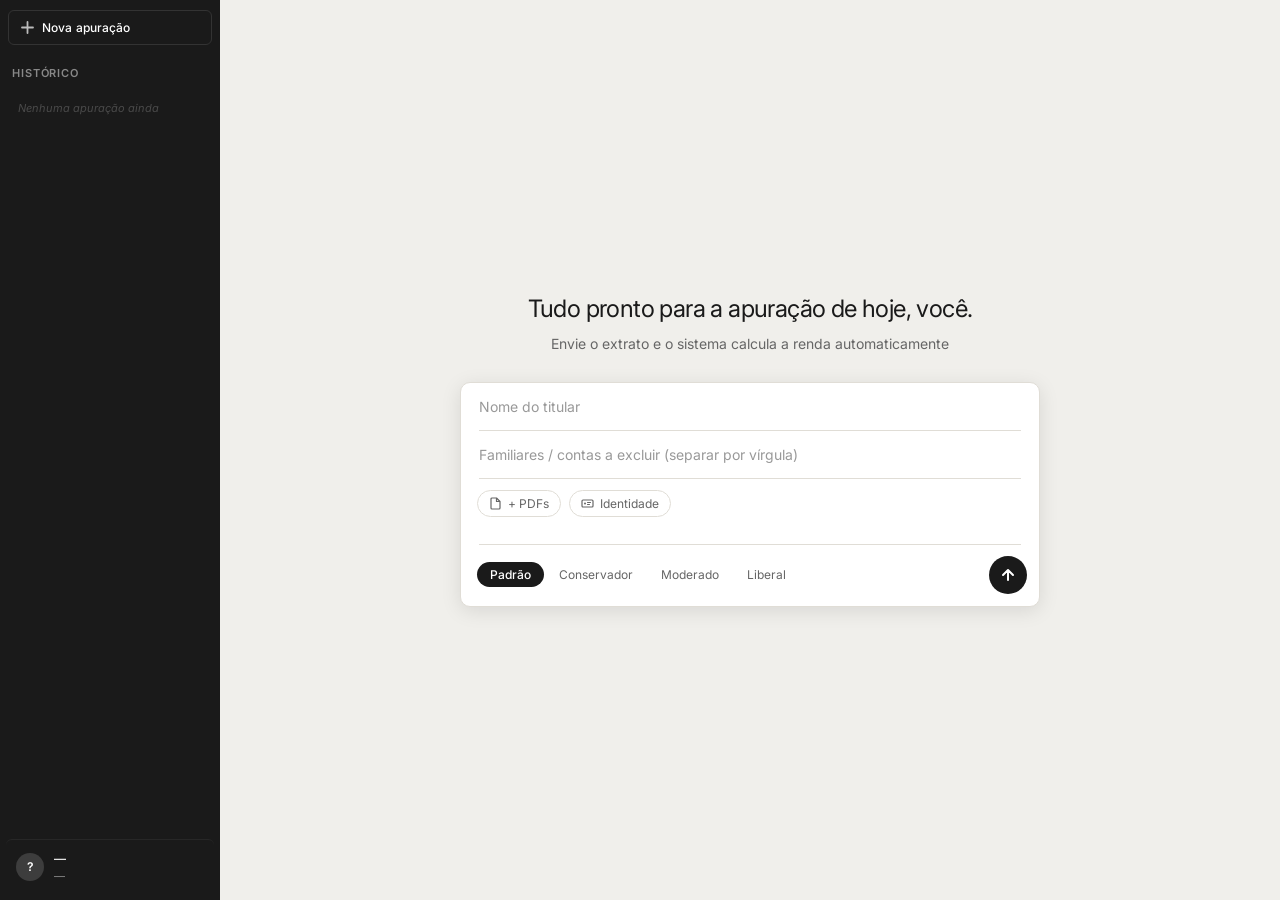
<file: front/index.html>
<!DOCTYPE html>
<html lang="pt-BR">
<head>
  <meta charset="UTF-8" />
  <meta name="viewport" content="width=device-width, initial-scale=1.0" />
  <title>Apurei — Apuração de Renda</title>
  <link rel="preconnect" href="https://fonts.googleapis.com" />
  <link rel="preconnect" href="https://fonts.gstatic.com" crossorigin />
  <link rel="stylesheet" href="style.css" />
  <link rel="stylesheet" href="editor.css" />
</head>
<body>

<div class="layout">

  <!-- ── Sidebar ──────────────────────────────────────────────────────────── -->
  <aside class="sidebar">

    <div class="sidebar-top">
      <button class="btn-new" id="btn-new-session">
        <svg width="13" height="13" viewBox="0 0 13 13" fill="none">
          <path d="M6.5 1v11M1 6.5h11" stroke="currentColor" stroke-width="1.8" stroke-linecap="round"/>
        </svg>
        Nova apuração
      </button>
    </div>

    <span class="sidebar-section-label">Histórico</span>

    <div class="session-list" id="session-list">
      <div class="session-list-empty">Nenhuma apuração ainda</div>
    </div>

    <div class="sidebar-footer" id="sidebar-footer" role="button" tabindex="0">
      <div class="user-avatar" id="user-avatar">?</div>
      <div class="user-info">
        <div class="user-display-name" id="user-display-name">—</div>
        <div class="user-plan-label"   id="user-plan-label">—</div>
      </div>
    </div>

  </aside>

  <!-- ── Main ─────────────────────────────────────────────────────────────── -->
  <main class="main">
    <div class="main-center" id="main-center">

      <h1 class="main-title" id="main-greeting">
        Pronto para mais uma apuração,&nbsp;<span id="greeting-name">você</span>?
      </h1>
      <p class="main-subtitle">
        Envie o extrato e o sistema calcula a renda automaticamente
      </p>

      <!-- Form card -->
      <!-- form-card below --><div class="form-card">

        <div class="autocomplete-wrap">
          <input class="form-input" type="text" id="input-titular"
                 placeholder="Nome do titular" autocomplete="off" />
          <div class="autocomplete-list" id="titular-suggestions" hidden></div>
        </div>

        <div class="form-divider"></div>

        <input class="form-input" type="text" id="input-exclusoes"
               placeholder="Familiares / contas a excluir (separar por vírgula)"
               autocomplete="off" />

        <div class="form-divider"></div>

        <div class="form-uploads">
          <button class="upload-btn" id="btn-upload-pdf" type="button">
            <span class="upload-btn-idle">
              <svg width="13" height="13" viewBox="0 0 13 13" fill="none">
                <path d="M7.5 1H3a1 1 0 00-1 1v9a1 1 0 001 1h7a1 1 0 001-1V4.5L7.5 1z"
                      stroke="currentColor" stroke-width="1.2" stroke-linejoin="round"/>
                <path d="M7.5 1v3.5H11" stroke="currentColor" stroke-width="1.2" stroke-linejoin="round"/>
              </svg>
              <span id="pdf-label">+ PDFs</span>
            </span>
            <span class="upload-btn-busy">
              <span class="spinner spinner-dark" style="width:11px;height:11px;border-width:1.5px"></span>
              <span>Enviando...</span>
            </span>
          </button>

          <button class="upload-btn" id="btn-upload-id" type="button" title="Em breve disponível para teste">
            <svg width="13" height="13" viewBox="0 0 13 13" fill="none">
              <rect x="1" y="3" width="11" height="7" rx="1"
                    stroke="currentColor" stroke-width="1.2"/>
              <circle cx="4" cy="6.5" r="1" fill="currentColor"/>
              <path d="M6.5 5.5h3M6.5 7.5h2"
                    stroke="currentColor" stroke-width="1" stroke-linecap="round"/>
            </svg>
            <span id="id-label">Identidade</span>
          </button>

          <input type="file" id="input-pdfs" multiple accept=".pdf" hidden />
        </div>

        <div id="uploaded-files-list"></div>

        <div class="form-divider"></div>

        <div class="form-bottom">
          <div class="mode-selector">
            <button class="mode-btn active" data-mode="padrao">Padrão</button>
            <button class="mode-btn"        data-mode="conservador">Conservador</button>
            <button class="mode-btn"        data-mode="moderado">Moderado</button>
            <button class="mode-btn"        data-mode="liberal">Liberal</button>
          </div>

          <button class="btn-submit" id="btn-submit" title="Enviar apuração">
            <svg width="16" height="16" viewBox="0 0 16 16" fill="none">
              <path d="M8 13V3M3 8l5-5 5 5"
                    stroke="currentColor" stroke-width="2"
                    stroke-linecap="round" stroke-linejoin="round"/>
            </svg>
          </button>
        </div>

      </div><!-- /form-card -->
    </div><!-- /main-center -->

    <!-- ── Tela de processamento ──────────────────────────────────────── -->
    <div class="proc-view" id="proc-view" hidden>
      <div class="proc-inner">

        <!-- Ícone animado -->
        <div class="proc-icon">
          <svg width="44" height="44" viewBox="0 0 44 44" fill="none">
            <rect x="7" y="4" width="24" height="30" rx="2.5"
                  stroke="currentColor" stroke-width="1.8"/>
            <path d="M37 18v18a2.5 2.5 0 01-2.5 2.5H13"
                  stroke="currentColor" stroke-width="1.8" stroke-linecap="round"/>
            <path d="M13 11h12M13 16h8M13 21h10"
                  stroke="currentColor" stroke-width="1.5" stroke-linecap="round"/>
          </svg>
        </div>

        <!-- Label da etapa atual -->
        <div class="proc-stage-label" id="proc-stage-label">Lendo os extratos...</div>

        <!-- Dots de progresso -->
        <div class="proc-dots">
          <span class="proc-dot active"></span>
          <span class="proc-dot"></span>
          <span class="proc-dot"></span>
        </div>

        <!-- Feed de lançamentos -->
        <div class="proc-feed" id="proc-feed"></div>

        <!-- Hint discreto -->
        <p class="proc-hint">Lendo os dados reais do seu extrato</p>

      </div>
    </div>

    <!-- ── Result topbar (full-width, fora do result-view) ─────────── -->
    <div class="result-topbar" id="result-topbar" hidden>
      <div class="result-topbar-left">
        <span class="result-name" id="result-name">—</span>
        <span class="banco-badges" id="banco-badges"></span>
      </div>
      <div class="result-actions">
        <button class="btn-ghost btn-sm" id="btn-ver-analise">Ver análise detalhada</button>
        <button class="btn-ghost btn-sm" id="btn-export">
          <svg width="12" height="12" viewBox="0 0 16 16" fill="none" stroke="currentColor" stroke-width="1.7" stroke-linecap="round" stroke-linejoin="round" style="flex-shrink:0"><path d="M8 1v9M4 6l4 4 4-4M2 11v2a1 1 0 001 1h10a1 1 0 001-1v-2"/></svg>
          Exportar
        </button>
        <button class="btn-ghost btn-sm btn-danger" id="btn-delete-session">
          <svg width="12" height="12" viewBox="0 0 16 16" fill="none" stroke="currentColor" stroke-width="1.7" stroke-linecap="round" stroke-linejoin="round" style="flex-shrink:0"><polyline points="2 4 14 4"/><path d="M5 4V2h6v2M6 7v5M10 7v5M3 4l1 9a1 1 0 001 1h6a1 1 0 001-1l1-9"/></svg>
          Excluir
        </button>
      </div>
    </div>

    <!-- ── Result view ────────────────────────────────────────────────── -->
    <div class="result-view" id="result-view" hidden>

      <!-- Warning -->
      <div class="result-warning" id="result-warning" hidden>
        Poucos meses de histórico — resultado com baixa confiança
      </div>

      <!-- 2. Metric cards (4 cards) -->
      <div class="metrics-cards" id="metrics-cards">
        <div class="metric-card metric-card--highlight">
          <span class="metric-card-lbl">Renda apurada/mês</span>
          <span class="metric-card-val metric-card-val--highlight" id="metric-renda">—</span>
        </div>
        <div class="metric-card">
          <span class="metric-card-lbl">Meses analisados</span>
          <span class="metric-card-val" id="metric-meses">—</span>
          <span class="metric-card-sub" id="metric-periodo">—</span>
        </div>
        <div class="metric-card">
          <span class="metric-card-lbl">Concentração principal</span>
          <span class="metric-card-val" id="metric-conc">—</span>
          <span class="metric-card-sub" id="metric-conc-fonte">—</span>
        </div>
        <div class="metric-card">
          <span class="metric-card-lbl">Mês mais fraco</span>
          <span class="metric-card-val metric-card-val--amber" id="metric-fraco">—</span>
          <span class="metric-card-sub" id="metric-fraco-mes">—</span>
        </div>
      </div>

      <!-- 3. Month chips -->
      <div class="section-block section-block--card">
        <span class="section-label">Meses</span>
        <div class="month-chips" id="month-chips"></div>
        <button class="btn-ghost btn-sm month-edit-btn" id="btn-edit-pdf" hidden>
          Editar PDF — <span id="edit-pdf-month-label">—</span>
        </button>
      </div>

      <!-- 4. Source cards -->
      <div class="section-block">
        <span class="section-label">Fontes de renda</span>
        <div class="source-cards" id="source-cards"></div>
      </div>

      <!-- 5. Filter bar (conditional) -->
      <div class="filter-bar" id="filter-bar" hidden>
        <span class="filter-exibindo">Exibindo:</span>
        <div class="filter-crumbs" id="filter-crumbs"></div>
      </div>

      <!-- 6. Transaction table -->
      <div class="lanc-table-wrap">
        <table class="lanc-table">
          <thead id="lanc-thead">
            <tr>
              <th class="col-check"></th>
              <th class="col-data">Data</th>
              <th class="col-desc col-desc-first">Descrição</th>
              <th class="col-valor">Valor</th>
              <th class="col-acao">Ação</th>
            </tr>
          </thead>
          <tbody id="lanc-tbody"></tbody>
        </table>
      </div>

    </div><!-- /result-view -->

  </main>

</div><!-- /layout -->

<!-- ── Modal de autenticação ────────────────────────────────────────────────── -->
<div class="modal-overlay" id="auth-modal" hidden>
  <div class="modal" role="dialog" aria-modal="true" aria-labelledby="modal-heading">

    <button class="modal-close" id="modal-close" aria-label="Fechar">
      <svg width="14" height="14" viewBox="0 0 14 14" fill="none">
        <path d="M1 1l12 12M13 1L1 13" stroke="currentColor" stroke-width="1.8" stroke-linecap="round"/>
      </svg>
    </button>

    <!-- Step 1: Email / magic link -->
    <div id="step-magic">
      <h2 class="modal-title" id="modal-heading">Entrar no Apurei</h2>
      <p class="modal-subtitle">Enviamos um link de acesso para o seu email — sem senha.</p>
      <input class="modal-input" type="email" id="auth-email"
             placeholder="seu@email.com" autocomplete="email" />
      <button class="btn-primary" id="btn-send-magic">Enviar link de acesso</button>
      <button class="btn-ghost"   id="btn-to-password">Já tenho senha</button>
      <p class="modal-msg" id="magic-msg"></p>
    </div>

    <!-- Step 2: Senha -->
    <div id="step-password" hidden>
      <h2 class="modal-title">Entrar com senha</h2>
      <p class="modal-subtitle">Use seu email e a senha que você definiu.</p>
      <input class="modal-input" type="email"    id="auth-email-pw"
             placeholder="seu@email.com"  autocomplete="email" />
      <input class="modal-input" type="password" id="auth-password"
             placeholder="Sua senha"      autocomplete="current-password" />
      <button class="btn-primary" id="btn-login-pw">Entrar</button>
      <button class="btn-ghost"   id="btn-to-magic">← Usar link de acesso</button>
      <p class="modal-msg" id="pw-msg"></p>
    </div>

    <!-- Step 3: Enviado -->
    <div id="step-sent" hidden>
      <div class="sent-icon">✉️</div>
      <p class="sent-text">
        Link enviado para<br>
        <strong id="sent-email"></strong>
      </p>
      <p class="sent-hint">
        Verifique sua caixa de entrada e clique no link para entrar.<br>
        O link expira em 15 minutos.
      </p>
      <button class="btn-ghost" id="btn-resend">Reenviar link</button>
    </div>

  </div>
</div>

<!-- ── Modal de seleção de banco ────────────────────────────────────────────── -->
<div class="modal-overlay" id="banco-modal" hidden>
  <div class="modal banco-modal-dialog" role="dialog" aria-modal="true" aria-labelledby="banco-modal-heading">
    <div class="banco-modal-header">
      <button class="modal-close" id="banco-modal-close" aria-label="Fechar">
        <svg width="14" height="14" viewBox="0 0 14 14" fill="none">
          <path d="M1 1l12 12M13 1L1 13" stroke="currentColor" stroke-width="1.8" stroke-linecap="round"/>
        </svg>
      </button>
      <h2 class="modal-title" id="banco-modal-heading">Qual banco é este extrato?</h2>
    </div>
    <div class="banco-modal-list" id="banco-modal-list"></div>
    <div class="banco-modal-footer">
      <button class="btn-ghost" id="btn-banco-nao-encontrado">
        Meu banco não está aqui?
      </button>
    </div>
  </div>
</div>

<!-- ── Modal de exportação ───────────────────────────────────────────────────── -->
<div class="modal-overlay" id="export-modal" hidden>
  <div class="modal" role="dialog" aria-modal="true" aria-labelledby="export-modal-heading">
    <button class="modal-close" id="export-modal-close" aria-label="Fechar">
      <svg width="14" height="14" viewBox="0 0 14 14" fill="none">
        <path d="M1 1l12 12M13 1L1 13" stroke="currentColor" stroke-width="1.8" stroke-linecap="round"/>
      </svg>
    </button>
    <h2 class="modal-title" id="export-modal-heading">Exportar</h2>
    <p class="modal-subtitle">Escolha o formato de exportação</p>
    <div class="export-options">
      <button class="export-option-btn" id="btn-export-laudo">
        <svg width="24" height="24" viewBox="0 0 24 24" fill="none" aria-hidden="true">
          <path d="M14 2H6a2 2 0 0 0-2 2v16a2 2 0 0 0 2 2h12a2 2 0 0 0 2-2V8l-6-6z"
                stroke="currentColor" stroke-width="1.5" stroke-linejoin="round"/>
          <path d="M14 2v6h6" stroke="currentColor" stroke-width="1.5" stroke-linejoin="round"/>
          <path d="M8 13h8M8 17h5" stroke="currentColor" stroke-width="1.5" stroke-linecap="round"/>
        </svg>
        <span class="export-option-label">Exportar Laudo</span>
        <span class="export-option-desc">PDF com o resumo da apuração</span>
      </button>
      <button class="export-option-btn" id="btn-export-tabela">
        <svg width="24" height="24" viewBox="0 0 24 24" fill="none" aria-hidden="true">
          <rect x="3" y="3" width="18" height="18" rx="2" stroke="currentColor" stroke-width="1.5"/>
          <path d="M3 9h18M3 15h18M9 3v18" stroke="currentColor" stroke-width="1.5" stroke-linecap="round"/>
        </svg>
        <span class="export-option-label">Exportar Tabela</span>
        <span class="export-option-desc">Excel com todos os lançamentos</span>
      </button>
    </div>
  </div>
</div>

<!-- ── PDF Editor Modal ──────────────────────────────────────────────────────── -->
<div class="modal-overlay" id="pdf-editor-modal" hidden>
  <div class="pdf-editor-dialog" role="dialog" aria-modal="true">

    <div class="pdf-editor-topbar">
      <div class="pdf-editor-topbar-info">
        <span id="pdf-editor-title">Editor de PDF</span>
        <span class="pdf-editor-subtitle" id="pdf-editor-subtitle" hidden>Confirme se os lançamentos foram capturados corretamente</span>
      </div>
      <div class="pdf-nav">
        <button class="btn-ghost btn-sm" id="btn-pdf-prev" disabled>←</button>
        <span id="pdf-page-indicator">1 / 1</span>
        <button class="btn-ghost btn-sm" id="btn-pdf-next" disabled>→</button>
      </div>
      <!-- Ferramentas do modo edição -->
      <div class="pdf-edit-tools" id="pdf-edit-tools" hidden>
        <button class="btn-confirm-apuracao" id="btn-confirm-edit">Confirmar e ir para apuração →</button>
      </div>
      <button class="btn-capture-toggle" id="btn-capture-toggle" hidden>Selecionar área</button>
      <button class="pdf-editor-close" id="btn-close-pdf-editor" aria-label="Fechar editor">×</button>
    </div>

    <!-- Banner de instrução — modo captura de assinatura -->
    <div class="capture-hint-banner" id="capture-hint-banner" hidden>
      <span class="capture-hint-icon">
        <svg width="16" height="16" viewBox="0 0 16 16" fill="none" aria-hidden="true">
          <rect x="2" y="2" width="12" height="12" rx="1" stroke="currentColor" stroke-width="1.5" stroke-dasharray="3 2"/>
          <path d="M5 8h6M8 5v6" stroke="currentColor" stroke-width="1.5" stroke-linecap="round"/>
        </svg>
      </span>
      Clique e arraste sobre os lançamentos do extrato para ensiná-los ao sistema
    </div>

    <!-- Banner de instrução — modo criar lançamento -->
    <div class="capture-hint-banner" id="create-lanc-hint-banner" hidden>
      <span class="capture-hint-icon">
        <svg width="16" height="16" viewBox="0 0 16 16" fill="none" aria-hidden="true">
          <rect x="2" y="2" width="12" height="12" rx="1" stroke="currentColor" stroke-width="1.5" stroke-dasharray="3 2"/>
          <path d="M5 8h6M8 5v6" stroke="currentColor" stroke-width="1.5" stroke-linecap="round"/>
        </svg>
      </span>
      Arraste sobre o PDF para selecionar a área de um novo lançamento
    </div>

    <!-- Faixa de instrução — só visível no modo validação -->
    <div class="validation-strip" id="validation-strip" hidden>
      <span class="validation-strip-text">
        Verifique se as caixas estão sobre todos os lançamentos. Verde = entrada, vermelho = saída.
      </span>
      <div class="validation-strip-actions">
        <button class="btn-ghost btn-sm" id="btn-activate-edit">Editar lançamentos ✎</button>
        <button class="btn-confirm-apuracao" id="btn-confirm-apuracao">Confirmar e ir para apuração →</button>
      </div>
    </div>

    <!-- Área principal: PDF à esquerda + sidebar à direita -->
    <div class="pdf-editor-content">

      <div class="pdf-canvas-area">
        <div class="pdf-editor-body" id="pdf-editor-body">
          <div class="pdf-loading" id="pdf-loading">Carregando PDF…</div>
          <div id="pdf-pages-container"></div>
          <div class="pdf-tx-panel" id="pdf-tx-panel"></div>
        </div>
      </div>

      <!-- Sidebar: aparece após selecionar área e o sistema detectar lançamentos -->
      <div class="pdf-sig-sidebar" id="sig-panel" hidden>
        <div class="sig-resize-handle" aria-hidden="true"></div>

        <div class="sig-sidebar-top">
          <div class="sig-sidebar-title">Lançamentos encontrados</div>
          <div class="sig-sidebar-count" id="sig-panel-hint"></div>
        </div>

        <!-- Tabela dinâmica: header com inputs + linhas de preview (construído pelo JS) -->
        <div class="sig-table-wrap" id="sig-table-wrap"></div>

        <div class="sig-sidebar-footer">
          <div>
            <label class="sig-bank-label" for="sig-bank-name">Nome do banco</label>
            <input type="text" class="form-input" id="sig-bank-name"
                   placeholder="Ex: Nubank, Itaú, Bradesco…" />
          </div>
          <!-- Balão de ação: alterna entre visualizar e resetar -->
          <div class="sig-balloon" id="sig-balloon" hidden>
            <button class="sig-balloon-btn" id="sig-balloon-action" aria-label="Ação">
              <svg class="sig-balloon-icon-play" width="14" height="14" viewBox="0 0 14 14" fill="none" aria-hidden="true">
                <path d="M3 2.5l8 4.5-8 4.5V2.5z" fill="currentColor"/>
              </svg>
              <svg class="sig-balloon-icon-reset" width="14" height="14" viewBox="0 0 14 14" fill="none" aria-hidden="true">
                <path d="M2 7a5 5 0 1 0 1-3M2 4V1m0 3H5" stroke="currentColor" stroke-width="1.5" stroke-linecap="round" stroke-linejoin="round"/>
              </svg>
            </button>
            <span class="sig-balloon-text" id="sig-balloon-text"></span>
          </div>
          <div class="sig-sidebar-actions">
            <button class="btn-link-muted" id="btn-sig-reset">Refazer seleção</button>
            <button class="btn-submit" id="btn-sig-save" style="padding:6px 14px;font-size:13px;border-radius:6px;width:auto;height:auto">Salvar padrão</button>
          </div>
        </div>

      </div>

      <!-- Sidebar: criar lançamento manual -->
      <div class="pdf-sig-sidebar" id="create-lanc-panel" hidden>
        <div class="sig-resize-handle" aria-hidden="true"></div>
        <div class="sig-sidebar-top">
          <div class="sig-sidebar-title">Novo lançamento</div>
          <div class="sig-sidebar-count" id="create-lanc-hint"></div>
        </div>
        <div class="sig-preview-list" id="create-lanc-preview-list"></div>
        <div class="sig-sidebar-footer">
          <div class="sig-sidebar-actions">
            <button class="btn-link-muted" id="btn-create-lanc-discard">Descartar</button>
            <button class="btn-submit" id="btn-create-lanc-confirm" style="padding:6px 14px;font-size:13px;width:auto;height:auto;border-radius:6px">Adicionar</button>
          </div>
        </div>
      </div>

    </div>

  </div>
</div>

<!-- Menu de contexto das sessões -->
<div class="ctx-menu" id="session-ctx-menu" hidden role="menu">
  <button class="ctx-menu-item" data-action="rename">
    <svg width="14" height="14" viewBox="0 0 14 14" fill="none" aria-hidden="true">
      <path d="M9.5 2.5l2 2L4 12H2v-2L9.5 2.5z" stroke="currentColor" stroke-width="1.3"
            stroke-linejoin="round"/>
      <path d="M8 4l2 2" stroke="currentColor" stroke-width="1.3"/>
    </svg>
    Renomear
  </button>
  <button class="ctx-menu-item" data-action="pin">
    <svg width="14" height="14" viewBox="0 0 14 14" fill="none" aria-hidden="true">
      <path d="M9 2l3 3-1.5 1.5L9 8l-1 3-1-1-2 2-1-1 2-2-1-1 3-1 1.5-1.5L9 2z"
            stroke="currentColor" stroke-width="1.3" stroke-linejoin="round"/>
      <path d="M2 12l3-3" stroke="currentColor" stroke-width="1.3" stroke-linecap="round"/>
    </svg>
    Fixar
  </button>
  <div class="ctx-menu-sep"></div>
  <button class="ctx-menu-item ctx-menu-danger" data-action="delete">
    <svg width="14" height="14" viewBox="0 0 14 14" fill="none" aria-hidden="true">
      <path d="M2 4h10M5 4V2.5h4V4M5.5 6.5v4M8.5 6.5v4" stroke="currentColor"
            stroke-width="1.3" stroke-linecap="round"/>
      <rect x="3" y="4" width="8" height="8" rx="1" stroke="currentColor" stroke-width="1.3"/>
    </svg>
    Excluir
  </button>
</div>

<!-- Menu de contexto do usuário (footer) -->
<div class="ctx-menu" id="user-ctx-menu" hidden role="menu">
  <button class="ctx-menu-item" data-action="perfil">
    <svg width="14" height="14" viewBox="0 0 14 14" fill="none" aria-hidden="true">
      <circle cx="7" cy="4.5" r="2.5" stroke="currentColor" stroke-width="1.3"/>
      <path d="M1.5 12c0-2.5 2.5-4 5.5-4s5.5 1.5 5.5 4" stroke="currentColor"
            stroke-width="1.3" stroke-linecap="round"/>
    </svg>
    Perfil
  </button>
  <button class="ctx-menu-item" data-action="planos">
    <svg width="14" height="14" viewBox="0 0 14 14" fill="none" aria-hidden="true">
      <rect x="1" y="3" width="12" height="8" rx="1.5" stroke="currentColor" stroke-width="1.3"/>
      <path d="M1 6h12" stroke="currentColor" stroke-width="1.3"/>
      <path d="M4 9.5h2.5" stroke="currentColor" stroke-width="1.3" stroke-linecap="round"/>
    </svg>
    Planos e créditos
  </button>
  <button class="ctx-menu-item" data-action="financas">
    <svg width="14" height="14" viewBox="0 0 14 14" fill="none" aria-hidden="true">
      <path d="M2 11l3-3.5 2.5 2L10 5l2 2" stroke="currentColor" stroke-width="1.3"
            stroke-linecap="round" stroke-linejoin="round"/>
    </svg>
    Finanças
  </button>
</div>

<!-- Toast container -->
<div class="toast-container" id="toast-container" aria-live="polite"></div>

<!-- ── Tutorial: Captura de modelos ──────────────────────────────────────────── -->
<div class="modal-overlay" id="tutorial-capture-modal" hidden>
  <div class="tutorial-dialog" role="dialog" aria-modal="true" aria-labelledby="tutorial-modal-title">
    <button class="modal-close" id="btn-tutorial-close" aria-label="Fechar">×</button>

    <div class="tutorial-header">
      <div class="tutorial-title" id="tutorial-modal-title">Como capturar um modelo de extrato</div>
      <div class="tutorial-subtitle">Selecione os lançamentos no PDF e o sistema aprende o padrão automaticamente.</div>
    </div>

    <!-- Cena animada em wireframe -->
    <div class="tut-scene">

      <!-- Área do PDF (esquerda) -->
      <div class="tut-pdf">
        <div class="tut-pdf-topbar">
          <div class="tut-bar" style="width:68px"></div>
          <div class="tut-bar" style="width:36px;margin-left:auto;opacity:.5"></div>
        </div>
        <div class="tut-pdf-body">
          <div class="tut-row">
            <div class="tut-bar" style="width:46px"></div>
            <div class="tut-bar" style="width:108px;margin-left:8px"></div>
            <div class="tut-bar" style="width:50px;margin-left:auto"></div>
          </div>
          <!-- Linha selecionada pelo cursor -->
          <div class="tut-row tut-row-target">
            <div class="tut-bar" style="width:46px"></div>
            <div class="tut-bar" style="width:124px;margin-left:8px"></div>
            <div class="tut-bar tut-bar-green" style="width:46px;margin-left:auto"></div>
          </div>
          <div class="tut-row">
            <div class="tut-bar" style="width:46px"></div>
            <div class="tut-bar" style="width:94px;margin-left:8px"></div>
            <div class="tut-bar tut-bar-red" style="width:46px;margin-left:auto"></div>
          </div>
          <div class="tut-row">
            <div class="tut-bar" style="width:46px"></div>
            <div class="tut-bar" style="width:114px;margin-left:8px"></div>
            <div class="tut-bar" style="width:50px;margin-left:auto"></div>
          </div>
          <div class="tut-row">
            <div class="tut-bar" style="width:46px"></div>
            <div class="tut-bar" style="width:86px;margin-left:8px"></div>
            <div class="tut-bar tut-bar-green" style="width:46px;margin-left:auto"></div>
          </div>
        </div>
      </div>

      <!-- Sidebar de resultado (direita, desliza para dentro) -->
      <div class="tut-sidebar">
        <div class="tut-sidebar-hd">
          <div class="tut-bar" style="width:114px;height:9px"></div>
          <div class="tut-bar" style="width:76px;height:7px;margin-top:5px;opacity:.55"></div>
        </div>
        <div class="tut-si tut-si-1">
          <div class="tut-bar" style="width:38px"></div>
          <div class="tut-bar" style="width:78px;margin-left:6px"></div>
          <div class="tut-bar tut-bar-green" style="width:38px;margin-left:auto"></div>
        </div>
        <div class="tut-si tut-si-2">
          <div class="tut-bar" style="width:38px"></div>
          <div class="tut-bar" style="width:90px;margin-left:6px"></div>
          <div class="tut-bar tut-bar-red" style="width:38px;margin-left:auto"></div>
        </div>
        <div class="tut-si tut-si-3">
          <div class="tut-bar" style="width:38px"></div>
          <div class="tut-bar" style="width:68px;margin-left:6px"></div>
          <div class="tut-bar tut-bar-green" style="width:38px;margin-left:auto"></div>
        </div>
      </div>

      <!-- Retângulo de seleção animado -->
      <div class="tut-sel-rect"></div>

      <!-- Cursor animado -->
      <div class="tut-cursor">
        <svg width="16" height="20" viewBox="0 0 16 20" fill="none" aria-hidden="true">
          <path d="M2 1.5 L2 15.5 L5.5 12 L8 18 L10.5 17 L8 11.5 L13.5 11.5 Z"
                fill="white" stroke="#1a1a1a" stroke-width="1.4" stroke-linejoin="round"/>
        </svg>
        <div class="tut-click-ring"></div>
      </div>

    </div><!-- /tut-scene -->

    <!-- Etapas explicativas -->
    <div class="tutorial-steps">
      <div class="tut-step">
        <div class="tut-step-dot tut-dot-1"></div>
        <div class="tut-step-text">Clique e arraste sobre um lançamento no extrato</div>
      </div>
      <div class="tut-step">
        <div class="tut-step-dot tut-dot-2"></div>
        <div class="tut-step-text">O sistema detecta o padrão e lista os lançamentos no painel lateral</div>
      </div>
      <div class="tut-step">
        <div class="tut-step-dot tut-dot-3"></div>
        <div class="tut-step-text">Nomeie as colunas, informe o banco e salve o modelo</div>
      </div>
    </div>

    <div class="tutorial-footer">
      <button class="btn-link-muted" id="btn-tutorial-skip">Não mostrar novamente</button>
      <button class="btn-submit" id="btn-tutorial-ok">Entendi, começar →</button>
    </div>
  </div>
</div>

<!-- ── Tutorial: edição de lançamentos no PDF ────────────────────────────────── -->
<div class="modal-overlay" id="tutorial-edit-modal" hidden>
  <div class="tutorial-dialog" role="dialog" aria-modal="true" aria-labelledby="tutorial-edit-title">
    <button class="modal-close" id="btn-tutorial-edit-close" aria-label="Fechar">×</button>

    <div class="tutorial-header">
      <div class="tutorial-title" id="tutorial-edit-title">Como editar lançamentos no PDF</div>
      <div class="tutorial-subtitle">Arraste para criar, clique e Delete para excluir, e use as alças para ajustar o tamanho.</div>
    </div>

    <!-- Cena animada em wireframe -->
    <div class="tut-scene tut-edit-scene">

      <!-- Área do PDF (ocupa toda a largura) -->
      <div class="tut-pdf tut-edit-pdf">
        <div class="tut-pdf-topbar">
          <div class="tut-bar" style="width:68px"></div>
          <div class="tut-bar" style="width:36px;margin-left:auto;opacity:.5"></div>
        </div>
        <div class="tut-pdf-body">
          <!-- Linha 1: com overlay verde (alvo do delete) -->
          <div class="tut-row">
            <div class="tut-bar" style="width:46px"></div>
            <div class="tut-bar" style="width:108px;margin-left:8px"></div>
            <div class="tut-bar tut-bar-green" style="width:46px;margin-left:auto"></div>
          </div>
          <!-- Linha 2: com overlay vermelho (alvo do resize) -->
          <div class="tut-row">
            <div class="tut-bar" style="width:46px"></div>
            <div class="tut-bar" style="width:94px;margin-left:8px"></div>
            <div class="tut-bar tut-bar-red" style="width:46px;margin-left:auto"></div>
          </div>
          <!-- Linha 3: vazia — alvo do drag-create -->
          <div class="tut-row tut-row-edit-target">
            <div class="tut-bar" style="width:46px"></div>
            <div class="tut-bar" style="width:124px;margin-left:8px"></div>
          </div>
          <!-- Linha 4 -->
          <div class="tut-row">
            <div class="tut-bar" style="width:46px"></div>
            <div class="tut-bar" style="width:86px;margin-left:8px"></div>
            <div class="tut-bar tut-bar-green" style="width:46px;margin-left:auto"></div>
          </div>
        </div>
      </div>

      <!-- Overlay existente 1 — verde, alvo do delete (fase 2) -->
      <div class="tut-edit-ov tut-edit-ov-1"></div>
      <!-- Overlay existente 2 — vermelho, alvo do resize (fase 3) -->
      <div class="tut-edit-ov tut-edit-ov-2"></div>
      <!-- Novo overlay que aparece após o drag (fase 1) -->
      <div class="tut-edit-new-ov"></div>
      <!-- Retângulo de seleção — fase 1 -->
      <div class="tut-edit-sel-rect"></div>
      <!-- Badge "Del" — fase 2 -->
      <div class="tut-del-badge">Del</div>
      <!-- Indicador de alça de resize — fase 3 -->
      <div class="tut-resize-hint"></div>

      <!-- Cursor animado -->
      <div class="tut-edit-cursor">
        <svg width="16" height="20" viewBox="0 0 16 20" fill="none" aria-hidden="true">
          <path d="M2 1.5 L2 15.5 L5.5 12 L8 18 L10.5 17 L8 11.5 L13.5 11.5 Z"
                fill="white" stroke="#1a1a1a" stroke-width="1.4" stroke-linejoin="round"/>
        </svg>
        <div class="tut-edit-click-ring"></div>
      </div>

    </div><!-- /tut-edit-scene -->

    <!-- Etapas explicativas -->
    <div class="tutorial-steps">
      <div class="tut-step">
        <div class="tut-step-dot tut-edit-dot-1"></div>
        <div class="tut-step-text">Arraste sobre o PDF para criar um novo lançamento</div>
      </div>
      <div class="tut-step">
        <div class="tut-step-dot tut-edit-dot-2"></div>
        <div class="tut-step-text">Clique em um lançamento e pressione <kbd class="tut-kbd">Delete</kbd> para removê-lo</div>
      </div>
      <div class="tut-step">
        <div class="tut-step-dot tut-edit-dot-3"></div>
        <div class="tut-step-text">Use as alças nas bordas para ajustar o tamanho de cada caixa</div>
      </div>
    </div>

    <div class="tutorial-footer">
      <button class="btn-link-muted" id="btn-tutorial-edit-skip">Não mostrar novamente</button>
      <button class="btn-submit" id="btn-tutorial-edit-ok">Entendi, começar →</button>
    </div>
  </div>
</div>

<!-- ── Overlay de validação pós-upload ───────────────────────────────────────── -->
<div class="val-overlay-backdrop" id="val-overlay" hidden>
  <div class="val-overlay-card">

    <div class="val-overlay-topbar">
      <div class="val-overlay-meta">
        <span class="val-overlay-eyebrow" id="val-overlay-eyebrow">APURAÇÃO</span>
        <span class="val-overlay-heading">Validar lançamentos identificados</span>
      </div>
      <span class="val-overlay-counter" id="val-overlay-counter">Bloco 1 de 1</span>
    </div>

    <div class="val-canvas-area" id="val-canvas-area">
      <span class="val-canvas-loading" id="val-canvas-loading">Carregando…</span>
      <canvas id="val-canvas" hidden></canvas>
    </div>

    <div class="val-overlay-nav">
      <button class="btn-ghost btn-sm" id="val-btn-prev" disabled>← anterior</button>
      <div class="val-legend">
        <span class="val-legend-item">
          <span class="val-legend-swatch val-legend-entrada"></span>Entradas
        </span>
        <span class="val-legend-item">
          <span class="val-legend-swatch val-legend-saida"></span>Saídas
        </span>
      </div>
      <button class="btn-ghost btn-sm" id="val-btn-next" disabled>próximo →</button>
    </div>

    <div class="val-overlay-footer">
      <p class="val-overlay-footer-label">Após revisar todos os blocos, como os dados se parecem?</p>
      <div class="val-overlay-actions">
        <button class="val-btn val-btn-confirm" id="val-btn-confirm">✓ Tudo certo, confirmar</button>
        <button class="val-btn val-btn-adjust"  id="val-btn-adjust">⚠ Preciso de ajustes</button>
        <button class="val-btn val-btn-mismatch" id="val-btn-mismatch">✕ Não bate com o esperado</button>
      </div>
    </div>

  </div>
</div>

<script src="core.js"></script>
<script src="apuracao.js"></script>
<script src="pdf-tabela.js"></script>
<script src="pdf-editor.js"></script>
<script src="assinatura-admin.js"></script>
<script src="pagamento.js"></script>
<script src="app.js"></script>
</body>
</html>
</file>
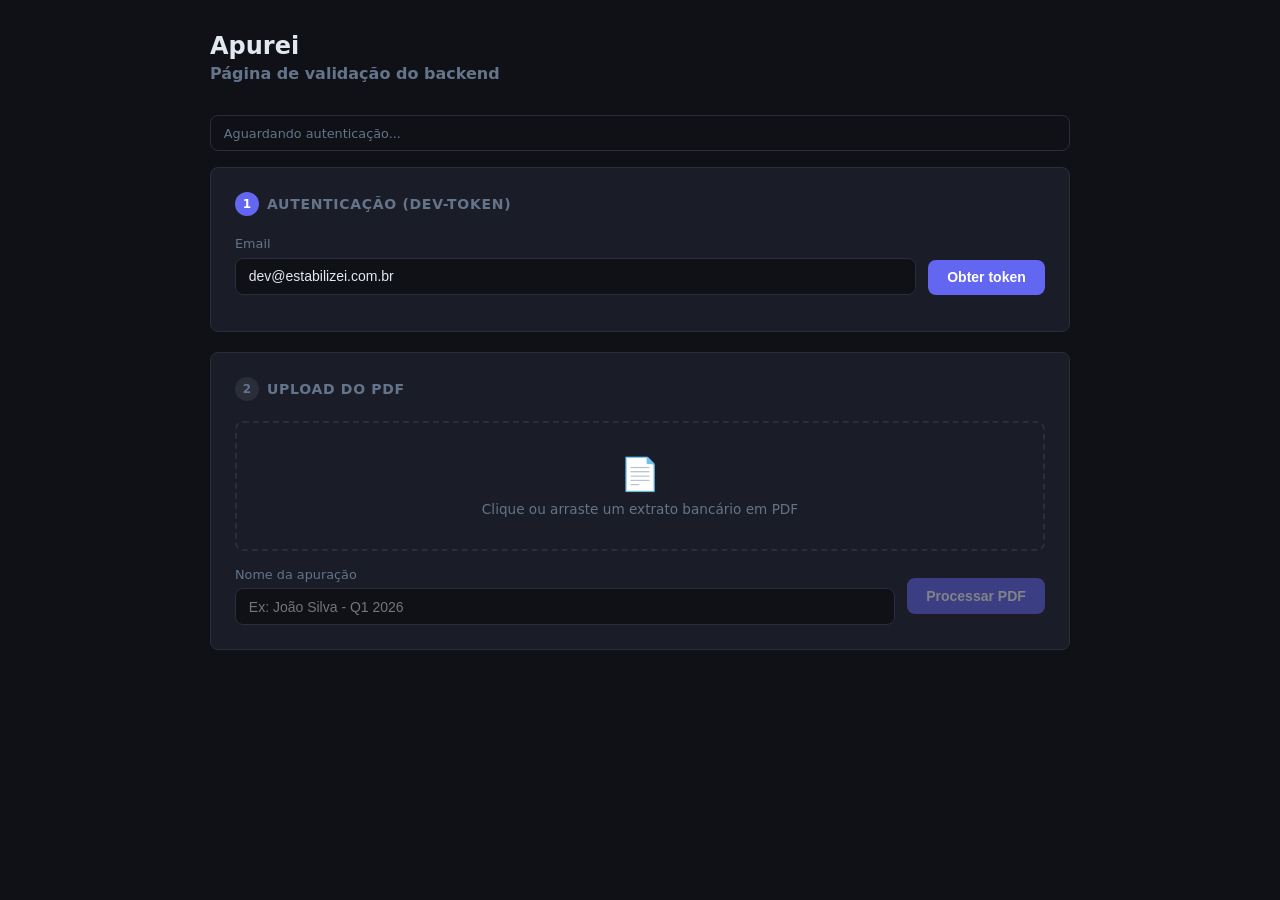
<file: front.html>
<!DOCTYPE html>
<html lang="pt-BR">
<head>
  <meta charset="UTF-8">
  <meta name="viewport" content="width=device-width, initial-scale=1.0">
  <title>Apurei — Validação</title>
  <style>
    *, *::before, *::after { box-sizing: border-box; margin: 0; padding: 0; }

    :root {
      --bg: #0f1117;
      --surface: #1a1d27;
      --border: #2a2d3a;
      --accent: #6366f1;
      --accent-hover: #818cf8;
      --text: #e2e8f0;
      --muted: #64748b;
      --success: #22c55e;
      --warn: #f59e0b;
      --danger: #ef4444;
      --radius: 8px;
      --font: 'Inter', system-ui, sans-serif;
    }

    body {
      background: var(--bg);
      color: var(--text);
      font-family: var(--font);
      min-height: 100vh;
      padding: 2rem 1rem;
    }

    .container { max-width: 860px; margin: 0 auto; }

    h1 { font-size: 1.5rem; font-weight: 700; margin-bottom: .25rem; }
    h2 { font-size: 1rem; font-weight: 600; color: var(--muted); margin-bottom: 1.25rem; }
    h3 { font-size: .875rem; font-weight: 600; text-transform: uppercase;
         letter-spacing: .05em; color: var(--muted); margin-bottom: .75rem; }

    .card {
      background: var(--surface);
      border: 1px solid var(--border);
      border-radius: var(--radius);
      padding: 1.5rem;
      margin-bottom: 1.25rem;
    }

    .card-header {
      display: flex;
      align-items: center;
      gap: .5rem;
      margin-bottom: 1.25rem;
    }

    .badge {
      display: inline-flex;
      align-items: center;
      justify-content: center;
      width: 1.5rem; height: 1.5rem;
      border-radius: 50%;
      font-size: .75rem;
      font-weight: 700;
      background: var(--accent);
      color: #fff;
      flex-shrink: 0;
    }

    .badge.done { background: var(--success); }
    .badge.locked { background: var(--border); color: var(--muted); }

    label { display: block; font-size: .8rem; color: var(--muted); margin-bottom: .4rem; }

    input[type="email"], input[type="text"] {
      width: 100%;
      background: var(--bg);
      border: 1px solid var(--border);
      border-radius: var(--radius);
      color: var(--text);
      font-size: .875rem;
      padding: .6rem .8rem;
      outline: none;
      transition: border-color .15s;
    }
    input:focus { border-color: var(--accent); }

    .row { display: flex; gap: .75rem; align-items: flex-end; }
    .row > * { flex: 1; }
    .row > button { flex: 0 0 auto; }

    button {
      background: var(--accent);
      border: none;
      border-radius: var(--radius);
      color: #fff;
      cursor: pointer;
      font-size: .875rem;
      font-weight: 600;
      padding: .6rem 1.2rem;
      transition: background .15s, opacity .15s;
      white-space: nowrap;
    }
    button:hover { background: var(--accent-hover); }
    button:disabled { opacity: .45; cursor: not-allowed; }
    button.secondary {
      background: transparent;
      border: 1px solid var(--border);
      color: var(--text);
    }
    button.secondary:hover { border-color: var(--accent); color: var(--accent-hover); }
    button.danger { background: var(--danger); }

    .file-drop {
      border: 2px dashed var(--border);
      border-radius: var(--radius);
      padding: 2rem;
      text-align: center;
      cursor: pointer;
      transition: border-color .15s;
    }
    .file-drop:hover, .file-drop.drag-over { border-color: var(--accent); }
    .file-drop input { display: none; }
    .file-drop .icon { font-size: 2rem; margin-bottom: .5rem; }
    .file-drop p { color: var(--muted); font-size: .85rem; }
    .file-drop .selected { color: var(--success); font-weight: 600; margin-top: .5rem; }

    .result-grid {
      display: grid;
      grid-template-columns: repeat(auto-fit, minmax(150px, 1fr));
      gap: 1rem;
      margin-bottom: 1.25rem;
    }

    .metric {
      background: var(--bg);
      border: 1px solid var(--border);
      border-radius: var(--radius);
      padding: 1rem;
    }
    .metric .label { font-size: .75rem; color: var(--muted); margin-bottom: .25rem; }
    .metric .value { font-size: 1.25rem; font-weight: 700; }
    .metric .value.green { color: var(--success); }
    .metric .value.warn  { color: var(--warn); }

    table { width: 100%; border-collapse: collapse; font-size: .8rem; }
    th { text-align: left; color: var(--muted); font-weight: 500; padding: .5rem .75rem;
         border-bottom: 1px solid var(--border); }
    td { padding: .5rem .75rem; border-bottom: 1px solid rgba(255,255,255,.04); }
    tr:hover td { background: rgba(255,255,255,.02); }

    .pill {
      display: inline-block;
      border-radius: 9999px;
      font-size: .7rem;
      font-weight: 600;
      padding: .15rem .6rem;
    }
    .pill.active   { background: rgba(34,197,94,.15);  color: var(--success); }
    .pill.inactive { background: rgba(100,116,139,.15); color: var(--muted); }

    .flag-badge {
      display: inline-block;
      border-radius: 4px;
      font-size: .65rem;
      font-weight: 600;
      padding: .1rem .4rem;
    }
    .flag-badge.renda_recorrente  { background: rgba(34,197,94,.15);  color: var(--success); }
    .flag-badge.auto_transferencia { background: rgba(239,68,68,.15);  color: var(--danger); }
    .flag-badge.despesa_recorrente { background: rgba(100,116,139,.15); color: var(--muted); }
    .flag-badge.renda_eventual     { background: rgba(245,158,11,.15); color: var(--warn); }

    .status-bar {
      font-size: .8rem;
      color: var(--muted);
      padding: .6rem .8rem;
      background: var(--bg);
      border-radius: var(--radius);
      border: 1px solid var(--border);
      margin-bottom: 1rem;
      min-height: 2.2rem;
    }
    .status-bar.error { border-color: var(--danger); color: var(--danger); }
    .status-bar.ok    { border-color: var(--success); color: var(--success); }

    .section-divider {
      border: none;
      border-top: 1px solid var(--border);
      margin: 1.25rem 0;
    }

    .hidden { display: none; }
    .spin { display: inline-block; animation: spin .8s linear infinite; }
    @keyframes spin { to { transform: rotate(360deg); } }

    .token-box {
      font-family: monospace;
      font-size: .75rem;
      background: var(--bg);
      border: 1px solid var(--border);
      border-radius: var(--radius);
      padding: .5rem .75rem;
      word-break: break-all;
      color: var(--muted);
    }

    .composicao-item {
      display: flex;
      align-items: center;
      justify-content: space-between;
      padding: .5rem 0;
      border-bottom: 1px solid var(--border);
      font-size: .85rem;
    }
    .composicao-item:last-child { border-bottom: none; }
    .composicao-item .name { flex: 1; color: var(--text); }
    .composicao-item .valor { font-weight: 600; color: var(--success); }
  </style>
</head>
<body>
<div class="container">

  <div style="margin-bottom:2rem;">
    <h1>Apurei</h1>
    <h2>Página de validação do backend</h2>
  </div>

  <!-- STATUS BAR -->
  <div id="status" class="status-bar">Aguardando autenticação...</div>

  <!-- STEP 1: AUTH -->
  <div class="card" id="card-auth">
    <div class="card-header">
      <span class="badge" id="badge-auth">1</span>
      <h3 style="margin:0">Autenticação (dev-token)</h3>
    </div>
    <div class="row">
      <div>
        <label for="email">Email</label>
        <input type="email" id="email" placeholder="voce@exemplo.com" value="dev@estabilizei.com.br">
      </div>
      <button onclick="obterToken()">Obter token</button>
    </div>
    <div id="token-display" class="token-box hidden" style="margin-top:.75rem;"></div>
    <div id="user-info" style="margin-top:.75rem;font-size:.8rem;color:var(--muted);"></div>
  </div>

  <!-- STEP 2: UPLOAD -->
  <div class="card" id="card-upload">
    <div class="card-header">
      <span class="badge locked" id="badge-upload">2</span>
      <h3 style="margin:0">Upload do PDF</h3>
    </div>
    <div class="file-drop" id="file-drop" onclick="document.getElementById('pdf-input').click()"
         ondragover="ev(event,'drag-over')" ondragleave="ev(event,'')" ondrop="onDrop(event)">
      <input type="file" id="pdf-input" accept=".pdf" onchange="onFileSelect(event)">
      <div class="icon">📄</div>
      <p>Clique ou arraste um extrato bancário em PDF</p>
      <div class="selected hidden" id="file-name"></div>
    </div>
    <div style="margin-top:1rem;display:flex;gap:.75rem;align-items:center;">
      <div style="flex:1;">
        <label for="session-name">Nome da apuração</label>
        <input type="text" id="session-name" placeholder="Ex: João Silva - Q1 2026">
      </div>
      <button onclick="processarPDF()" id="btn-processar" disabled>
        Processar PDF
      </button>
    </div>
  </div>

  <!-- STEP 3: RESULTADO -->
  <div class="card hidden" id="card-resultado">
    <div class="card-header">
      <span class="badge done" id="badge-result">✓</span>
      <h3 style="margin:0">Resultado da apuração</h3>
    </div>

    <div class="result-grid" id="metricas"></div>

    <h3>Composição por pagador</h3>
    <div id="composicao" style="margin-bottom:1.25rem;"></div>

    <hr class="section-divider">

    <h3>Lançamentos por mês</h3>
    <div id="meses-container"></div>

    <hr class="section-divider">

    <div style="display:flex;gap:.75rem;">
      <button class="secondary" onclick="recarregarApuracao()">↻ Recalcular</button>
      <button class="secondary" onclick="verRaw()">{ } Ver JSON completo</button>
      <button class="danger" onclick="novaSessao()">Nova sessão</button>
    </div>
  </div>

  <!-- DEBUG -->
  <div class="card hidden" id="card-raw">
    <div style="display:flex;align-items:center;justify-content:space-between;margin-bottom:1rem;">
      <h3 style="margin:0">JSON da sessão (versions[])</h3>
      <button class="secondary" onclick="document.getElementById('card-raw').classList.add('hidden')">Fechar</button>
    </div>
    <pre id="raw-json" style="font-size:.72rem;overflow:auto;max-height:400px;color:var(--muted);"></pre>
  </div>

</div>

<script>
  // ── Config ────────────────────────────────────────────────────────────────
  const API = window.location.origin.includes('front.')
    ? window.location.origin.replace('front.', 'backend.')
    : window.location.origin;

  // ── State ─────────────────────────────────────────────────────────────────
  let token     = null;
  let fileId    = null;
  let sessionId = null;

  // ── Helpers ───────────────────────────────────────────────────────────────
  function setStatus(msg, type = '') {
    const el = document.getElementById('status');
    el.textContent = msg;
    el.className = 'status-bar' + (type ? ' ' + type : '');
  }

  async function api(method, path, body = null, isJson = true) {
    const headers = { 'Authorization': 'Bearer ' + token };
    if (isJson && body) headers['Content-Type'] = 'application/json';
    const opts = { method, headers };
    if (body) opts.body = isJson ? JSON.stringify(body) : body;
    const res  = await fetch(API + path, opts);
    const data = await res.json();
    if (!res.ok) throw new Error(data.detail || res.statusText);
    return data;
  }

  function fmt(v) {
    return 'R$ ' + Number(v || 0).toLocaleString('pt-BR', {minimumFractionDigits:2});
  }

  function ev(e, cls) {
    e.preventDefault();
    document.getElementById('file-drop').className = 'file-drop' + (cls ? ' ' + cls : '');
  }

  // ── Step 1: Auth ──────────────────────────────────────────────────────────
  async function obterToken() {
    const email = document.getElementById('email').value.trim();
    if (!email) return setStatus('Informe um email.', 'error');

    setStatus('⏳ Obtendo token...');
    try {
      const data = await fetch(API + '/auth/dev-token', {
        method: 'POST',
        headers: { 'Content-Type': 'application/json' },
        body: JSON.stringify({ email }),
      }).then(r => r.json());

      if (data.detail) throw new Error(data.detail);

      token = data.token;
      document.getElementById('token-display').textContent = token;
      document.getElementById('token-display').classList.remove('hidden');
      document.getElementById('user-info').textContent =
        `Usuário: ${data.user.email} · ID: ${data.user.id}`;
      document.getElementById('badge-auth').classList.add('done');
      document.getElementById('badge-auth').textContent = '✓';
      document.getElementById('badge-upload').classList.remove('locked');
      document.getElementById('badge-upload').className = 'badge';
      document.getElementById('btn-processar').disabled = false;
      setStatus('✓ Autenticado como ' + email, 'ok');
    } catch(e) {
      setStatus('Erro: ' + e.message, 'error');
    }
  }

  // ── Step 2a: File select ──────────────────────────────────────────────────
  function onFileSelect(e) {
    const file = e.target.files[0];
    if (!file) return;
    document.getElementById('file-name').textContent = file.name;
    document.getElementById('file-name').classList.remove('hidden');
    if (!document.getElementById('session-name').value) {
      document.getElementById('session-name').value = file.name.replace(/\.pdf$/i, '');
    }
  }

  function onDrop(e) {
    ev(e, '');
    const file = e.dataTransfer.files[0];
    if (file && file.name.endsWith('.pdf')) {
      document.getElementById('pdf-input').files = e.dataTransfer.files;
      onFileSelect({ target: { files: [file] } });
    }
  }

  // ── Step 2b: Upload + criar sessão ────────────────────────────────────────
  async function processarPDF() {
    if (!token) return setStatus('Autentique-se primeiro.', 'error');

    const fileInput = document.getElementById('pdf-input');
    const file      = fileInput.files[0];
    if (!file) return setStatus('Selecione um PDF.', 'error');

    const sessionName = document.getElementById('session-name').value.trim() || 'Nova apuração';

    try {
      // Upload
      setStatus('⏳ Enviando PDF...');
      const formData = new FormData();
      formData.append('file', file);
      const uploadRes = await fetch(API + '/upload', {
        method: 'POST',
        headers: { 'Authorization': 'Bearer ' + token },
        body: formData,
      }).then(r => r.json());
      if (uploadRes.detail) throw new Error(uploadRes.detail);
      fileId = uploadRes.file_id;
      setStatus(`⏳ PDF enviado (${uploadRes.total_pages} página(s)). Processando extrato...`);

      // Criar sessão
      const sessao = await api('POST', '/sessao', { file_id: fileId, session_name: sessionName });
      sessionId = sessao.session_id;

      // Apuração
      setStatus('⏳ Calculando apuração...');
      const apuracao = await api('GET', `/sessao/${sessionId}/apuracao`);

      renderResultado(sessao, apuracao);
      setStatus(`✓ Sessão criada: ${sessionId}`, 'ok');
      document.getElementById('card-resultado').classList.remove('hidden');
    } catch(e) {
      setStatus('Erro: ' + e.message, 'error');
    }
  }

  // ── Render ────────────────────────────────────────────────────────────────
  function renderResultado(sessao, apuracao) {
    // Métricas
    document.getElementById('metricas').innerHTML = `
      <div class="metric">
        <div class="label">Renda apurada/mês</div>
        <div class="value green">${fmt(apuracao.renda_apurada_mensal)}</div>
      </div>
      <div class="metric">
        <div class="label">Meses analisados</div>
        <div class="value">${apuracao.meses_analisados}</div>
      </div>
      <div class="metric">
        <div class="label">Pagadores estáveis</div>
        <div class="value">${(apuracao.composicao || []).length}</div>
      </div>
      <div class="metric">
        <div class="label">Lançamentos excluídos</div>
        <div class="value ${apuracao.baixa_confianca ? 'warn' : ''}">${(apuracao.excluidos || []).length}</div>
      </div>
    `;

    // Composição
    const comp = (apuracao.composicao || []);
    document.getElementById('composicao').innerHTML = comp.length
      ? comp.map(c => `
          <div class="composicao-item">
            <span class="name">${c.pagador || '—'}</span>
            <span style="color:var(--muted);font-size:.75rem;margin:0 1rem;">CV ${(c.cv*100).toFixed(1)}%</span>
            <span class="valor">${fmt(c.renda_base)}</span>
          </div>
        `).join('')
      : '<p style="color:var(--muted);font-size:.85rem;">Nenhum pagador estável identificado.</p>';

    // Lançamentos por mês
    const container = document.getElementById('meses-container');
    const meses     = Object.entries(sessao.meses || {}).sort((a,b) => a[0].localeCompare(b[0]));

    container.innerHTML = meses.map(([mes, lancs]) => {
      const rows = lancs.map(l => {
        const s = l.state;
        const flagClass = s.flag || 'renda_recorrente';
        return `
          <tr>
            <td>${s.data || '—'}</td>
            <td style="max-width:240px;overflow:hidden;text-overflow:ellipsis;white-space:nowrap;" title="${s.descricao || ''}">${s.descricao || '—'}</td>
            <td style="text-align:right;font-weight:600;color:${s.valor > 0 ? 'var(--success)' : 'var(--muted)'}">${fmt(s.valor)}</td>
            <td><span class="flag-badge ${flagClass}">${flagClass.replace(/_/g,' ')}</span></td>
            <td><span class="pill ${s.active ? 'active' : 'inactive'}">${s.active ? 'ativo' : 'inativo'}</span></td>
            <td>
              <button class="secondary" style="padding:.2rem .6rem;font-size:.7rem;"
                onclick="toggleLanc('${l.lanc_id}', ${s.active})">
                ${s.active ? 'Desativar' : 'Ativar'}
              </button>
            </td>
          </tr>
        `;
      }).join('');
      return `
        <div style="margin-bottom:1rem;">
          <div style="font-size:.8rem;font-weight:600;color:var(--accent);margin-bottom:.5rem;">${mes}</div>
          <table>
            <thead>
              <tr>
                <th>Data</th><th>Descrição</th><th style="text-align:right">Valor</th>
                <th>Flag</th><th>Status</th><th></th>
              </tr>
            </thead>
            <tbody>${rows}</tbody>
          </table>
        </div>
      `;
    }).join('');
  }

  // ── Mutação via tabela ────────────────────────────────────────────────────
  async function toggleLanc(lancId, currentActive) {
    try {
      setStatus('⏳ Atualizando lançamento...');
      await api('POST', `/sessao/${sessionId}/mutate`, {
        op: 'toggle_active',
        target: lancId,
        params: { active: !currentActive },
        source: 'front_validacao',
      });
      await recarregarApuracao();
    } catch(e) {
      setStatus('Erro: ' + e.message, 'error');
    }
  }

  async function recarregarApuracao() {
    try {
      setStatus('⏳ Recalculando...');
      const [sessao, apuracao] = await Promise.all([
        api('GET', `/sessao/${sessionId}`),
        api('GET', `/sessao/${sessionId}/apuracao`),
      ]);
      renderResultado(sessao, apuracao);
      setStatus(`✓ Atualizado`, 'ok');
    } catch(e) {
      setStatus('Erro: ' + e.message, 'error');
    }
  }

  async function verRaw() {
    try {
      const raw = await api('GET', `/sessao/${sessionId}/raw`);
      document.getElementById('raw-json').textContent = JSON.stringify(raw, null, 2);
      document.getElementById('card-raw').classList.remove('hidden');
    } catch(e) {
      setStatus('Erro: ' + e.message, 'error');
    }
  }

  function novaSessao() {
    fileId = null; sessionId = null;
    document.getElementById('pdf-input').value = '';
    document.getElementById('file-name').classList.add('hidden');
    document.getElementById('session-name').value = '';
    document.getElementById('card-resultado').classList.add('hidden');
    document.getElementById('card-raw').classList.add('hidden');
    setStatus('✓ Pronto para nova sessão', 'ok');
  }
</script>
</body>
</html>
</file>
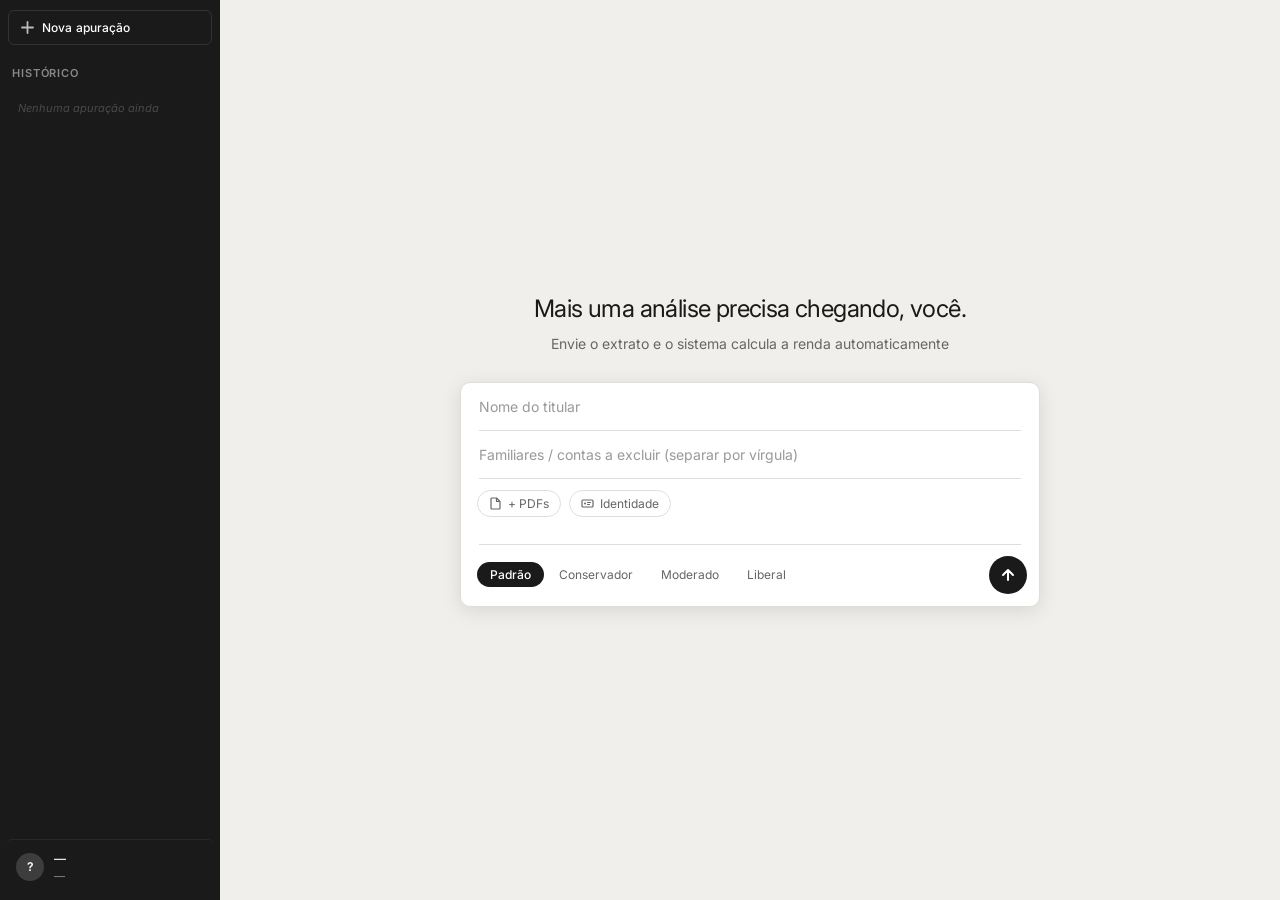
<file: front/account.html>
<!DOCTYPE html>
<html lang="pt-BR">
<head>
  <meta charset="UTF-8" />
  <meta name="viewport" content="width=device-width, initial-scale=1.0" />
  <title>Minha Conta — Apurei</title>
  <link rel="preconnect" href="https://fonts.googleapis.com" />
  <link rel="preconnect" href="https://fonts.gstatic.com" crossorigin />
  <link rel="stylesheet" href="style.css" />
</head>
<body>

<div class="layout">

  <!-- ── Sidebar ──────────────────────────────────────────────────────────── -->
  <aside class="sidebar">

    <div class="sidebar-top" style="padding-top: 12px;">
      <a href="index.html" class="settings-nav-back">
        <svg width="12" height="12" viewBox="0 0 12 12" fill="none">
          <path d="M7.5 2L3.5 6l4 4" stroke="currentColor" stroke-width="1.6"
                stroke-linecap="round" stroke-linejoin="round"/>
        </svg>
        Apuração
      </a>
    </div>

    <span class="sidebar-section-label">Conta</span>

    <div style="padding: 2px 0;">
      <button class="settings-nav-item" data-tab="perfil">Perfil</button>
      <button class="settings-nav-item" data-tab="plano">Plano &amp; Créditos</button>
      <button class="settings-nav-item" data-tab="financas">Finanças</button>
    </div>

    <div style="flex: 1;"></div>

    <div class="sidebar-footer" id="sidebar-footer">
      <div class="user-avatar" id="user-avatar">?</div>
      <div class="user-info">
        <div class="user-display-name" id="user-display-name">—</div>
        <div class="user-plan-label"   id="user-plan-label">—</div>
      </div>
    </div>

  </aside>

  <!-- ── Main ─────────────────────────────────────────────────────────────── -->
  <div class="settings-main" id="settings-main">

    <!-- ═══ Tab: Perfil ═════════════════════════════════════════════════════ -->
    <section id="tab-perfil" hidden>
      <h1 class="settings-section-title">Perfil</h1>

      <!-- Dados pessoais -->
      <div class="settings-card">
        <div class="settings-card-title">Dados pessoais</div>
        <div class="field-row">
          <label class="field-label" for="input-nome">Nome completo</label>
          <input class="field-input" type="text" id="input-nome"
                 placeholder="Seu nome" autocomplete="name" />
        </div>
        <div class="field-actions">
          <button class="btn-save" id="btn-save-nome">Salvar</button>
        </div>
        <div class="field-msg" id="msg-nome"></div>
      </div>

      <!-- E-mail -->
      <div class="settings-card">
        <div class="settings-card-title">E-mail</div>
        <div class="field-row">
          <label class="field-label" for="input-email">Endereço de e-mail</label>
          <input class="field-input" type="email" id="input-email"
                 disabled autocomplete="email" />
          <span class="field-hint">Para alterar o e-mail, enviaremos um link de confirmação.</span>
        </div>
        <div class="field-actions">
          <button class="btn-outline" id="btn-alterar-email">Alterar e-mail</button>
        </div>
        <div class="field-msg" id="msg-email"></div>
      </div>

      <!-- Senha -->
      <div class="settings-card">
        <div class="settings-card-title">Senha</div>

        <!-- Estado inicial -->
        <div id="senha-idle">
          <p class="text-sm text-muted" id="senha-idle-text">Você ainda não definiu uma senha. Pode usar magic link para entrar a qualquer momento.</p>
          <div class="field-actions">
            <button class="btn-outline" id="btn-definir-senha">Definir senha</button>
          </div>
        </div>

        <!-- Formulário de senha -->
        <div id="senha-form" hidden>
          <div class="field-row">
            <label class="field-label" for="input-senha-atual">Senha atual
              <span class="field-hint" style="display:inline; font-size: var(--font-size-xs);">(deixe em branco se ainda não definiu)</span>
            </label>
            <input class="field-input" type="password" id="input-senha-atual"
                   placeholder="Senha atual (opcional)" autocomplete="current-password" />
          </div>
          <div class="field-row">
            <label class="field-label" for="input-nova-senha">Nova senha</label>
            <input class="field-input" type="password" id="input-nova-senha"
                   placeholder="Nova senha" autocomplete="new-password" />
          </div>
          <div class="field-row">
            <label class="field-label" for="input-confirmar-senha">Confirmar nova senha</label>
            <input class="field-input" type="password" id="input-confirmar-senha"
                   placeholder="Repita a nova senha" autocomplete="new-password" />
          </div>
          <div class="field-actions">
            <button class="btn-save" id="btn-save-senha">Salvar senha</button>
            <button class="btn-outline" id="btn-cancelar-senha">Cancelar</button>
          </div>
          <div class="field-msg" id="msg-senha"></div>
        </div>
      </div>

    </section>

    <!-- ═══ Tab: Plano & Créditos ════════════════════════════════════════════ -->
    <section id="tab-plano" hidden>
      <h1 class="settings-section-title">Plano &amp; Créditos</h1>

      <!-- Plano atual -->
      <div class="settings-card">
        <div class="settings-card-title">Plano atual</div>
        <div class="current-plan-box">
          <div class="current-plan-left">
            <div class="current-plan-name">
              <span id="plan-name-display">—</span>
              <span class="plan-tag active">Ativo</span>
            </div>
            <div class="credits-display">
              <div class="credits-label" id="credits-label">— créditos disponíveis</div>
              <div class="credits-bar-wrap" id="credits-bar-wrap">
                <div class="credits-bar-fill" id="credits-bar-fill" style="width: 0%"></div>
              </div>
            </div>
            <div class="current-plan-renewal" id="plan-renewal"></div>
          </div>
          <div>
            <button class="btn-outline" id="btn-gerenciar-assinatura" hidden>
              Gerenciar assinatura
            </button>
          </div>
        </div>
      </div>

      <!-- Escolha seu plano -->
      <div class="settings-card">
        <div class="settings-card-title">Escolha seu plano</div>

        <!-- Toggle mensal/anual -->
        <div class="pricing-toggle-row">
          <span class="toggle-label active" id="label-mensal">Mensal</span>
          <label class="toggle-pill">
            <input type="checkbox" id="toggle-anual" />
            <span class="toggle-track"></span>
            <span class="toggle-thumb"></span>
          </label>
          <span class="toggle-label" id="label-anual">Anual</span>
          <span class="badge-savings" id="badge-savings" style="display:none;">2 meses grátis</span>
        </div>

        <!-- Créditos avulsos -->
        <div class="avulsos-card">
          <div class="avulsos-left">
            <div class="avulsos-title">Créditos avulsos</div>
            <div class="avulsos-desc">Pacote com 10 créditos, sem compromisso de assinatura</div>
          </div>
          <div class="avulsos-right">
            <div class="avulsos-price" id="avulsos-price">R$99,00</div>
            <div class="avulsos-per-credit" id="avulsos-per-credit">R$9,90 por crédito</div>
            <button class="btn-outline" id="btn-comprar-avulso">Comprar</button>
          </div>
        </div>

        <!-- Upsell follow-up -->
        <div class="avulsos-followup" id="avulsos-followup">
          <div class="avulsos-followup-text" id="avulsos-followup-text">
            Apura com frequência? O Essencial já sai mais em conta — 15 créditos por R$149/mês.
          </div>
          <div class="avulsos-followup-actions">
            <button class="btn-outline" id="btn-followup-ver-planos">Ver planos</button>
            <button class="btn-outline" id="btn-followup-continuar">Continuar assim mesmo</button>
          </div>
        </div>

        <!-- Cards de planos -->
        <div class="plans-grid" id="plans-grid">

          <!-- Essencial -->
          <div class="plan-card" data-plan="essencial">
            <div class="plan-card-name">Essencial</div>
            <div class="plan-card-desc">Para contadores que estão começando a oferecer apuração de renda como serviço</div>
            <div class="plan-price-main">
              <span class="plan-price-value" data-mensal="149" data-anual="124">R$149</span>
              <span class="plan-price-period">/mês</span>
            </div>
            <div class="plan-price-sub" data-mensal="" data-anual="cobrado anualmente — R$1.490/ano">&nbsp;</div>
            <ul class="plan-features">
              <li class="plan-feature-item">
                <svg width="14" height="14" viewBox="0 0 14 14" fill="none">
                  <path d="M2.5 7l3 3 6-6" stroke="var(--color-success)" stroke-width="1.8"
                        stroke-linecap="round" stroke-linejoin="round"/>
                </svg>
                Todos os bancos suportados
              </li>
              <li class="plan-feature-item">
                <svg width="14" height="14" viewBox="0 0 14 14" fill="none">
                  <path d="M2.5 7l3 3 6-6" stroke="var(--color-success)" stroke-width="1.8"
                        stroke-linecap="round" stroke-linejoin="round"/>
                </svg>
                Segunda leitura de segurança
              </li>
              <li class="plan-feature-item">
                <svg width="14" height="14" viewBox="0 0 14 14" fill="none">
                  <path d="M2.5 7l3 3 6-6" stroke="var(--color-success)" stroke-width="1.8"
                        stroke-linecap="round" stroke-linejoin="round"/>
                </svg>
                Revisão de lançamentos antes de finalizar
              </li>
              <li class="plan-feature-item">
                <svg width="14" height="14" viewBox="0 0 14 14" fill="none">
                  <path d="M2.5 7l3 3 6-6" stroke="var(--color-success)" stroke-width="1.8"
                        stroke-linecap="round" stroke-linejoin="round"/>
                </svg>
                Histórico de apurações
              </li>
            </ul>
            <div class="plan-feature-extra">Ideal para carteiras de até 30 clientes · Crédito adicional R$9,90</div>
            <button class="btn-plan btn-plan-outline" data-plan-btn="essencial">Assinar Essencial</button>
          </div>

          <!-- Profissional (featured) -->
          <div class="plan-card featured" data-plan="profissional">
            <div class="plan-popular-badge">Mais popular</div>
            <div class="plan-card-name">Profissional</div>
            <div class="plan-card-desc">Para escritórios que já vendem apuração e querem ganhar escala com agilidade</div>
            <div class="plan-price-main">
              <span class="plan-price-value" data-mensal="289" data-anual="241">R$289</span>
              <span class="plan-price-period">/mês</span>
            </div>
            <div class="plan-price-sub" data-mensal="" data-anual="cobrado anualmente — R$2.890/ano">&nbsp;</div>
            <ul class="plan-features">
              <li class="plan-feature-item">
                <svg width="14" height="14" viewBox="0 0 14 14" fill="none">
                  <path d="M2.5 7l3 3 6-6" stroke="var(--color-success)" stroke-width="1.8"
                        stroke-linecap="round" stroke-linejoin="round"/>
                </svg>
                Todos os bancos suportados
              </li>
              <li class="plan-feature-item">
                <svg width="14" height="14" viewBox="0 0 14 14" fill="none">
                  <path d="M2.5 7l3 3 6-6" stroke="var(--color-success)" stroke-width="1.8"
                        stroke-linecap="round" stroke-linejoin="round"/>
                </svg>
                Segunda leitura de segurança
              </li>
              <li class="plan-feature-item">
                <svg width="14" height="14" viewBox="0 0 14 14" fill="none">
                  <path d="M2.5 7l3 3 6-6" stroke="var(--color-success)" stroke-width="1.8"
                        stroke-linecap="round" stroke-linejoin="round"/>
                </svg>
                Revisão e correção com aprovação prévia
              </li>
              <li class="plan-feature-item">
                <svg width="14" height="14" viewBox="0 0 14 14" fill="none">
                  <path d="M2.5 7l3 3 6-6" stroke="var(--color-success)" stroke-width="1.8"
                        stroke-linecap="round" stroke-linejoin="round"/>
                </svg>
                Histórico de apurações
              </li>
              <li class="plan-feature-item">
                <svg width="14" height="14" viewBox="0 0 14 14" fill="none">
                  <path d="M2.5 7l3 3 6-6" stroke="var(--color-success)" stroke-width="1.8"
                        stroke-linecap="round" stroke-linejoin="round"/>
                </svg>
                Exportar laudo e planilha
              </li>
            </ul>
            <div class="plan-feature-extra">Ideal para carteiras de até 80 clientes · Crédito adicional R$8,50</div>
            <button class="btn-plan btn-plan-solid" data-plan-btn="profissional">Assinar Profissional</button>
          </div>

          <!-- Escritório -->
          <div class="plan-card" data-plan="escritorio">
            <div class="plan-card-name">Escritório</div>
            <div class="plan-card-desc">Para escritórios de alto volume e correspondentes bancários com demanda contínua</div>
            <div class="plan-price-main">
              <span class="plan-price-value" data-mensal="479" data-anual="399">R$479</span>
              <span class="plan-price-period">/mês</span>
            </div>
            <div class="plan-price-sub" data-mensal="" data-anual="cobrado anualmente — R$4.790/ano">&nbsp;</div>
            <ul class="plan-features">
              <li class="plan-feature-item">
                <svg width="14" height="14" viewBox="0 0 14 14" fill="none">
                  <path d="M2.5 7l3 3 6-6" stroke="var(--color-success)" stroke-width="1.8"
                        stroke-linecap="round" stroke-linejoin="round"/>
                </svg>
                Todos os bancos suportados
              </li>
              <li class="plan-feature-item">
                <svg width="14" height="14" viewBox="0 0 14 14" fill="none">
                  <path d="M2.5 7l3 3 6-6" stroke="var(--color-success)" stroke-width="1.8"
                        stroke-linecap="round" stroke-linejoin="round"/>
                </svg>
                Segunda leitura de segurança
              </li>
              <li class="plan-feature-item">
                <svg width="14" height="14" viewBox="0 0 14 14" fill="none">
                  <path d="M2.5 7l3 3 6-6" stroke="var(--color-success)" stroke-width="1.8"
                        stroke-linecap="round" stroke-linejoin="round"/>
                </svg>
                Auditoria completa linha a linha
              </li>
              <li class="plan-feature-item">
                <svg width="14" height="14" viewBox="0 0 14 14" fill="none">
                  <path d="M2.5 7l3 3 6-6" stroke="var(--color-success)" stroke-width="1.8"
                        stroke-linecap="round" stroke-linejoin="round"/>
                </svg>
                Histórico de apurações
              </li>
              <li class="plan-feature-item">
                <svg width="14" height="14" viewBox="0 0 14 14" fill="none">
                  <path d="M2.5 7l3 3 6-6" stroke="var(--color-success)" stroke-width="1.8"
                        stroke-linecap="round" stroke-linejoin="round"/>
                </svg>
                Exportar laudo e planilha
              </li>
              <li class="plan-feature-item">
                <svg width="14" height="14" viewBox="0 0 14 14" fill="none">
                  <path d="M2.5 7l3 3 6-6" stroke="var(--color-success)" stroke-width="1.8"
                        stroke-linecap="round" stroke-linejoin="round"/>
                </svg>
                Acesso prioritário a novidades
              </li>
            </ul>
            <div class="plan-feature-extra">Ideal para carteiras de até 150 clientes · Crédito adicional R$7,00</div>
            <button class="btn-plan btn-plan-outline" data-plan-btn="escritorio">Assinar Escritório</button>
          </div>

        </div><!-- /plans-grid -->
      </div><!-- /settings-card -->

    </section>

    <!-- ═══ Tab: Finanças ════════════════════════════════════════════════════ -->
    <section id="tab-financas" hidden>
      <h1 class="settings-section-title">Finanças</h1>

      <div class="settings-card">
        <div class="settings-card-title">Histórico de créditos</div>
        <div id="finance-content">
          <div class="finance-empty">Carregando...</div>
        </div>
      </div>

    </section>

  </div><!-- /settings-main -->

</div><!-- /layout -->

<!-- Toast container -->
<div class="toast-container" id="toast-container" aria-live="polite"></div>

<!-- ── JavaScript ─────────────────────────────────────────────────────────────── -->
<script type="module">

// ─── Config ────────────────────────────────────────────────────────────────────
const IS_LOCAL = ['localhost', '127.0.0.1'].includes(window.location.hostname);
const API_BASE = IS_LOCAL ? '' : 'https://backend.estabilizei.com.br';

// ─── Token ─────────────────────────────────────────────────────────────────────
const getToken   = ()  => localStorage.getItem('est_token');
const setToken   = t   => localStorage.setItem('est_token', t);
const clearToken = ()  => localStorage.removeItem('est_token');

// ─── State ─────────────────────────────────────────────────────────────────────
let currentUser = null;
let extrato     = [];
let pageSize    = 10;
let currentPage = 1;

// ─── API ───────────────────────────────────────────────────────────────────────
async function api(method, path, body = null) {
  const headers = {};
  const token = getToken();
  if (token) headers['Authorization'] = `Bearer ${token}`;
  if (body)  headers['Content-Type']  = 'application/json';

  const res = await fetch(`${API_BASE}${path}`, {
    method,
    headers,
    body: body ? JSON.stringify(body) : null,
  });

  if (!res.ok) {
    const err = await res.json().catch(() => ({ detail: res.statusText }));
    throw new Error(err.detail || `Erro ${res.status}`);
  }
  return res.json();
}

// ─── Helpers ───────────────────────────────────────────────────────────────────
function esc(str) {
  const d = document.createElement('div');
  d.textContent = str;
  return d.innerHTML;
}

function fmtDate(iso) {
  try {
    return new Date(iso).toLocaleDateString('pt-BR', {
      day: '2-digit', month: 'short', year: 'numeric',
    });
  } catch { return iso; }
}

function capitalize(s) {
  return s ? s.charAt(0).toUpperCase() + s.slice(1) : '';
}

function toast(msg, type = '') {
  const el = document.createElement('div');
  el.className = `toast${type ? ` ${type}` : ''}`;
  el.textContent = msg;
  document.getElementById('toast-container').appendChild(el);
  setTimeout(() => el.remove(), 3600);
}

function setMsg(id, text, type = 'error') {
  const el = document.getElementById(id);
  if (!el) return;
  el.textContent = text;
  el.className = `field-msg ${type}`;
}

function clearMsg(id) {
  const el = document.getElementById(id);
  if (!el) return;
  el.textContent = '';
  el.className = 'field-msg';
}

// ─── Sidebar user ──────────────────────────────────────────────────────────────
function renderSidebarUser(user) {
  const name    = user ? (user.nome || user.email || '—') : '—';
  const initial = name === '—' ? '?' : name.charAt(0).toUpperCase();
  const plan    = user
    ? `${capitalize(user.plano || 'trial')} · ${user.creditos ?? 0} créditos`
    : '—';

  document.getElementById('user-avatar').textContent       = initial;
  document.getElementById('user-display-name').textContent = name;
  document.getElementById('user-plan-label').textContent   = plan;
}

// ─── Tab navigation ────────────────────────────────────────────────────────────
const TABS = ['perfil', 'plano', 'financas'];

function showTab(tab) {
  if (!TABS.includes(tab)) tab = 'perfil';

  TABS.forEach(t => {
    document.getElementById(`tab-${t}`).hidden = t !== tab;
  });

  document.querySelectorAll('.settings-nav-item').forEach(btn => {
    btn.classList.toggle('active', btn.dataset.tab === tab);
  });

  // Update URL hash without scrolling
  history.replaceState(null, '', `#${tab}`);

  // Lazy load finance data
  if (tab === 'financas' && extrato.length === 0) {
    loadFinance();
  }
}

// ─── Tab: Perfil ───────────────────────────────────────────────────────────────
function initPerfil(user) {
  document.getElementById('input-nome').value  = user.nome  || '';
  document.getElementById('input-email').value = user.email || '';

  // Show "definir senha" vs "alterar senha" based on whether user has password
  // We can't know from /auth/me if user has a password, so always show "Definir/Alterar senha"
  const idleText = document.getElementById('senha-idle-text');
  idleText.textContent = 'Defina ou altere sua senha de acesso.';
  document.getElementById('btn-definir-senha').textContent = 'Alterar / Definir senha';
}

// Save name
document.getElementById('btn-save-nome').addEventListener('click', async () => {
  const btn  = document.getElementById('btn-save-nome');
  const nome = document.getElementById('input-nome').value.trim();
  if (!nome) { setMsg('msg-nome', 'Informe seu nome completo'); return; }

  btn.disabled    = true;
  btn.textContent = 'Salvando…';
  clearMsg('msg-nome');

  try {
    const updated = await api('PATCH', '/auth/me', { nome });
    currentUser.nome = updated.nome || nome;
    renderSidebarUser(currentUser);
    setMsg('msg-nome', 'Nome atualizado com sucesso.', 'success');
  } catch (e) {
    setMsg('msg-nome', e.message || 'Erro ao salvar nome');
  } finally {
    btn.disabled    = false;
    btn.textContent = 'Salvar';
  }
});

// Alterar email — send magic link
document.getElementById('btn-alterar-email').addEventListener('click', async () => {
  const btn   = document.getElementById('btn-alterar-email');
  const email = currentUser?.email;
  if (!email) return;

  btn.disabled    = true;
  btn.textContent = 'Enviando…';
  clearMsg('msg-email');

  try {
    await api('POST', '/auth/magic-link', { email });
    setMsg('msg-email', 'Link enviado para seu e-mail.', 'success');
  } catch (e) {
    setMsg('msg-email', e.message || 'Erro ao enviar link');
  } finally {
    btn.disabled    = false;
    btn.textContent = 'Alterar e-mail';
  }
});

// Toggle senha form
document.getElementById('btn-definir-senha').addEventListener('click', () => {
  document.getElementById('senha-idle').hidden  = true;
  document.getElementById('senha-form').hidden  = false;
  document.getElementById('input-nova-senha').focus();
});

document.getElementById('btn-cancelar-senha').addEventListener('click', () => {
  document.getElementById('senha-form').hidden = true;
  document.getElementById('senha-idle').hidden = false;
  document.getElementById('input-senha-atual').value    = '';
  document.getElementById('input-nova-senha').value     = '';
  document.getElementById('input-confirmar-senha').value = '';
  clearMsg('msg-senha');
});

// Save password
document.getElementById('btn-save-senha').addEventListener('click', async () => {
  const btn             = document.getElementById('btn-save-senha');
  const current_password = document.getElementById('input-senha-atual').value || null;
  const new_password    = document.getElementById('input-nova-senha').value;
  const confirm         = document.getElementById('input-confirmar-senha').value;

  clearMsg('msg-senha');

  if (!new_password) { setMsg('msg-senha', 'Informe a nova senha'); return; }
  if (new_password.length < 6) { setMsg('msg-senha', 'A senha deve ter pelo menos 6 caracteres'); return; }
  if (new_password !== confirm) { setMsg('msg-senha', 'As senhas não coincidem'); return; }

  btn.disabled    = true;
  btn.textContent = 'Salvando…';

  try {
    await api('POST', '/auth/change-password', { current_password, new_password });
    setMsg('msg-senha', 'Senha definida com sucesso.', 'success');
    document.getElementById('input-senha-atual').value     = '';
    document.getElementById('input-nova-senha').value      = '';
    document.getElementById('input-confirmar-senha').value = '';
    // Update idle text
    document.getElementById('senha-idle-text').textContent = 'Sua senha está definida.';
    document.getElementById('btn-definir-senha').textContent = 'Alterar senha';
    setTimeout(() => {
      document.getElementById('senha-form').hidden = true;
      document.getElementById('senha-idle').hidden = false;
      clearMsg('msg-senha');
    }, 2000);
  } catch (e) {
    setMsg('msg-senha', e.message || 'Erro ao salvar senha');
  } finally {
    btn.disabled    = false;
    btn.textContent = 'Salvar senha';
  }
});

// ─── Tab: Plano & Créditos ─────────────────────────────────────────────────────

// Configuração dinâmica de planos (carregada do servidor em init)
let planosConfig = null;

async function loadPlanosConfig() {
  try {
    planosConfig = await fetch(`${API_BASE}/planos/config`).then(r => r.json());
  } catch {
    planosConfig = {
      essencial:    { creditos: 15, preco_mensal: 149, preco_anual: 124, preco_avulso: 9.90 },
      profissional: { creditos: 35, preco_mensal: 289, preco_anual: 241, preco_avulso: 8.50 },
      escritorio:   { creditos: 70, preco_mensal: 479, preco_anual: 399, preco_avulso: 7.00 },
      avulso:       { quantidade: 10, preco: 99.00 },
    };
  }
}

function fmtBRL(n) {
  return Number(n).toLocaleString('pt-BR', { minimumFractionDigits: 2, maximumFractionDigits: 2 });
}

function applyPlanosConfigToDOM() {
  if (!planosConfig) return;
  const isAnual = document.getElementById('toggle-anual')?.checked;

  ['essencial', 'profissional', 'escritorio'].forEach(plano => {
    const cfg  = planosConfig[plano];
    const card = document.querySelector(`[data-plan="${plano}"]`);
    if (!cfg || !card) return;

    const priceEl = card.querySelector('.plan-price-value');
    if (priceEl) {
      priceEl.dataset.mensal = cfg.preco_mensal;
      priceEl.dataset.anual  = cfg.preco_anual;
      priceEl.textContent    = `R$${isAnual ? cfg.preco_anual : cfg.preco_mensal}`;
    }

    const subEl = card.querySelector('.plan-price-sub');
    if (subEl) {
      const totalAnual = fmtBRL(cfg.preco_mensal * 10);
      subEl.dataset.anual = `cobrado anualmente — R$${totalAnual}/ano`;
      subEl.textContent   = isAnual ? subEl.dataset.anual : '\u00a0';
    }

    const extraEl = card.querySelector('.plan-feature-extra');
    if (extraEl) {
      const carteiraMap = { essencial: '30', profissional: '80', escritorio: '150' };
      extraEl.textContent =
        `Ideal para carteiras de até ${carteiraMap[plano]} clientes · Crédito adicional R$${fmtBRL(cfg.preco_avulso)}`;
    }
  });
}

function getPlanCredits(plano) {
  return planosConfig?.[plano]?.creditos ?? { essencial: 15, profissional: 35, escritorio: 70 }[plano];
}

function getAvulsosPrice(plano) {
  const precoAvulso = planosConfig?.[plano]?.preco_avulso
    ?? planosConfig?.essencial?.preco_avulso
    ?? 9.90;
  const totalPacote = planosConfig?.avulso?.preco ?? 99.00;
  return {
    total: `R$${fmtBRL(totalPacote)}`,
    per:   `R$${fmtBRL(precoAvulso)} por crédito`,
  };
}

function initPlano(user) {
  const plano    = (user.plano || 'trial').toLowerCase();
  const creditos = user.creditos ?? 0;
  const renovacao = user.plano_renovacao;

  // Apply dynamic prices to DOM first
  applyPlanosConfigToDOM();

  // Current plan display
  document.getElementById('plan-name-display').textContent = capitalize(plano);

  const total = getPlanCredits(plano);
  if (total) {
    const pct = Math.min(100, Math.round((creditos / total) * 100));
    document.getElementById('credits-label').textContent = `${creditos} de ${total} créditos disponíveis`;
    document.getElementById('credits-bar-fill').style.width = `${pct}%`;
    document.getElementById('credits-bar-wrap').style.display = 'block';
  } else {
    document.getElementById('credits-label').textContent = `${creditos} créditos disponíveis`;
    document.getElementById('credits-bar-wrap').style.display = 'none';
  }

  if (renovacao) {
    document.getElementById('plan-renewal').textContent = `Renova em ${fmtDate(renovacao)}`;
  }

  // Hide manage button for trial
  if (plano !== 'trial') {
    document.getElementById('btn-gerenciar-assinatura').hidden = false;
  }

  // Avulsos pricing (baseado no plano ativo do usuário)
  const avPrice = getAvulsosPrice(plano);
  document.getElementById('avulsos-price').textContent      = avPrice.total;
  document.getElementById('avulsos-per-credit').textContent = avPrice.per;

  // Upsell text based on plan
  if (plano === 'essencial' || plano === 'profissional' || plano === 'escritorio') {
    document.getElementById('avulsos-followup-text').textContent =
      'Apura com frequência? Seu plano já tem créditos inclusos — considere aumentar o volume.';
  }

  // Mark current plan button
  document.querySelectorAll('[data-plan-btn]').forEach(btn => {
    const btnPlan = btn.dataset.planBtn;
    if (btnPlan === plano) {
      btn.textContent = 'Plano atual';
      btn.className   = 'btn-plan current-plan';
    }
  });
}

// Annual toggle
document.getElementById('toggle-anual').addEventListener('change', function () {
  const isAnual = this.checked;
  document.getElementById('label-mensal').classList.toggle('active', !isAnual);
  document.getElementById('label-anual').classList.toggle('active', isAnual);
  document.getElementById('badge-savings').style.display = isAnual ? 'inline-flex' : 'none';

  // Re-aplica config dinâmica (atualiza data-attributes e textos)
  applyPlanosConfigToDOM();
});

// Buy avulso
document.getElementById('btn-comprar-avulso').addEventListener('click', () => {
  document.getElementById('avulsos-followup').classList.add('visible');
});

document.getElementById('btn-followup-ver-planos').addEventListener('click', () => {
  document.getElementById('avulsos-followup').classList.remove('visible');
  document.getElementById('plans-grid').scrollIntoView({ behavior: 'smooth', block: 'start' });
});

document.getElementById('btn-followup-continuar').addEventListener('click', async () => {
  document.getElementById('avulsos-followup').classList.remove('visible');
  const btn = document.getElementById('btn-comprar-avulso');
  await redirectToCheckout(btn, () =>
    api('POST', '/pagamentos/ip/checkout', { tipo: 'avulso' })
  );
});

// ─── Checkout helpers ──────────────────────────────────────────────────────────

async function redirectToCheckout(btn, fetchFn) {
  if (btn.disabled) return;
  const original   = btn.textContent;
  btn.disabled     = true;
  btn.textContent  = 'Aguarde…';

  try {
    const data = await fetchFn();

    // Salva payment_id no sessionStorage antes de sair da página
    if (data.pagamento_id) {
      sessionStorage.setItem('est_pending_payment_id', data.pagamento_id);
    }

    const url = data.init_point || data.checkout_url;
    if (url) {
      window.location.href = url;
    } else {
      toast('URL de checkout não configurada. Entre em contato com o suporte.', 'error');
      btn.disabled    = false;
      btn.textContent = original;
    }
  } catch (e) {
    toast(e.message || 'Erro ao iniciar checkout', 'error');
    btn.disabled    = false;
    btn.textContent = original;
  }
}

// Plan buttons
document.querySelectorAll('[data-plan-btn]').forEach(btn => {
  btn.addEventListener('click', async () => {
    if (btn.classList.contains('current-plan')) return;

    const plano   = btn.dataset.planBtn;
    const isAnual = document.getElementById('toggle-anual').checked;

    await redirectToCheckout(btn, async () => {
      if (isAnual) {
        // Plano anual via InfinityPay
        return api('POST', '/pagamentos/ip/checkout', { tipo: 'anual', plano });
      } else {
        // Mensalidade via Mercado Pago
        return api('POST', '/pagamentos/mp/assinar', { plano });
      }
    });
  });
});

// Manage subscription
document.getElementById('btn-gerenciar-assinatura').addEventListener('click', () => {
  // Link para o portal do MP — usuário acessa pelo email cadastrado
  window.open('https://www.mercadopago.com.br/subscriptions', '_blank');
});

// ─── Tab: Finanças ─────────────────────────────────────────────────────────────
async function loadFinance() {
  const container = document.getElementById('finance-content');
  container.innerHTML = '<div class="finance-empty">Carregando...</div>';
  try {
    const data = await api('GET', '/creditos');
    extrato = data.extrato || [];
    currentPage = 1;
    renderFinanceTable();
  } catch (e) {
    container.innerHTML = `<div class="finance-empty">${esc(e.message || 'Erro ao carregar histórico')}</div>`;
  }
}

function renderFinanceTable() {
  const container = document.getElementById('finance-content');

  if (!extrato || extrato.length === 0) {
    container.innerHTML = '<div class="finance-empty">Nenhuma movimentação de créditos ainda.</div>';
    return;
  }

  const totalPages = Math.ceil(extrato.length / pageSize);
  const start      = (currentPage - 1) * pageSize;
  const pageItems  = extrato.slice(start, start + pageSize);

  const rows = pageItems.map(item => {
    const delta    = item.delta ?? 0;
    const cls      = delta >= 0 ? 'delta-positive' : 'delta-negative';
    const sign     = delta >= 0 ? '+' : '';
    const motivo   = esc(item.motivo || '—');
    const data     = fmtDate(item.created_at);
    return `
      <tr>
        <td>${esc(data)}</td>
        <td>${motivo}</td>
        <td class="${cls}">${sign}${delta}</td>
      </tr>
    `;
  }).join('');

  container.innerHTML = `
    <table class="finance-table">
      <thead>
        <tr>
          <th>Data</th>
          <th>Descrição</th>
          <th>Créditos</th>
        </tr>
      </thead>
      <tbody>${rows}</tbody>
    </table>
    ${totalPages > 1 ? `
    <div class="pagination">
      <button class="pagination-btn" id="page-prev" ${currentPage <= 1 ? 'disabled' : ''}>← Anterior</button>
      <span class="pagination-info">Página ${currentPage} de ${totalPages}</span>
      <button class="pagination-btn" id="page-next" ${currentPage >= totalPages ? 'disabled' : ''}>Próxima →</button>
    </div>` : ''}
  `;

  if (totalPages > 1) {
    document.getElementById('page-prev')?.addEventListener('click', () => {
      if (currentPage > 1) { currentPage--; renderFinanceTable(); }
    });
    document.getElementById('page-next')?.addEventListener('click', () => {
      if (currentPage < totalPages) { currentPage++; renderFinanceTable(); }
    });
  }
}

// ─── Init ──────────────────────────────────────────────────────────────────────
async function init() {
  // 1. Magic link check
  const params     = new URLSearchParams(window.location.search);
  const magicToken = params.get('magic');

  if (magicToken) {
    try {
      const result = await api('GET', `/auth/verify/${magicToken}`);
      setToken(result.token);
      currentUser = result.user ?? result;
    } catch {
      toast('Link de acesso inválido ou expirado.', 'error');
    }
    // Clean URL
    const cleanUrl = window.location.pathname + window.location.hash;
    window.history.replaceState({}, '', cleanUrl);
  }

  // 2. Auth guard
  if (!getToken()) {
    window.location.href = 'index.html';
    return;
  }

  try {
    currentUser = await api('GET', '/auth/me');
  } catch {
    clearToken();
    window.location.href = 'index.html';
    return;
  }

  // 3. Render sidebar
  renderSidebarUser(currentUser);

  // 4. Load plan config (prices/credits from DB) then init tabs
  await loadPlanosConfig();
  initPerfil(currentUser);
  initPlano(currentUser);

  // 5. Nav events
  document.querySelectorAll('.settings-nav-item').forEach(btn => {
    btn.addEventListener('click', () => showTab(btn.dataset.tab));
  });

  // 6. Hash navigation
  const hash = window.location.hash.replace('#', '') || 'perfil';
  showTab(hash);
}

init().catch(console.error);

</script>
</body>
</html>
</file>
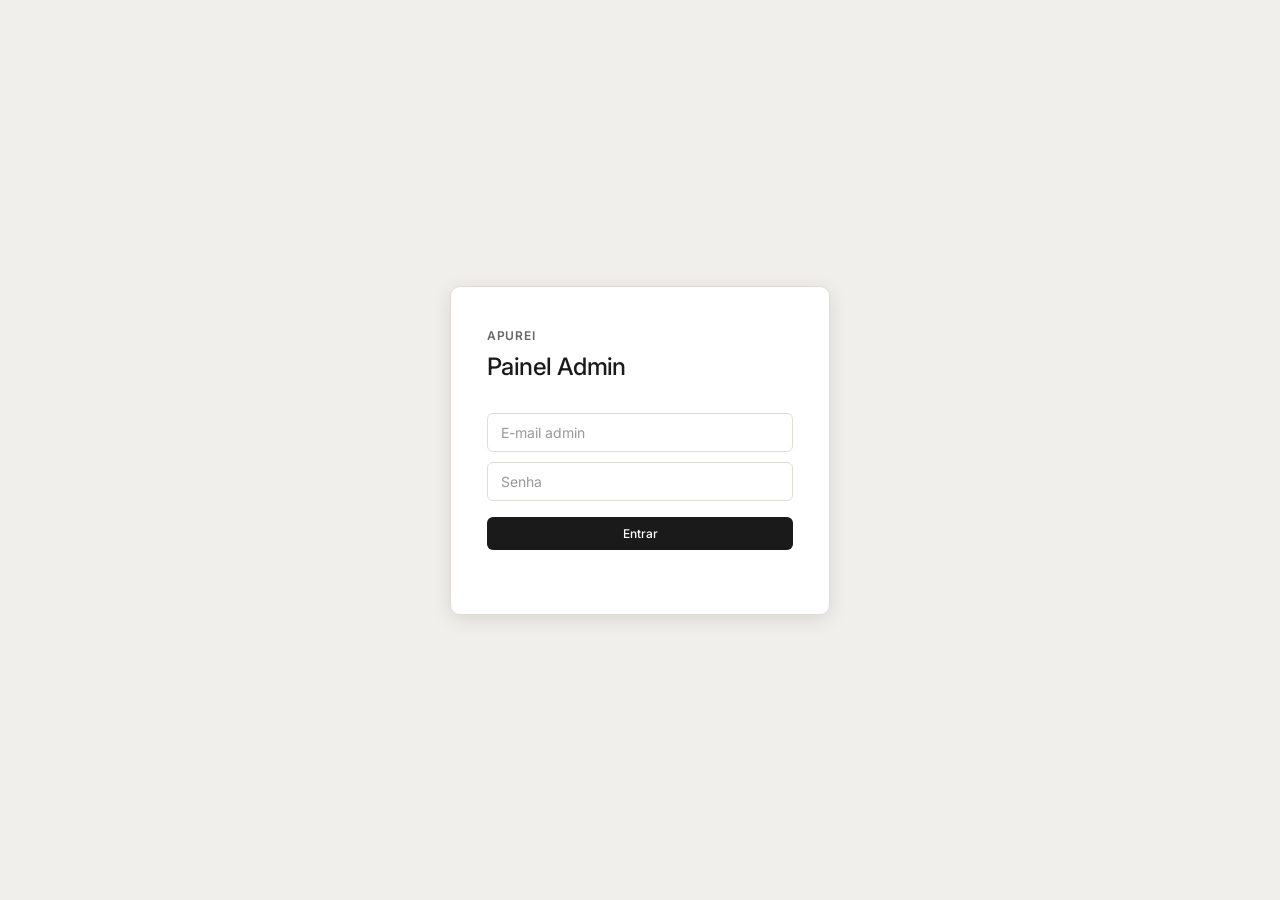
<file: front/admin.html>
<!DOCTYPE html>
<html lang="pt-BR">
<head>
  <meta charset="UTF-8" />
  <meta name="viewport" content="width=device-width, initial-scale=1.0" />
  <title>Admin — Apurei</title>
  <link rel="preconnect" href="https://fonts.googleapis.com" />
  <link rel="preconnect" href="https://fonts.gstatic.com" crossorigin />
  <link rel="stylesheet" href="style.css" />
  <style>
    /* ── Admin extras ─────────────────────────────────────────────────────── */

    /* Login */
    .admin-login-wrap {
      min-height: 100vh;
      display: flex;
      align-items: center;
      justify-content: center;
      background: var(--color-bg);
      padding: 24px;
    }
    .admin-login-card {
      background: var(--color-surface);
      border: 1px solid var(--color-border);
      border-radius: var(--radius-md);
      padding: 40px 36px;
      width: 100%;
      max-width: 380px;
      box-shadow: var(--shadow-md);
    }
    .admin-login-brand {
      font-size: var(--font-size-sm);
      font-weight: 600;
      color: var(--color-text-muted);
      letter-spacing: 0.06em;
      text-transform: uppercase;
      margin-bottom: 4px;
    }
    .admin-login-title {
      font-size: var(--font-size-xl);
      font-weight: 500;
      letter-spacing: -0.025em;
      margin-bottom: 28px;
      color: var(--color-text);
    }

    /* Sidebar brand */
    .sidebar-brand {
      padding: 16px 12px 8px;
      flex-shrink: 0;
    }
    .sidebar-brand-label {
      font-size: var(--font-size-xs);
      font-weight: 600;
      color: var(--color-sidebar-muted);
      letter-spacing: 0.08em;
      text-transform: uppercase;
      display: block;
    }
    .sidebar-brand-name {
      font-size: var(--font-size-base);
      font-weight: 600;
      color: var(--color-sidebar-text);
      letter-spacing: -0.01em;
      margin-top: 2px;
      display: block;
    }
    .sidebar-logout {
      display: flex;
      align-items: center;
      gap: 8px;
      width: calc(100% - 12px);
      margin: 4px 6px 10px;
      padding: 8px 10px;
      background: transparent;
      border: none;
      border-radius: var(--radius-sm);
      color: var(--color-sidebar-muted);
      font-size: var(--font-size-sm);
      font-family: var(--font-sans);
      text-align: left;
      cursor: pointer;
      transition: color 0.12s, background 0.12s;
    }
    .sidebar-logout:hover {
      color: var(--color-sidebar-text);
      background: var(--color-sidebar-hover);
    }

    /* Dashboard metrics */
    .metrics-grid {
      display: grid;
      grid-template-columns: repeat(2, 1fr);
      gap: 16px;
      margin-bottom: 0;
    }
    @media (max-width: 700px) { .metrics-grid { grid-template-columns: 1fr; } }
    .metric-card {
      background: var(--color-surface);
      border: 1px solid var(--color-border);
      border-radius: var(--radius-md);
      padding: 22px 24px;
    }
    .metric-label {
      font-size: var(--font-size-xs);
      font-weight: 600;
      color: var(--color-text-muted);
      text-transform: uppercase;
      letter-spacing: 0.06em;
      margin-bottom: 10px;
    }
    .metric-value {
      font-size: 28px;
      font-weight: 700;
      color: var(--color-text);
      letter-spacing: -0.03em;
      line-height: 1;
    }
    .metric-sub {
      font-size: var(--font-size-xs);
      color: var(--color-text-subtle);
      margin-top: 6px;
    }

    /* Admin table */
    .admin-table-wrap { overflow-x: auto; }
    .admin-table {
      width: 100%;
      border-collapse: collapse;
    }
    .admin-table th {
      font-size: var(--font-size-xs);
      font-weight: 600;
      color: var(--color-text-muted);
      text-transform: uppercase;
      letter-spacing: 0.06em;
      padding: 0 12px 12px 0;
      text-align: left;
      border-bottom: 1px solid var(--color-border);
      white-space: nowrap;
    }
    .admin-table td {
      padding: 11px 12px 11px 0;
      font-size: var(--font-size-sm);
      color: var(--color-text);
      border-bottom: 1px solid var(--color-border);
      vertical-align: middle;
    }
    .admin-table tbody tr:last-child td { border-bottom: none; }
    .admin-table tbody tr:hover td { background: #fafaf8; }
    .admin-table tbody tr { cursor: default; }
    .admin-table tbody tr.clickable { cursor: pointer; }
    .admin-table td.muted { color: var(--color-text-muted); }

    /* Filters row */
    .filters-row {
      display: flex;
      align-items: center;
      gap: 10px;
      margin-bottom: 20px;
      flex-wrap: wrap;
    }
    .filters-row input,
    .filters-row select {
      padding: 8px 12px;
      border: 1px solid var(--color-border);
      border-radius: var(--radius-sm);
      font-size: var(--font-size-sm);
      font-family: var(--font-sans);
      color: var(--color-text);
      background: var(--color-surface);
      outline: none;
      transition: border-color 0.12s;
    }
    .filters-row input:focus,
    .filters-row select:focus { border-color: var(--color-text); }
    .filters-row input { flex: 1; min-width: 160px; }

    /* Status badges */
    .badge {
      display: inline-flex;
      align-items: center;
      padding: 2px 8px;
      border-radius: var(--radius-full);
      font-size: var(--font-size-xs);
      font-weight: 500;
      white-space: nowrap;
    }
    .badge-yellow { background: #fffbeb; border: 1px solid #fde68a; color: #92400e; }
    .badge-green  { background: var(--color-success-bg); border: 1px solid #bbf7d0; color: var(--color-success); }
    .badge-red    { background: var(--color-danger-bg); border: 1px solid #fecaca; color: var(--color-danger); }
    .badge-gray   { background: #f3f4f6; border: 1px solid #e5e7eb; color: #6b7280; }

    /* Plan badges */
    .badge-plan-trial        { background: #f3f4f6; border: 1px solid #e5e7eb; color: #6b7280; }
    .badge-plan-essencial    { background: #eff6ff; border: 1px solid #bfdbfe; color: #1d4ed8; }
    .badge-plan-profissional { background: #f5f3ff; border: 1px solid #ddd6fe; color: #6d28d9; }
    .badge-plan-escritorio   { background: #fdf4ff; border: 1px solid #f0abfc; color: #86198f; }

    /* Action buttons */
    .btn-action {
      display: inline-flex;
      align-items: center;
      padding: 4px 10px;
      border-radius: var(--radius-sm);
      font-size: var(--font-size-xs);
      font-family: var(--font-sans);
      font-weight: 500;
      cursor: pointer;
      border: 1px solid transparent;
      transition: opacity 0.12s;
    }
    .btn-action:disabled { opacity: 0.4; cursor: not-allowed; }
    .btn-aprovar  { background: var(--color-success-bg); border-color: #bbf7d0; color: var(--color-success); }
    .btn-reprovar { background: var(--color-danger-bg);  border-color: #fecaca; color: var(--color-danger); }
    .btn-aprovar:hover:not(:disabled)  { opacity: 0.75; }
    .btn-reprovar:hover:not(:disabled) { opacity: 0.75; }

    /* User detail panel */
    .panel-overlay {
      position: fixed;
      inset: 0;
      background: rgba(0,0,0,0.35);
      z-index: 50;
      display: flex;
      align-items: stretch;
      justify-content: flex-end;
      animation: fadeOverlay 0.15s ease;
    }
    .panel-overlay[hidden] { display: none !important; }
    .panel-drawer {
      width: 420px;
      max-width: 100vw;
      background: var(--color-surface);
      display: flex;
      flex-direction: column;
      overflow-y: auto;
      animation: slideInRight 0.2s ease;
      box-shadow: var(--shadow-lg);
    }
    @keyframes slideInRight {
      from { transform: translateX(24px); opacity: 0; }
      to   { transform: translateX(0);    opacity: 1; }
    }
    .panel-header {
      display: flex;
      align-items: center;
      justify-content: space-between;
      padding: 20px 24px 16px;
      border-bottom: 1px solid var(--color-border);
      flex-shrink: 0;
    }
    .panel-title {
      font-size: var(--font-size-md);
      font-weight: 600;
      color: var(--color-text);
      letter-spacing: -0.01em;
    }
    .panel-close {
      background: none;
      border: none;
      color: var(--color-text-subtle);
      padding: 6px;
      border-radius: var(--radius-sm);
      cursor: pointer;
      display: flex;
      align-items: center;
      transition: color 0.12s, background 0.12s;
    }
    .panel-close:hover { color: var(--color-text); background: var(--color-border); }
    .panel-body { padding: 20px 24px; flex: 1; }
    .panel-section { margin-bottom: 24px; }
    .panel-section-title {
      font-size: var(--font-size-xs);
      font-weight: 600;
      color: var(--color-text-muted);
      text-transform: uppercase;
      letter-spacing: 0.06em;
      margin-bottom: 12px;
    }
    .panel-info-row {
      display: flex;
      justify-content: space-between;
      align-items: baseline;
      gap: 12px;
      padding: 7px 0;
      border-bottom: 1px solid var(--color-border);
      font-size: var(--font-size-sm);
    }
    .panel-info-row:last-child { border-bottom: none; }
    .panel-info-label { color: var(--color-text-muted); flex-shrink: 0; }
    .panel-info-value { color: var(--color-text); font-weight: 500; text-align: right; word-break: break-all; }

    /* Config form grid */
    .config-section-title {
      font-size: var(--font-size-sm);
      font-weight: 600;
      color: var(--color-text);
      margin: 20px 0 12px;
      padding-bottom: 8px;
      border-bottom: 1px solid var(--color-border);
    }
    .config-section-title:first-child { margin-top: 0; }
    .config-grid {
      display: grid;
      grid-template-columns: repeat(2, 1fr);
      gap: 14px 20px;
    }
    @media (max-width: 600px) { .config-grid { grid-template-columns: 1fr; } }
    .config-field { display: flex; flex-direction: column; gap: 5px; }
    .config-field label {
      font-size: var(--font-size-xs);
      font-weight: 500;
      color: var(--color-text-muted);
    }
    .config-field input {
      padding: 9px 12px;
      border: 1px solid var(--color-border);
      border-radius: var(--radius-sm);
      font-size: var(--font-size-sm);
      font-family: var(--font-sans);
      color: var(--color-text);
      background: var(--color-surface);
      outline: none;
      transition: border-color 0.12s;
    }
    .config-field input:focus { border-color: var(--color-text); }

    /* Empty state */
    .table-empty {
      text-align: center;
      color: var(--color-text-muted);
      padding: 40px 0;
      font-size: var(--font-size-sm);
    }
  </style>
</head>
<body>

<!-- ── Login screen ──────────────────────────────────────────────────────────── -->
<div id="login-screen" class="admin-login-wrap">
  <div class="admin-login-card">
    <div class="admin-login-brand">Apurei</div>
    <div class="admin-login-title">Painel Admin</div>
    <input class="field-input" type="email"    id="login-email"    placeholder="E-mail admin"  autocomplete="username"  style="margin-bottom:10px" />
    <input class="field-input" type="password" id="login-password" placeholder="Senha"         autocomplete="current-password" style="margin-bottom:16px" />
    <button class="btn-save w-full" id="btn-login" style="width:100%;justify-content:center">Entrar</button>
    <div class="field-msg error" id="login-error" style="margin-top:8px"></div>
  </div>
</div>

<!-- ── Admin panel ───────────────────────────────────────────────────────────── -->
<div class="layout" id="admin-panel" hidden>

  <!-- Sidebar -->
  <aside class="sidebar">
    <div class="sidebar-brand">
      <span class="sidebar-brand-label">Apurei</span>
      <span class="sidebar-brand-name">Admin</span>
    </div>

    <span class="sidebar-section-label">Navegação</span>

    <div style="padding: 2px 0; flex:1;">
      <button class="settings-nav-item" data-tab="dashboard">
        <svg width="14" height="14" viewBox="0 0 14 14" fill="none">
          <rect x="1" y="1" width="5" height="5" rx="1" stroke="currentColor" stroke-width="1.4"/>
          <rect x="8" y="1" width="5" height="5" rx="1" stroke="currentColor" stroke-width="1.4"/>
          <rect x="1" y="8" width="5" height="5" rx="1" stroke="currentColor" stroke-width="1.4"/>
          <rect x="8" y="8" width="5" height="5" rx="1" stroke="currentColor" stroke-width="1.4"/>
        </svg>
        Dashboard
      </button>
      <button class="settings-nav-item" data-tab="usuarios">
        <svg width="14" height="14" viewBox="0 0 14 14" fill="none">
          <circle cx="7" cy="4.5" r="2.5" stroke="currentColor" stroke-width="1.4"/>
          <path d="M1.5 12c0-2.485 2.462-4.5 5.5-4.5s5.5 2.015 5.5 4.5" stroke="currentColor" stroke-width="1.4" stroke-linecap="round"/>
        </svg>
        Usuários
      </button>
      <button class="settings-nav-item" data-tab="pagamentos">
        <svg width="14" height="14" viewBox="0 0 14 14" fill="none">
          <rect x="1" y="3" width="12" height="8" rx="1.5" stroke="currentColor" stroke-width="1.4"/>
          <path d="M1 6h12" stroke="currentColor" stroke-width="1.4"/>
        </svg>
        Pagamentos
      </button>
      <button class="settings-nav-item" data-tab="config">
        <svg width="14" height="14" viewBox="0 0 14 14" fill="none">
          <circle cx="7" cy="7" r="2" stroke="currentColor" stroke-width="1.4"/>
          <path d="M7 1v1.5M7 11.5V13M1 7h1.5M11.5 7H13M2.929 2.929l1.06 1.06M9.01 9.01l1.06 1.06M2.929 11.071l1.06-1.06M9.01 4.99l1.06-1.06" stroke="currentColor" stroke-width="1.4" stroke-linecap="round"/>
        </svg>
        Configurações
      </button>
    </div>

    <button class="sidebar-logout" id="btn-logout">
      <svg width="14" height="14" viewBox="0 0 14 14" fill="none">
        <path d="M5 2H2.5A1.5 1.5 0 001 3.5v7A1.5 1.5 0 002.5 12H5M9 9.5L12 7l-3-2.5M5 7h7" stroke="currentColor" stroke-width="1.4" stroke-linecap="round" stroke-linejoin="round"/>
      </svg>
      Sair
    </button>
  </aside>

  <!-- Main content -->
  <div class="settings-main">

    <!-- ══ Dashboard ════════════════════════════════════════════════════════ -->
    <section id="tab-dashboard" hidden>
      <h1 class="settings-section-title">Dashboard</h1>
      <div class="metrics-grid" id="metrics-grid">
        <div class="metric-card">
          <div class="metric-label">Total de usuários</div>
          <div class="metric-value" id="m-total-usuarios">—</div>
        </div>
        <div class="metric-card">
          <div class="metric-label">Usuários ativos</div>
          <div class="metric-value" id="m-usuarios-ativos">—</div>
          <div class="metric-sub">Plano diferente de Trial</div>
        </div>
        <div class="metric-card">
          <div class="metric-label">Créditos vendidos no mês</div>
          <div class="metric-value" id="m-creditos-mes">—</div>
        </div>
        <div class="metric-card">
          <div class="metric-label">Receita estimada no mês</div>
          <div class="metric-value" id="m-receita-mes">—</div>
          <div class="metric-sub">Pagamentos confirmados</div>
        </div>
      </div>
    </section>

    <!-- ══ Usuários ══════════════════════════════════════════════════════════ -->
    <section id="tab-usuarios" hidden>
      <h1 class="settings-section-title">Usuários</h1>
      <div class="settings-card">
        <div class="filters-row">
          <input type="search" id="search-usuarios" placeholder="Buscar por nome ou e-mail…" />
        </div>
        <div class="admin-table-wrap">
          <table class="admin-table" id="usuarios-table">
            <thead>
              <tr>
                <th>Nome</th>
                <th>E-mail</th>
                <th>Plano</th>
                <th>Créditos</th>
                <th>Desde</th>
              </tr>
            </thead>
            <tbody id="usuarios-tbody">
              <tr><td colspan="5" class="table-empty">Carregando…</td></tr>
            </tbody>
          </table>
        </div>
        <div class="pagination" id="usuarios-pagination" style="display:none"></div>
      </div>
    </section>

    <!-- ══ Pagamentos ════════════════════════════════════════════════════════ -->
    <section id="tab-pagamentos" hidden>
      <h1 class="settings-section-title">Pagamentos</h1>
      <div class="settings-card">
        <div class="filters-row">
          <select id="filter-gateway">
            <option value="all">Todos os gateways</option>
            <option value="mercadopago">Mercado Pago</option>
            <option value="infinitypay">InfinityPay</option>
          </select>
          <select id="filter-status">
            <option value="all">Todos os status</option>
            <option value="pendente">Pendente</option>
            <option value="confirmado">Confirmado</option>
            <option value="cancelado">Cancelado</option>
            <option value="reprovado">Reprovado</option>
          </select>
        </div>
        <div class="admin-table-wrap">
          <table class="admin-table">
            <thead>
              <tr>
                <th>Data</th>
                <th>Usuário</th>
                <th>Tipo</th>
                <th>Valor</th>
                <th>Gateway</th>
                <th>Status</th>
                <th></th>
              </tr>
            </thead>
            <tbody id="pagamentos-tbody">
              <tr><td colspan="7" class="table-empty">Carregando…</td></tr>
            </tbody>
          </table>
        </div>
        <div class="pagination" id="pagamentos-pagination" style="display:none"></div>
      </div>
    </section>

    <!-- ══ Configurações ════════════════════════════════════════════════════ -->
    <section id="tab-config" hidden>
      <h1 class="settings-section-title">Configurações</h1>
      <div class="settings-card">
        <div class="config-section-title">Geral</div>
        <div class="config-grid" style="grid-template-columns:1fr 1fr;">
          <div class="config-field">
            <label for="cfg-bonus_cadastro">Bônus de cadastro (créditos)</label>
            <input type="number" id="cfg-bonus_cadastro" min="0" />
          </div>
        </div>

        <div class="config-section-title">Plano Essencial</div>
        <div class="config-grid">
          <div class="config-field">
            <label for="cfg-plano_essencial_creditos">Créditos/mês</label>
            <input type="number" id="cfg-plano_essencial_creditos" min="0" />
          </div>
          <div class="config-field">
            <label for="cfg-plano_essencial_preco_mensal">Preço mensal (R$)</label>
            <input type="number" id="cfg-plano_essencial_preco_mensal" min="0" step="0.01" />
          </div>
          <div class="config-field">
            <label for="cfg-plano_essencial_preco_anual">Preço anual efetivo/mês (R$)</label>
            <input type="number" id="cfg-plano_essencial_preco_anual" min="0" step="0.01" />
          </div>
          <div class="config-field">
            <label for="cfg-plano_essencial_preco_avulso">Preço crédito avulso (R$)</label>
            <input type="number" id="cfg-plano_essencial_preco_avulso" min="0" step="0.01" />
          </div>
        </div>

        <div class="config-section-title">Plano Profissional</div>
        <div class="config-grid">
          <div class="config-field">
            <label for="cfg-plano_profissional_creditos">Créditos/mês</label>
            <input type="number" id="cfg-plano_profissional_creditos" min="0" />
          </div>
          <div class="config-field">
            <label for="cfg-plano_profissional_preco_mensal">Preço mensal (R$)</label>
            <input type="number" id="cfg-plano_profissional_preco_mensal" min="0" step="0.01" />
          </div>
          <div class="config-field">
            <label for="cfg-plano_profissional_preco_anual">Preço anual efetivo/mês (R$)</label>
            <input type="number" id="cfg-plano_profissional_preco_anual" min="0" step="0.01" />
          </div>
          <div class="config-field">
            <label for="cfg-plano_profissional_preco_avulso">Preço crédito avulso (R$)</label>
            <input type="number" id="cfg-plano_profissional_preco_avulso" min="0" step="0.01" />
          </div>
        </div>

        <div class="config-section-title">Plano Escritório</div>
        <div class="config-grid">
          <div class="config-field">
            <label for="cfg-plano_escritorio_creditos">Créditos/mês</label>
            <input type="number" id="cfg-plano_escritorio_creditos" min="0" />
          </div>
          <div class="config-field">
            <label for="cfg-plano_escritorio_preco_mensal">Preço mensal (R$)</label>
            <input type="number" id="cfg-plano_escritorio_preco_mensal" min="0" step="0.01" />
          </div>
          <div class="config-field">
            <label for="cfg-plano_escritorio_preco_anual">Preço anual efetivo/mês (R$)</label>
            <input type="number" id="cfg-plano_escritorio_preco_anual" min="0" step="0.01" />
          </div>
          <div class="config-field">
            <label for="cfg-plano_escritorio_preco_avulso">Preço crédito avulso (R$)</label>
            <input type="number" id="cfg-plano_escritorio_preco_avulso" min="0" step="0.01" />
          </div>
        </div>

        <div class="config-section-title">Créditos Avulsos</div>
        <div class="config-grid">
          <div class="config-field">
            <label for="cfg-avulso_quantidade">Créditos por pacote</label>
            <input type="number" id="cfg-avulso_quantidade" min="1" />
          </div>
          <div class="config-field">
            <label for="cfg-avulso_preco">Preço do pacote (R$)</label>
            <input type="number" id="cfg-avulso_preco" min="0" step="0.01" />
          </div>
        </div>

        <div class="field-actions" style="margin-top:24px">
          <button class="btn-save" id="btn-save-config">Salvar configurações</button>
          <div class="field-msg" id="msg-config"></div>
        </div>
      </div>
    </section>

  </div><!-- /settings-main -->
</div><!-- /layout -->

<!-- ── User detail panel ─────────────────────────────────────────────────────── -->
<div id="user-panel-overlay" class="panel-overlay" hidden>
  <div class="panel-drawer">
    <div class="panel-header">
      <div class="panel-title" id="panel-user-name">Usuário</div>
      <button class="panel-close" id="btn-close-panel" aria-label="Fechar">
        <svg width="16" height="16" viewBox="0 0 16 16" fill="none">
          <path d="M12 4L4 12M4 4l8 8" stroke="currentColor" stroke-width="1.6"
                stroke-linecap="round"/>
        </svg>
      </button>
    </div>
    <div class="panel-body">

      <!-- Info -->
      <div class="panel-section">
        <div class="panel-section-title">Dados</div>
        <div id="panel-info-rows"></div>
      </div>

      <!-- Créditos -->
      <div class="panel-section">
        <div class="panel-section-title">Ajustar créditos</div>
        <div style="display:flex;gap:8px;flex-wrap:wrap">
          <input class="field-input" type="number" id="panel-creditos-delta"
                 placeholder="Ex: +10 ou -5" style="flex:1;min-width:100px" />
          <input class="field-input" type="text"   id="panel-creditos-motivo"
                 placeholder="Motivo" style="flex:2;min-width:140px" />
          <button class="btn-save" id="btn-panel-creditos">Aplicar</button>
        </div>
        <div class="field-msg" id="msg-panel-creditos" style="margin-top:6px"></div>
      </div>

      <!-- Plano -->
      <div class="panel-section">
        <div class="panel-section-title">Alterar plano</div>
        <div style="display:flex;gap:8px;flex-wrap:wrap;align-items:center">
          <select class="field-input" id="panel-plano-select" style="flex:1">
            <option value="trial">Trial</option>
            <option value="essencial">Essencial</option>
            <option value="profissional">Profissional</option>
            <option value="escritorio">Escritório</option>
          </select>
          <button class="btn-save" id="btn-panel-plano">Salvar plano</button>
        </div>
        <div class="field-msg" id="msg-panel-plano" style="margin-top:6px"></div>
      </div>

      <!-- Histórico de créditos -->
      <div class="panel-section">
        <div class="panel-section-title">Últimas movimentações de crédito</div>
        <div id="panel-extrato">
          <div class="table-empty">Carregando…</div>
        </div>
      </div>

    </div>
  </div>
</div>

<!-- Toast -->
<div class="toast-container" id="toast-container" aria-live="polite"></div>

<!-- ── JavaScript ─────────────────────────────────────────────────────────────── -->
<script type="module">

// ─── Config ────────────────────────────────────────────────────────────────────
const IS_LOCAL = ['localhost', '127.0.0.1'].includes(window.location.hostname);
const API_BASE = IS_LOCAL ? '' : 'https://backend.estabilizei.com.br';

// ─── Token (sessionStorage — expira ao fechar o browser) ──────────────────────
const getToken   = ()  => sessionStorage.getItem('est_admin_token');
const setToken   = t   => sessionStorage.setItem('est_admin_token', t);
const clearToken = ()  => sessionStorage.removeItem('est_admin_token');

// ─── API ───────────────────────────────────────────────────────────────────────
async function api(method, path, body = null) {
  const headers = {};
  const token = getToken();
  if (token) headers['Authorization'] = `Bearer ${token}`;
  if (body)  headers['Content-Type']  = 'application/json';

  const res = await fetch(`${API_BASE}${path}`, {
    method,
    headers,
    body: body ? JSON.stringify(body) : null,
  });

  if (res.status === 401) {
    clearToken();
    showLogin();
    throw new Error('Sessão expirada');
  }

  if (!res.ok) {
    const err = await res.json().catch(() => ({ detail: res.statusText }));
    throw new Error(err.detail || `Erro ${res.status}`);
  }
  return res.json();
}

// ─── Helpers ───────────────────────────────────────────────────────────────────
function esc(s) {
  const d = document.createElement('div');
  d.textContent = String(s ?? '');
  return d.innerHTML;
}

function fmtDate(iso) {
  if (!iso) return '—';
  try {
    return new Date(iso).toLocaleDateString('pt-BR', {
      day: '2-digit', month: 'short', year: 'numeric',
    });
  } catch { return iso; }
}

function fmtMoney(v) {
  return 'R$' + Number(v || 0).toLocaleString('pt-BR', {
    minimumFractionDigits: 2, maximumFractionDigits: 2,
  });
}

function capitalize(s) {
  return s ? s.charAt(0).toUpperCase() + s.slice(1) : '';
}

function toast(msg, type = '') {
  const el = document.createElement('div');
  el.className = `toast${type ? ` ${type}` : ''}`;
  el.textContent = msg;
  document.getElementById('toast-container').appendChild(el);
  setTimeout(() => el.remove(), 3600);
}

function setMsg(id, text, type = 'error') {
  const el = document.getElementById(id);
  if (!el) return;
  el.textContent = text;
  el.className = `field-msg ${type}`;
}
function clearMsg(id) {
  const el = document.getElementById(id);
  if (el) { el.textContent = ''; el.className = 'field-msg'; }
}

function planBadge(plano) {
  const cls = `badge badge-plan-${plano || 'trial'}`;
  return `<span class="${cls}">${capitalize(plano || 'trial')}</span>`;
}

function statusBadge(status) {
  const map = {
    pendente:   'badge-yellow',
    confirmado: 'badge-green',
    cancelado:  'badge-red',
    reprovado:  'badge-red',
    erro_criacao: 'badge-red',
  };
  return `<span class="badge ${map[status] || 'badge-gray'}">${esc(status)}</span>`;
}

function renderPagination(containerId, page, total, limit, onPage) {
  const el = document.getElementById(containerId);
  if (!el) return;
  const totalPages = Math.ceil(total / limit);
  if (totalPages <= 1) { el.style.display = 'none'; return; }
  el.style.display = 'flex';
  el.innerHTML = `
    <button class="pagination-btn" id="${containerId}-prev" ${page <= 1 ? 'disabled' : ''}>← Anterior</button>
    <span class="pagination-info">Página ${page} de ${totalPages} (${total} itens)</span>
    <button class="pagination-btn" id="${containerId}-next" ${page >= totalPages ? 'disabled' : ''}>Próxima →</button>
  `;
  document.getElementById(`${containerId}-prev`)?.addEventListener('click', () => onPage(page - 1));
  document.getElementById(`${containerId}-next`)?.addEventListener('click', () => onPage(page + 1));
}

// ─── Login / Logout ────────────────────────────────────────────────────────────
function showLogin() {
  document.getElementById('login-screen').hidden  = false;
  document.getElementById('admin-panel').hidden   = true;
}
function showPanel() {
  document.getElementById('login-screen').hidden  = true;
  document.getElementById('admin-panel').hidden   = false;
}

document.getElementById('btn-login').addEventListener('click', async () => {
  const btn      = document.getElementById('btn-login');
  const email    = document.getElementById('login-email').value.trim();
  const password = document.getElementById('login-password').value;

  document.getElementById('login-error').textContent = '';
  if (!email || !password) {
    document.getElementById('login-error').textContent = 'Informe e-mail e senha.';
    return;
  }

  btn.disabled    = true;
  btn.textContent = 'Entrando…';
  try {
    const data = await api('POST', '/admin/login', { email, password });
    setToken(data.token);
    showPanel();
    showTab('dashboard');
    loadDashboard();
  } catch (e) {
    document.getElementById('login-error').textContent = e.message || 'Credenciais inválidas';
  } finally {
    btn.disabled    = false;
    btn.textContent = 'Entrar';
  }
});

document.getElementById('login-password').addEventListener('keydown', e => {
  if (e.key === 'Enter') document.getElementById('btn-login').click();
});

document.getElementById('btn-logout').addEventListener('click', () => {
  clearToken();
  showLogin();
});

// ─── Tab navigation ────────────────────────────────────────────────────────────
const TABS = ['dashboard', 'usuarios', 'pagamentos', 'config'];

function showTab(tab) {
  if (!TABS.includes(tab)) tab = 'dashboard';
  TABS.forEach(t => {
    document.getElementById(`tab-${t}`).hidden = t !== tab;
  });
  document.querySelectorAll('.settings-nav-item').forEach(btn => {
    btn.classList.toggle('active', btn.dataset.tab === tab);
  });
  history.replaceState(null, '', `#${tab}`);

  if (tab === 'usuarios'   && !_usuariosLoaded)   { loadUsuarios(); }
  if (tab === 'pagamentos' && !_pagamentosLoaded)  { loadPagamentos(); }
  if (tab === 'config'     && !_configLoaded)      { loadConfig(); }
}

document.querySelectorAll('.settings-nav-item').forEach(btn => {
  btn.addEventListener('click', () => showTab(btn.dataset.tab));
});

// ─── Dashboard ─────────────────────────────────────────────────────────────────
async function loadDashboard() {
  try {
    const d = await api('GET', '/admin/dashboard');
    document.getElementById('m-total-usuarios').textContent  = d.total_usuarios;
    document.getElementById('m-usuarios-ativos').textContent = d.usuarios_ativos;
    document.getElementById('m-creditos-mes').textContent    = d.creditos_vendidos_mes;
    document.getElementById('m-receita-mes').textContent     = fmtMoney(d.receita_estimada_mes);
  } catch (e) {
    toast('Erro ao carregar dashboard: ' + e.message, 'error');
  }
}

// ─── Usuários ──────────────────────────────────────────────────────────────────
let _usuariosLoaded = false;
let _usuariosPage   = 1;
let _usuariosSearch = '';
const USUARIOS_LIMIT = 20;

async function loadUsuarios(page = 1, search = _usuariosSearch) {
  _usuariosLoaded = true;
  _usuariosPage   = page;
  _usuariosSearch = search;

  const tbody = document.getElementById('usuarios-tbody');
  tbody.innerHTML = `<tr><td colspan="5" class="table-empty">Carregando…</td></tr>`;

  try {
    const params = new URLSearchParams({ page, limit: USUARIOS_LIMIT, search });
    const data   = await api('GET', `/admin/usuarios?${params}`);
    renderUsuariosTable(data);
  } catch (e) {
    tbody.innerHTML = `<tr><td colspan="5" class="table-empty">${esc(e.message)}</td></tr>`;
  }
}

function renderUsuariosTable({ items, total, page }) {
  const tbody = document.getElementById('usuarios-tbody');
  if (!items || items.length === 0) {
    tbody.innerHTML = `<tr><td colspan="5" class="table-empty">Nenhum usuário encontrado.</td></tr>`;
    document.getElementById('usuarios-pagination').style.display = 'none';
    return;
  }
  tbody.innerHTML = items.map(u => `
    <tr class="clickable" data-uid="${esc(u.id)}">
      <td>${esc(u.nome || '—')}</td>
      <td class="muted">${esc(u.email)}</td>
      <td>${planBadge(u.plano)}</td>
      <td>${u.creditos}</td>
      <td class="muted">${fmtDate(u.created_at)}</td>
    </tr>
  `).join('');

  tbody.querySelectorAll('tr[data-uid]').forEach(tr => {
    tr.addEventListener('click', () => openUserPanel(tr.dataset.uid));
  });

  renderPagination('usuarios-pagination', page, total, USUARIOS_LIMIT, p => loadUsuarios(p));
}

// Search debounce
let _searchTimer;
document.getElementById('search-usuarios').addEventListener('input', e => {
  clearTimeout(_searchTimer);
  _searchTimer = setTimeout(() => loadUsuarios(1, e.target.value.trim()), 350);
});

// ─── User panel ────────────────────────────────────────────────────────────────
let _currentUserId = null;

async function openUserPanel(userId) {
  _currentUserId = userId;
  document.getElementById('user-panel-overlay').hidden = false;
  document.getElementById('panel-user-name').textContent   = 'Carregando…';
  document.getElementById('panel-info-rows').innerHTML      = '';
  document.getElementById('panel-extrato').innerHTML        = '<div class="table-empty">Carregando…</div>';
  clearMsg('msg-panel-creditos');
  clearMsg('msg-panel-plano');

  try {
    const u = await api('GET', `/admin/usuarios/${userId}`);
    document.getElementById('panel-user-name').textContent = u.nome || u.email;
    document.getElementById('panel-plano-select').value    = u.plano || 'trial';

    document.getElementById('panel-info-rows').innerHTML = `
      <div class="panel-info-row">
        <span class="panel-info-label">E-mail</span>
        <span class="panel-info-value">${esc(u.email)}</span>
      </div>
      <div class="panel-info-row">
        <span class="panel-info-label">Plano</span>
        <span class="panel-info-value">${planBadge(u.plano)}</span>
      </div>
      <div class="panel-info-row">
        <span class="panel-info-label">Créditos</span>
        <span class="panel-info-value">${u.creditos}</span>
      </div>
      <div class="panel-info-row">
        <span class="panel-info-label">Renovação</span>
        <span class="panel-info-value">${fmtDate(u.plano_renovacao) || '—'}</span>
      </div>
      <div class="panel-info-row">
        <span class="panel-info-label">Cadastro</span>
        <span class="panel-info-value">${fmtDate(u.created_at)}</span>
      </div>
    `;

    renderExtrato(u.extrato || []);
  } catch (e) {
    document.getElementById('panel-user-name').textContent = 'Erro';
    toast('Erro ao carregar usuário: ' + e.message, 'error');
  }
}

function renderExtrato(extrato) {
  const el = document.getElementById('panel-extrato');
  if (!extrato.length) {
    el.innerHTML = '<div class="table-empty" style="padding:16px 0">Nenhuma movimentação.</div>';
    return;
  }
  el.innerHTML = `
    <table class="finance-table">
      <thead><tr><th>Data</th><th>Descrição</th><th style="text-align:right">Créditos</th></tr></thead>
      <tbody>
        ${extrato.map(t => {
          const cls  = t.delta >= 0 ? 'delta-positive' : 'delta-negative';
          const sign = t.delta >= 0 ? '+' : '';
          return `<tr>
            <td>${fmtDate(t.created_at)}</td>
            <td>${esc(t.motivo)}</td>
            <td class="${cls}" style="text-align:right">${sign}${t.delta}</td>
          </tr>`;
        }).join('')}
      </tbody>
    </table>
  `;
}

document.getElementById('btn-close-panel').addEventListener('click', () => {
  document.getElementById('user-panel-overlay').hidden = true;
  _currentUserId = null;
});
document.getElementById('user-panel-overlay').addEventListener('click', e => {
  if (e.target === e.currentTarget) {
    document.getElementById('user-panel-overlay').hidden = true;
    _currentUserId = null;
  }
});

// Créditos
document.getElementById('btn-panel-creditos').addEventListener('click', async () => {
  if (!_currentUserId) return;
  const delta  = parseInt(document.getElementById('panel-creditos-delta').value);
  const motivo = document.getElementById('panel-creditos-motivo').value.trim();
  clearMsg('msg-panel-creditos');

  if (!delta || isNaN(delta)) { setMsg('msg-panel-creditos', 'Informe um delta válido (ex: 10 ou -5)'); return; }
  if (!motivo)                { setMsg('msg-panel-creditos', 'Informe o motivo'); return; }

  const btn = document.getElementById('btn-panel-creditos');
  btn.disabled = true;
  try {
    await api('POST', `/admin/usuarios/${_currentUserId}/creditos`, { delta, motivo });
    setMsg('msg-panel-creditos', 'Créditos atualizados.', 'success');
    document.getElementById('panel-creditos-delta').value  = '';
    document.getElementById('panel-creditos-motivo').value = '';
    // Recarrega painel e tabela
    await openUserPanel(_currentUserId);
    loadUsuarios(_usuariosPage);
  } catch (e) {
    setMsg('msg-panel-creditos', e.message || 'Erro ao ajustar créditos');
  } finally {
    btn.disabled = false;
  }
});

// Plano
document.getElementById('btn-panel-plano').addEventListener('click', async () => {
  if (!_currentUserId) return;
  const plano = document.getElementById('panel-plano-select').value;
  clearMsg('msg-panel-plano');

  const btn = document.getElementById('btn-panel-plano');
  btn.disabled = true;
  try {
    await api('PATCH', `/admin/usuarios/${_currentUserId}/plano`, { plano });
    setMsg('msg-panel-plano', 'Plano atualizado.', 'success');
    await openUserPanel(_currentUserId);
    loadUsuarios(_usuariosPage);
  } catch (e) {
    setMsg('msg-panel-plano', e.message || 'Erro ao alterar plano');
  } finally {
    btn.disabled = false;
  }
});

// ─── Pagamentos ────────────────────────────────────────────────────────────────
let _pagamentosLoaded  = false;
let _pagamentosPage    = 1;
const PAGAMENTOS_LIMIT = 20;

async function loadPagamentos(page = 1) {
  _pagamentosLoaded = true;
  _pagamentosPage   = page;
  const tbody = document.getElementById('pagamentos-tbody');
  tbody.innerHTML = `<tr><td colspan="7" class="table-empty">Carregando…</td></tr>`;

  const gateway = document.getElementById('filter-gateway').value;
  const status  = document.getElementById('filter-status').value;

  try {
    const params = new URLSearchParams({ page, limit: PAGAMENTOS_LIMIT, gateway, status });
    const data   = await api('GET', `/admin/pagamentos?${params}`);
    renderPagamentosTable(data);
  } catch (e) {
    tbody.innerHTML = `<tr><td colspan="7" class="table-empty">${esc(e.message)}</td></tr>`;
  }
}

function renderPagamentosTable({ items, total, page }) {
  const tbody = document.getElementById('pagamentos-tbody');
  if (!items || items.length === 0) {
    tbody.innerHTML = `<tr><td colspan="7" class="table-empty">Nenhum pagamento encontrado.</td></tr>`;
    document.getElementById('pagamentos-pagination').style.display = 'none';
    return;
  }
  tbody.innerHTML = items.map(p => {
    const isPendente = p.status === 'pendente';
    const acoes = isPendente ? `
      <button class="btn-action btn-aprovar"  data-pid="${esc(p.id)}" data-action="aprovar">Aprovar</button>
      <button class="btn-action btn-reprovar" data-pid="${esc(p.id)}" data-action="reprovar" style="margin-left:4px">Reprovar</button>
    ` : '';
    return `
      <tr>
        <td class="muted" style="white-space:nowrap">${fmtDate(p.created_at)}</td>
        <td>
          <div style="font-size:var(--font-size-sm)">${esc(p.user_nome || '—')}</div>
          <div style="font-size:var(--font-size-xs);color:var(--color-text-muted)">${esc(p.user_email || '')}</div>
        </td>
        <td class="muted" style="font-size:var(--font-size-xs)">${esc(p.tipo)}</td>
        <td style="white-space:nowrap">${fmtMoney(p.valor)}</td>
        <td class="muted">${esc(p.gateway || '—')}</td>
        <td>${statusBadge(p.status)}</td>
        <td style="white-space:nowrap">${acoes}</td>
      </tr>
    `;
  }).join('');

  // Bind action buttons
  tbody.querySelectorAll('[data-action]').forEach(btn => {
    btn.addEventListener('click', () => handlePagamentoAction(btn.dataset.pid, btn.dataset.action, btn));
  });

  renderPagination('pagamentos-pagination', page, total, PAGAMENTOS_LIMIT, p => loadPagamentos(p));
}

async function handlePagamentoAction(pagamentoId, action, btn) {
  btn.disabled = true;
  try {
    await api('POST', `/admin/pagamentos/${pagamentoId}/${action}`);
    toast(action === 'aprovar' ? 'Pagamento aprovado.' : 'Pagamento reprovado.', 'success');
    loadPagamentos(_pagamentosPage);
  } catch (e) {
    toast(e.message || 'Erro ao processar ação', 'error');
    btn.disabled = false;
  }
}

document.getElementById('filter-gateway').addEventListener('change', () => loadPagamentos(1));
document.getElementById('filter-status').addEventListener('change',  () => loadPagamentos(1));

// ─── Config ────────────────────────────────────────────────────────────────────
let _configLoaded = false;

const CONFIG_FIELDS = [
  'bonus_cadastro',
  'plano_essencial_creditos',    'plano_essencial_preco_mensal',
  'plano_essencial_preco_anual', 'plano_essencial_preco_avulso',
  'plano_profissional_creditos',    'plano_profissional_preco_mensal',
  'plano_profissional_preco_anual', 'plano_profissional_preco_avulso',
  'plano_escritorio_creditos',    'plano_escritorio_preco_mensal',
  'plano_escritorio_preco_anual', 'plano_escritorio_preco_avulso',
  'avulso_quantidade', 'avulso_preco',
];

async function loadConfig() {
  _configLoaded = true;
  try {
    const data = await api('GET', '/admin/config');
    // Flatten nested object into flat keys
    const flat = {
      bonus_cadastro: data.bonus_cadastro,
      plano_essencial_creditos:        data.essencial?.creditos,
      plano_essencial_preco_mensal:    data.essencial?.preco_mensal,
      plano_essencial_preco_anual:     data.essencial?.preco_anual,
      plano_essencial_preco_avulso:    data.essencial?.preco_avulso,
      plano_profissional_creditos:     data.profissional?.creditos,
      plano_profissional_preco_mensal: data.profissional?.preco_mensal,
      plano_profissional_preco_anual:  data.profissional?.preco_anual,
      plano_profissional_preco_avulso: data.profissional?.preco_avulso,
      plano_escritorio_creditos:       data.escritorio?.creditos,
      plano_escritorio_preco_mensal:   data.escritorio?.preco_mensal,
      plano_escritorio_preco_anual:    data.escritorio?.preco_anual,
      plano_escritorio_preco_avulso:   data.escritorio?.preco_avulso,
      avulso_quantidade: data.avulso?.quantidade,
      avulso_preco:      data.avulso?.preco,
    };
    CONFIG_FIELDS.forEach(k => {
      const el = document.getElementById(`cfg-${k}`);
      if (el && flat[k] !== undefined) el.value = flat[k];
    });
  } catch (e) {
    toast('Erro ao carregar configurações: ' + e.message, 'error');
  }
}

document.getElementById('btn-save-config').addEventListener('click', async () => {
  const btn = document.getElementById('btn-save-config');
  clearMsg('msg-config');
  btn.disabled    = true;
  btn.textContent = 'Salvando…';

  const body = {};
  CONFIG_FIELDS.forEach(k => {
    const el = document.getElementById(`cfg-${k}`);
    if (!el) return;
    const v = el.value.trim();
    if (v === '') return;
    body[k] = k.includes('creditos') || k.includes('quantidade') ? parseInt(v) : parseFloat(v);
  });

  try {
    await api('PATCH', '/admin/config', body);
    setMsg('msg-config', 'Configurações salvas com sucesso.', 'success');
  } catch (e) {
    setMsg('msg-config', e.message || 'Erro ao salvar');
  } finally {
    btn.disabled    = false;
    btn.textContent = 'Salvar configurações';
  }
});

// ─── Init ──────────────────────────────────────────────────────────────────────
function init() {
  if (getToken()) {
    showPanel();
    const hash = window.location.hash.replace('#', '') || 'dashboard';
    showTab(hash);
    if (hash === 'dashboard') loadDashboard();
  } else {
    showLogin();
  }
}

init();

</script>
</body>
</html>
</file>
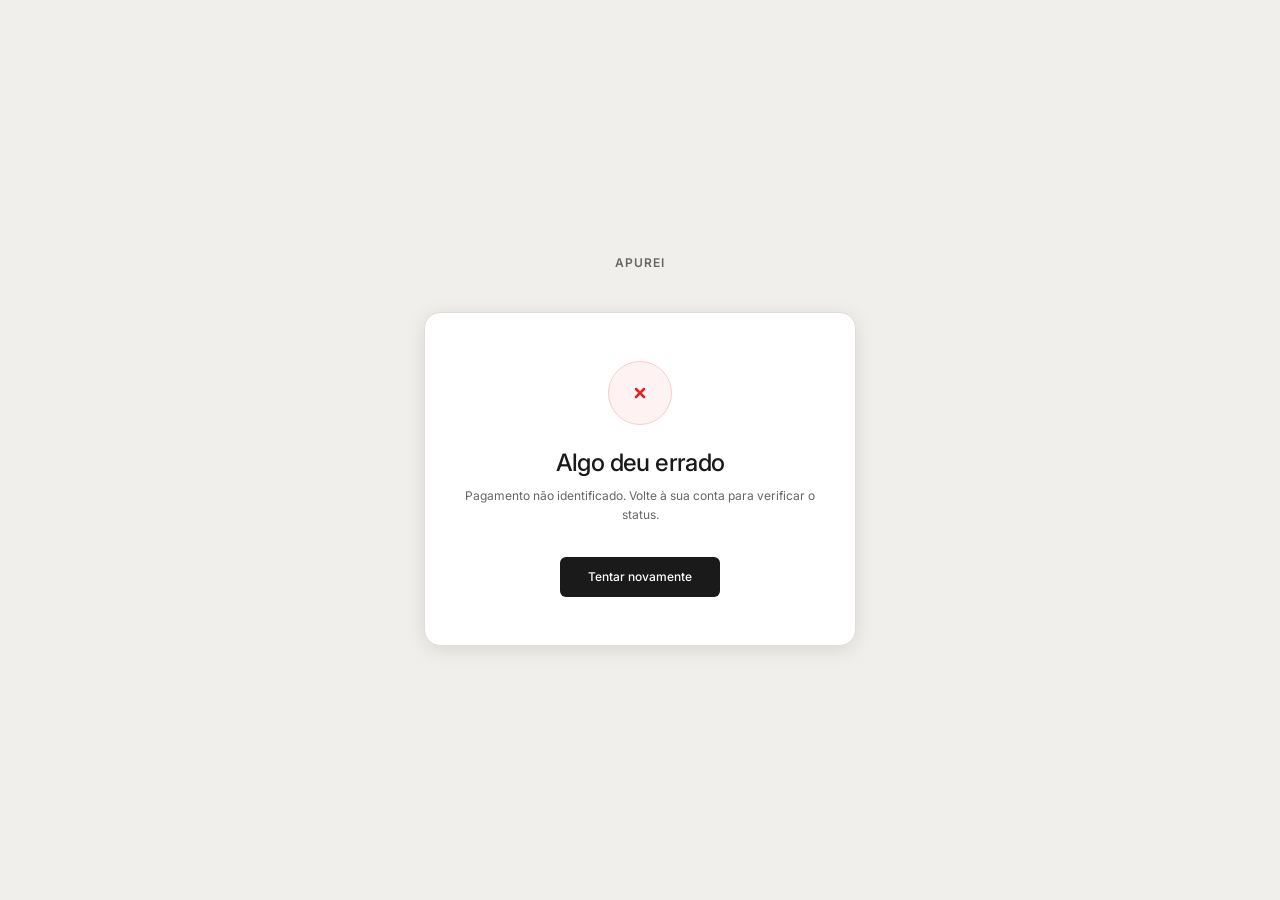
<file: front/obrigado.html>
<!DOCTYPE html>
<html lang="pt-BR">
<head>
  <meta charset="UTF-8" />
  <meta name="viewport" content="width=device-width, initial-scale=1.0" />
  <title>Processando pagamento — Apurei</title>
  <link rel="preconnect" href="https://fonts.googleapis.com" />
  <link rel="preconnect" href="https://fonts.gstatic.com" crossorigin />
  <link rel="stylesheet" href="style.css" />
  <style>
    /* ─── Layout centralizado (sem sidebar) ──────────────────────────────── */
    body {
      display: flex;
      align-items: center;
      justify-content: center;
      min-height: 100vh;
      background: var(--color-bg);
    }

    .obrigado-wrap {
      width: 100%;
      max-width: 480px;
      padding: 24px;
      display: flex;
      flex-direction: column;
      align-items: center;
      gap: 0;
    }

    /* ─── Logo / marca ───────────────────────────────────────────────────── */
    .obrigado-brand {
      font-size: var(--font-size-sm);
      font-weight: 600;
      color: var(--color-text-muted);
      letter-spacing: 0.08em;
      text-transform: uppercase;
      margin-bottom: 40px;
    }

    /* ─── Card principal ─────────────────────────────────────────────────── */
    .obrigado-card {
      background: var(--color-surface);
      border: 1px solid var(--color-border);
      border-radius: var(--radius-lg);
      padding: 48px 40px;
      width: 100%;
      text-align: center;
      box-shadow: var(--shadow-md);
    }

    /* ─── Ícone de estado ────────────────────────────────────────────────── */
    .state-icon {
      width: 64px;
      height: 64px;
      border-radius: 50%;
      display: flex;
      align-items: center;
      justify-content: center;
      margin: 0 auto 24px;
      transition: background 0.3s;
    }

    .state-icon.pending {
      background: var(--color-border);
    }

    .state-icon.success {
      background: var(--color-success-bg);
      border: 1.5px solid #bbf7d0;
    }

    .state-icon.timeout {
      background: #fffbeb;
      border: 1.5px solid #fde68a;
    }

    .state-icon.error {
      background: var(--color-danger-bg);
      border: 1.5px solid #fecaca;
    }

    /* Spinner dentro do ícone no estado pendente */
    .state-icon.pending::after {
      content: '';
      width: 28px;
      height: 28px;
      border: 3px solid rgba(26, 26, 26, 0.15);
      border-top-color: var(--color-text);
      border-radius: 50%;
      animation: spin 0.7s linear infinite;
    }

    @keyframes spin {
      to { transform: rotate(360deg); }
    }

    /* ─── Textos ─────────────────────────────────────────────────────────── */
    .obrigado-title {
      font-size: var(--font-size-xl);
      font-weight: 500;
      color: var(--color-text);
      letter-spacing: -0.025em;
      margin-bottom: 8px;
      line-height: 1.2;
    }

    .obrigado-subtitle {
      font-size: var(--font-size-sm);
      color: var(--color-text-muted);
      line-height: 1.6;
      margin-bottom: 32px;
    }

    /* ─── Progresso / tentativas ─────────────────────────────────────────── */
    .polling-info {
      display: flex;
      align-items: center;
      justify-content: center;
      gap: 8px;
      font-size: var(--font-size-xs);
      color: var(--color-text-subtle);
      margin-bottom: 28px;
    }

    .polling-dot {
      width: 5px;
      height: 5px;
      border-radius: 50%;
      background: var(--color-border-strong);
      animation: pulse 1.4s ease-in-out infinite;
    }

    .polling-dot:nth-child(2) { animation-delay: 0.2s; }
    .polling-dot:nth-child(3) { animation-delay: 0.4s; }

    @keyframes pulse {
      0%, 80%, 100% { opacity: 0.3; transform: scale(0.8); }
      40%           { opacity: 1;   transform: scale(1); }
    }

    /* ─── Botões ─────────────────────────────────────────────────────────── */
    .obrigado-btn {
      display: inline-flex;
      align-items: center;
      justify-content: center;
      gap: 8px;
      padding: 11px 28px;
      border-radius: var(--radius-sm);
      font-size: var(--font-size-sm);
      font-weight: 500;
      font-family: var(--font-sans);
      cursor: pointer;
      transition: opacity 0.12s;
      border: none;
      text-decoration: none;
    }

    .obrigado-btn.primary {
      background: var(--color-accent);
      color: var(--color-accent-text);
    }

    .obrigado-btn.primary:hover { opacity: 0.85; }

    .obrigado-btn.outline {
      background: transparent;
      color: var(--color-text-muted);
      border: 1px solid var(--color-border-strong);
    }

    .obrigado-btn.outline:hover {
      color: var(--color-text);
      border-color: var(--color-text);
    }

    .btn-row {
      display: flex;
      gap: 10px;
      justify-content: center;
      flex-wrap: wrap;
    }

    /* ─── Detalhe do plano ───────────────────────────────────────────────── */
    .plan-pill {
      display: inline-flex;
      align-items: center;
      gap: 6px;
      padding: 4px 12px;
      border-radius: var(--radius-full);
      font-size: var(--font-size-xs);
      font-weight: 600;
      background: var(--color-success-bg);
      color: var(--color-success);
      border: 1px solid #bbf7d0;
      margin-bottom: 16px;
    }
  </style>
</head>
<body>

<div class="obrigado-wrap">

  <div class="obrigado-brand">Apurei</div>

  <div class="obrigado-card" id="obrigado-card">

    <!-- Estado: pendente (default) -->
    <div id="state-pending">
      <div class="state-icon pending" id="state-icon"></div>
      <h1 class="obrigado-title">Aguardando confirmação</h1>
      <p class="obrigado-subtitle">
        Estamos verificando seu pagamento.<br>
        Isso pode levar alguns instantes.
      </p>
      <div class="polling-info">
        <div class="polling-dot"></div>
        <div class="polling-dot"></div>
        <div class="polling-dot"></div>
        <span id="polling-attempt">Verificando…</span>
      </div>
      <div class="btn-row">
        <a href="account.html#financas" class="obrigado-btn outline">Ver histórico</a>
      </div>
    </div>

    <!-- Estado: confirmado -->
    <div id="state-success" hidden>
      <div class="state-icon success">
        <svg width="28" height="28" viewBox="0 0 28 28" fill="none">
          <path d="M7 14l5 5 9-9" stroke="var(--color-success)" stroke-width="2.5"
                stroke-linecap="round" stroke-linejoin="round"/>
        </svg>
      </div>
      <div class="plan-pill" id="success-pill" hidden>
        <svg width="10" height="10" viewBox="0 0 10 10" fill="none">
          <circle cx="5" cy="5" r="4" fill="var(--color-success)"/>
        </svg>
        <span id="success-plan-name"></span>
      </div>
      <h1 class="obrigado-title">Pagamento confirmado!</h1>
      <p class="obrigado-subtitle" id="success-subtitle">
        Seus créditos já estão disponíveis na sua conta.
      </p>
      <div class="btn-row">
        <a href="index.html" class="obrigado-btn primary">Fazer uma apuração</a>
        <a href="account.html#plano" class="obrigado-btn outline">Ver minha conta</a>
      </div>
    </div>

    <!-- Estado: timeout -->
    <div id="state-timeout" hidden>
      <div class="state-icon timeout">
        <svg width="28" height="28" viewBox="0 0 28 28" fill="none">
          <path d="M14 10v5M14 18h.01" stroke="#92400e" stroke-width="2.5"
                stroke-linecap="round"/>
          <circle cx="14" cy="14" r="11" stroke="#92400e" stroke-width="2"/>
        </svg>
      </div>
      <h1 class="obrigado-title">Aguardando processamento</h1>
      <p class="obrigado-subtitle">
        Seu pagamento pode levar alguns minutos para ser processado.<br>
        Se já pagou, aguarde e consulte seu histórico em instantes.
      </p>
      <div class="btn-row">
        <a href="account.html#financas" class="obrigado-btn primary">Ver histórico</a>
        <a href="account.html#plano" class="obrigado-btn outline">Minha conta</a>
      </div>
    </div>

    <!-- Estado: erro -->
    <div id="state-error" hidden>
      <div class="state-icon error">
        <svg width="28" height="28" viewBox="0 0 28 28" fill="none">
          <path d="M10 10l8 8M18 10l-8 8" stroke="var(--color-danger)" stroke-width="2.5"
                stroke-linecap="round"/>
        </svg>
      </div>
      <h1 class="obrigado-title">Algo deu errado</h1>
      <p class="obrigado-subtitle" id="error-msg">
        Não conseguimos identificar seu pagamento.<br>
        Entre em contato se o valor foi debitado.
      </p>
      <div class="btn-row">
        <a href="account.html#plano" class="obrigado-btn primary">Tentar novamente</a>
      </div>
    </div>

  </div><!-- /obrigado-card -->

</div>

<div class="toast-container" id="toast-container" aria-live="polite"></div>

<script type="module">

// ─── Config ────────────────────────────────────────────────────────────────────
const IS_LOCAL = ['localhost', '127.0.0.1'].includes(window.location.hostname);
const API_BASE = IS_LOCAL ? '' : 'https://backend.estabilizei.com.br';

const POLL_INTERVAL_MS = 5000;    // 5 segundos
const POLL_MAX         = 144;     // 12 minutos

// ─── Token ─────────────────────────────────────────────────────────────────────
const getToken = () => localStorage.getItem('est_token');

// ─── API ───────────────────────────────────────────────────────────────────────
async function api(method, path) {
  const headers = {};
  const token   = getToken();
  if (token) headers['Authorization'] = `Bearer ${token}`;

  const res = await fetch(`${API_BASE}${path}`, { method, headers });
  if (!res.ok) {
    const err = await res.json().catch(() => ({ detail: res.statusText }));
    throw new Error(err.detail || `Erro ${res.status}`);
  }
  return res.json();
}

// ─── Helpers ───────────────────────────────────────────────────────────────────
function capitalize(s) {
  return s ? s.charAt(0).toUpperCase() + s.slice(1) : '';
}

function showState(state) {
  ['pending', 'success', 'timeout', 'error'].forEach(s => {
    document.getElementById(`state-${s}`).hidden = s !== state;
  });
}

// ─── Parâmetros da URL ─────────────────────────────────────────────────────────
const params     = new URLSearchParams(window.location.search);
const paymentId  = params.get('payment_id')
  || sessionStorage.getItem('est_pending_payment_id');
const gateway    = params.get('gateway') || '';
const plano      = params.get('plano')   || '';

// ─── Sem payment_id — pode ser redirect direto do gateway ──────────────────────
// Verifica se há payment_id salvo (colocado pelo frontend antes de redirecionar)
function resolvePaymentId() {
  if (paymentId) return paymentId;
  return sessionStorage.getItem('est_pending_payment_id');
}

// ─── Polling ───────────────────────────────────────────────────────────────────
let attempts    = 0;
let pollTimer   = null;

async function checkStatus(pid) {
  try {
    const data = await api('GET', `/pagamentos/${pid}/status`);

    if (data.status === 'confirmado') {
      clearInterval(pollTimer);
      sessionStorage.removeItem('est_pending_payment_id');
      onConfirmado(data);
      return;
    }

    if (data.status === 'cancelado' || data.status === 'erro_criacao') {
      clearInterval(pollTimer);
      onErro('Pagamento não processado. Por favor, tente novamente.');
      return;
    }

    // Ainda pendente — continua polling
    attempts++;
    const restante = Math.max(0, POLL_MAX - attempts);
    document.getElementById('polling-attempt').textContent =
      `Verificação ${attempts} de ${POLL_MAX} — ainda aguardando…`;

    if (attempts >= POLL_MAX) {
      clearInterval(pollTimer);
      onTimeout();
    }

  } catch (e) {
    // Se o token expirou ou pagamento não encontrado:
    if (e.message.includes('404') || e.message.includes('401')) {
      clearInterval(pollTimer);
      onErro(e.message);
    }
    // Outros erros (rede) — mantém tentando
  }
}

function onConfirmado(data) {
  // Monta mensagem conforme tipo
  const tipo = data.tipo || '';
  let subtitulo = 'Seus créditos já estão disponíveis na sua conta.';
  let pillText  = '';

  if (tipo.startsWith('mp_mensal_') || tipo.startsWith('ip_anual_')) {
    const pl = plano || tipo.replace('mp_mensal_', '').replace('ip_anual_', '');
    subtitulo = `Plano ${capitalize(pl)} ativo. Seus créditos mensais foram creditados.`;
    pillText  = `Plano ${capitalize(pl)} ativo`;
  } else if (tipo === 'ip_avulso') {
    subtitulo = '10 créditos adicionados à sua conta.';
  }

  document.getElementById('success-subtitle').textContent = subtitulo;

  if (pillText) {
    document.getElementById('success-plan-name').textContent = pillText;
    document.getElementById('success-pill').hidden = false;
  }

  showState('success');

  // Redireciona para conta após 4 segundos
  setTimeout(() => {
    window.location.href = 'account.html#plano';
  }, 4000);
}

function onTimeout() {
  showState('timeout');
}

function onErro(msg) {
  document.getElementById('error-msg').textContent = msg ||
    'Não conseguimos identificar seu pagamento. Entre em contato se o valor foi debitado.';
  showState('error');
}

// ─── Init ──────────────────────────────────────────────────────────────────────
async function init() {
  const pid = resolvePaymentId();

  if (!pid) {
    // Sem payment_id — pode ter chegado aqui via redirect do gateway sem parâmetros
    // Tenta ler do sessionStorage
    const stored = sessionStorage.getItem('est_pending_payment_id');
    if (!stored) {
      onErro('Pagamento não identificado. Volte à sua conta para verificar o status.');
      return;
    }
  }

  if (!getToken()) {
    // Sem token — redireciona para login
    window.location.href = `index.html?next=obrigado.html?payment_id=${pid}`;
    return;
  }

  // Primeira verificação imediata
  await checkStatus(pid);

  // Inicia polling
  pollTimer = setInterval(() => checkStatus(pid), POLL_INTERVAL_MS);
}

init().catch(err => {
  console.error(err);
  onErro('Erro inesperado. Verifique sua conta em alguns instantes.');
});

</script>
</body>
</html>
</file>
<file: front/style.css>
@import url('https://fonts.googleapis.com/css2?family=Inter:ital,opsz,wght@0,14..32,300;0,14..32,400;0,14..32,500;0,14..32,600;1,14..32,400&display=swap');

/* ─── Variáveis ─────────────────────────────────────────────────────────────── */
:root {
  /* Cores */
  --color-bg:             #f0efeb;
  --color-sidebar:        #1a1a1a;
  --color-sidebar-hover:  #2a2a2a;
  --color-sidebar-active: #323232;
  --color-sidebar-text:   #ffffff;
  --color-sidebar-muted:  #888888;
  --color-surface:        #ffffff;
  --color-border:         #e0ddd6;
  --color-border-strong:  #c8c5be;
  --color-text:           #1a1a1a;
  --color-text-muted:     #666666;
  --color-text-subtle:    #999999;
  --color-accent:         #1a1a1a;
  --color-accent-text:    #ffffff;
  --color-danger:         #dc2626;
  --color-danger-bg:      #fef2f2;
  --color-success:        #16a34a;
  --color-success-bg:     #f0fdf4;

  /* Tipografia */
  --font-sans:      'Inter', system-ui, -apple-system, sans-serif;
  --font-size-xs:   11px;
  --font-size-sm:   12px;
  --font-size-base: 14px;
  --font-size-md:   15px;
  --font-size-lg:   18px;
  --font-size-xl:   24px;
  --font-size-2xl:  32px;

  /* Espaçamento */
  --sidebar-width: 220px;
  --radius-sm:     6px;
  --radius-md:     10px;
  --radius-lg:     16px;
  --radius-full:   9999px;

  /* Sombras */
  --shadow-sm: 0 1px 3px rgba(0,0,0,0.07);
  --shadow-md: 0 4px 20px rgba(0,0,0,0.10);
  --shadow-lg: 0 8px 40px rgba(0,0,0,0.14);
}

/* ─── Reset ──────────────────────────────────────────────────────────────────── */
*, *::before, *::after {
  box-sizing: border-box;
  margin: 0;
  padding: 0;
}

html, body {
  height: 100%;
}

body {
  font-family: var(--font-sans);
  font-size: var(--font-size-base);
  color: var(--color-text);
  background: var(--color-bg);
  -webkit-font-smoothing: antialiased;
  -moz-osx-font-smoothing: grayscale;
  line-height: 1.5;
}

button {
  font-family: var(--font-sans);
  cursor: pointer;
}

input, textarea {
  font-family: var(--font-sans);
}

a {
  color: inherit;
  text-decoration: none;
}

/* ─── Layout ─────────────────────────────────────────────────────────────────── */
.layout {
  display: flex;
  height: 100vh;
  overflow: hidden;
}

/* ─── Sidebar ────────────────────────────────────────────────────────────────── */
.sidebar {
  width: var(--sidebar-width);
  min-width: var(--sidebar-width);
  background: var(--color-sidebar);
  display: flex;
  flex-direction: column;
  height: 100vh;
  overflow: hidden;
  flex-shrink: 0;
}

.sidebar-top {
  padding: 10px 8px 6px;
  flex-shrink: 0;
}

.btn-new {
  display: flex;
  align-items: center;
  gap: 8px;
  width: 100%;
  padding: 9px 12px;
  background: transparent;
  border: 1px solid #333;
  border-radius: var(--radius-sm);
  color: var(--color-sidebar-text);
  font-size: var(--font-size-sm);
  font-weight: 500;
  letter-spacing: 0.01em;
  transition: background 0.12s, border-color 0.12s;
  text-align: left;
}

.btn-new:hover {
  background: #2a2a2a;
  border-color: #444;
}

.btn-new svg {
  flex-shrink: 0;
  opacity: 0.7;
}

.sidebar-section-label {
  display: block;
  padding: 14px 12px 6px;
  font-size: var(--font-size-xs);
  font-weight: 600;
  color: var(--color-sidebar-muted);
  letter-spacing: 0.08em;
  text-transform: uppercase;
  flex-shrink: 0;
}

.session-list {
  flex: 1;
  overflow-y: auto;
  padding: 2px 6px;
}

.session-list::-webkit-scrollbar {
  width: 3px;
}

.session-list::-webkit-scrollbar-track {
  background: transparent;
}

.session-list::-webkit-scrollbar-thumb {
  background: #3a3a3a;
  border-radius: 2px;
}

.session-item {
  display: flex;
  flex-direction: row;
  align-items: center;
  gap: 6px;
  padding: 7px 8px 7px 10px;
  border-radius: var(--radius-sm);
  cursor: pointer;
  transition: background 0.1s;
}

.session-item-main {
  flex: 1;
  min-width: 0;
  display: flex;
  flex-direction: column;
  gap: 2px;
}

.session-item:hover {
  background: var(--color-sidebar-hover);
}

.session-item.active {
  background: var(--color-sidebar-active);
}

.session-name {
  font-size: var(--font-size-sm);
  color: var(--color-sidebar-text);
  font-weight: 400;
  white-space: nowrap;
  overflow: hidden;
  text-overflow: ellipsis;
}

.session-date {
  font-size: var(--font-size-xs);
  color: var(--color-sidebar-muted);
}

.session-list-empty {
  padding: 10px 12px;
  font-size: var(--font-size-xs);
  color: #4a4a4a;
  font-style: italic;
}

/* Sidebar footer */
.sidebar-footer {
  flex-shrink: 0;
  display: flex;
  align-items: center;
  gap: 10px;
  padding: 10px 10px;
  margin: 4px 6px 6px;
  border-radius: var(--radius-sm);
  cursor: pointer;
  transition: background 0.12s;
  border-top: 1px solid #272727;
}

.sidebar-footer:hover {
  background: var(--color-sidebar-hover);
}

.user-avatar {
  width: 28px;
  height: 28px;
  border-radius: 50%;
  background: #3d3d3d;
  color: var(--color-sidebar-text);
  display: flex;
  align-items: center;
  justify-content: center;
  font-size: 12px;
  font-weight: 600;
  flex-shrink: 0;
  letter-spacing: 0;
}

.user-info {
  flex: 1;
  min-width: 0;
}

.user-display-name {
  font-size: var(--font-size-sm);
  color: var(--color-sidebar-text);
  font-weight: 500;
  white-space: nowrap;
  overflow: hidden;
  text-overflow: ellipsis;
}

.user-plan-label {
  font-size: var(--font-size-xs);
  color: var(--color-sidebar-muted);
  white-space: nowrap;
  overflow: hidden;
  text-overflow: ellipsis;
}

/* ─── Main ───────────────────────────────────────────────────────────────────── */
.main {
  flex: 1;
  display: flex;
  flex-direction: column;
  overflow-y: auto;
  background: var(--color-bg);
  min-width: 0;
}

.main-center {
  flex: 1;
  display: flex;
  flex-direction: column;
  align-items: center;
  justify-content: center;
  padding: 48px 24px;
  min-height: 100%;
}

.main-title {
  font-size: var(--font-size-xl);
  font-weight: 400;
  color: var(--color-text);
  text-align: center;
  margin-bottom: 8px;
  letter-spacing: -0.025em;
  line-height: 1.3;
}

.main-subtitle {
  font-size: var(--font-size-base);
  color: var(--color-text-muted);
  text-align: center;
  margin-bottom: 28px;
  font-weight: 400;
}

/* ─── Form Card ──────────────────────────────────────────────────────────────── */
.form-card {
  width: 100%;
  max-width: 580px;
  background: var(--color-surface);
  border-radius: var(--radius-md);
  box-shadow: var(--shadow-md);
  border: 1px solid var(--color-border);
  overflow: hidden;
}

.form-input {
  display: block;
  width: 100%;
  padding: 15px 18px;
  border: none;
  outline: none;
  font-size: var(--font-size-base);
  color: var(--color-text);
  background: transparent;
  transition: background 0.1s;
}

.form-input:focus {
  background: #fafaf8;
}

.form-input::placeholder {
  color: var(--color-text-subtle);
}

.form-divider {
  height: 1px;
  background: var(--color-border);
  margin: 0 18px;
}

/* Upload row */
.form-uploads {
  display: flex;
  align-items: center;
  gap: 8px;
  padding: 11px 16px;
  flex-wrap: wrap;
}

.upload-btn {
  display: inline-flex;
  align-items: center;
  gap: 6px;
  padding: 5px 11px;
  border: 1px solid var(--color-border);
  border-radius: var(--radius-full);
  background: transparent;
  color: var(--color-text-muted);
  font-size: var(--font-size-sm);
  font-weight: 400;
  transition: border-color 0.12s, color 0.12s, background 0.12s;
}

.upload-btn:hover {
  border-color: var(--color-border-strong);
  color: var(--color-text);
}

.upload-btn.has-files {
  border-color: var(--color-text);
  color: var(--color-text);
  font-weight: 500;
}

.upload-btn svg {
  flex-shrink: 0;
}

/* Bottom row: mode selector + submit */
.form-bottom {
  display: flex;
  align-items: center;
  padding: 11px 12px 12px 16px;
}

.mode-selector {
  display: flex;
  align-items: center;
  gap: 2px;
  flex: 1;
  flex-wrap: wrap;
}

.mode-btn {
  padding: 5px 13px;
  border: none;
  border-radius: var(--radius-full);
  background: transparent;
  color: var(--color-text-muted);
  font-size: var(--font-size-sm);
  font-weight: 400;
  transition: background 0.12s, color 0.12s;
}

.mode-btn:hover {
  color: var(--color-text);
  background: #f0efeb;
}

.mode-btn.active {
  background: var(--color-accent);
  color: var(--color-accent-text);
  font-weight: 500;
}

.btn-submit {
  width: 38px;
  height: 38px;
  border-radius: 50%;
  background: var(--color-accent);
  color: var(--color-accent-text);
  border: none;
  display: flex;
  align-items: center;
  justify-content: center;
  flex-shrink: 0;
  transition: opacity 0.15s, transform 0.1s;
}

.btn-submit:hover:not(:disabled) {
  opacity: 0.82;
  transform: scale(1.06);
}

.btn-submit:disabled {
  opacity: 0.35;
  cursor: not-allowed;
  transform: none;
}

/* ─── Modal de Auth ──────────────────────────────────────────────────────────── */
.modal-overlay {
  position: fixed;
  inset: 0;
  background: rgba(0, 0, 0, 0.45);
  display: flex;
  align-items: center;
  justify-content: center;
  z-index: 100;
  padding: 16px;
  animation: fadeOverlay 0.25s cubic-bezier(0.16, 1, 0.3, 1);
}

.modal-overlay[hidden] {
  display: none !important;
}

@keyframes fadeOverlay {
  from { opacity: 0; }
  to   { opacity: 1; }
}

.modal {
  background: var(--color-surface);
  border-radius: var(--radius-lg);
  padding: 32px;
  width: 100%;
  max-width: 400px;
  box-shadow: var(--shadow-lg);
  position: relative;
  animation: slideUpModal 0.3s cubic-bezier(0.16, 1, 0.3, 1);
}

@keyframes slideUpModal {
  from { transform: translateY(16px); opacity: 0; }
  to   { transform: translateY(0);    opacity: 1; }
}

.modal-close {
  position: absolute;
  top: 14px;
  right: 14px;
  background: none;
  border: none;
  color: var(--color-text-subtle);
  padding: 6px;
  border-radius: var(--radius-sm);
  display: flex;
  align-items: center;
  justify-content: center;
  transition: color 0.12s, background 0.12s;
}

.modal-close:hover {
  color: var(--color-text);
  background: var(--color-border);
}

.modal-title {
  font-size: var(--font-size-lg);
  font-weight: 600;
  color: var(--color-text);
  margin-bottom: 6px;
  letter-spacing: -0.02em;
}

.modal-subtitle {
  font-size: var(--font-size-sm);
  color: var(--color-text-muted);
  margin-bottom: 22px;
  line-height: 1.5;
}

.modal-input {
  display: block;
  width: 100%;
  padding: 11px 14px;
  border: 1px solid var(--color-border);
  border-radius: var(--radius-sm);
  font-size: var(--font-size-base);
  color: var(--color-text);
  background: var(--color-surface);
  outline: none;
  transition: border-color 0.12s, box-shadow 0.12s;
  margin-bottom: 10px;
}

.modal-input:focus {
  border-color: var(--color-text);
  box-shadow: 0 0 0 3px rgba(26, 26, 26, 0.08);
}

.modal-input::placeholder {
  color: var(--color-text-subtle);
}

.btn-primary {
  display: block;
  width: 100%;
  padding: 11px 16px;
  background: var(--color-accent);
  color: var(--color-accent-text);
  border: none;
  border-radius: var(--radius-sm);
  font-size: var(--font-size-base);
  font-weight: 500;
  transition: opacity 0.12s;
  margin-bottom: 8px;
}

.btn-primary:hover:not(:disabled) {
  opacity: 0.85;
}

.btn-primary:disabled {
  opacity: 0.45;
  cursor: not-allowed;
}

.btn-ghost {
  display: block;
  width: 100%;
  padding: 9px 16px;
  background: transparent;
  color: var(--color-text-muted);
  border: none;
  border-radius: var(--radius-sm);
  font-size: var(--font-size-sm);
  text-align: center;
  transition: color 0.12s, background 0.12s;
}

.btn-ghost:hover {
  color: var(--color-text);
  background: var(--color-border);
}

.modal-msg {
  font-size: var(--font-size-sm);
  margin-top: 6px;
  min-height: 18px;
  line-height: 1.4;
}

.modal-msg.error   { color: var(--color-danger); }
.modal-msg.success { color: var(--color-success); }

/* Sent state */
.sent-icon {
  text-align: center;
  font-size: 36px;
  margin-bottom: 14px;
}

.sent-text {
  font-size: var(--font-size-md);
  font-weight: 500;
  color: var(--color-text);
  text-align: center;
  margin-bottom: 6px;
  line-height: 1.4;
}

.sent-hint {
  font-size: var(--font-size-sm);
  color: var(--color-text-muted);
  text-align: center;
  margin-bottom: 20px;
  line-height: 1.5;
}

/* ─── Loading ────────────────────────────────────────────────────────────────── */
.spinner {
  display: inline-block;
  width: 15px;
  height: 15px;
  border: 2px solid rgba(255, 255, 255, 0.35);
  border-top-color: #fff;
  border-radius: 50%;
  animation: spin 0.55s linear infinite;
  vertical-align: middle;
}

.spinner-dark {
  border-color: rgba(26, 26, 26, 0.2);
  border-top-color: var(--color-text);
}

@keyframes spin {
  to { transform: rotate(360deg); }
}

/* ─── Toast ──────────────────────────────────────────────────────────────────── */
.toast-container {
  position: fixed;
  bottom: 20px;
  right: 20px;
  z-index: 200;
  display: flex;
  flex-direction: column;
  gap: 8px;
  pointer-events: none;
}

.toast {
  padding: 11px 16px;
  border-radius: var(--radius-sm);
  background: #1a1a1a;
  color: #fff;
  font-size: var(--font-size-sm);
  box-shadow: var(--shadow-md);
  animation: toastIn 0.2s ease;
  max-width: 320px;
  pointer-events: all;
  line-height: 1.4;
}

.toast.error   { background: var(--color-danger); }
.toast.success { background: var(--color-success); }

@keyframes toastIn {
  from { transform: translateX(8px); opacity: 0; }
  to   { transform: translateX(0);   opacity: 1; }
}

/* ─── Páginas secundárias ────────────────────────────────────────────────────── */
.page-container {
  max-width: 720px;
  margin: 0 auto;
  padding: 48px 24px;
}

.page-header {
  display: flex;
  align-items: center;
  gap: 12px;
  margin-bottom: 36px;
}

.page-header h1 {
  font-size: var(--font-size-xl);
  font-weight: 500;
  letter-spacing: -0.02em;
}

.page-back {
  font-size: var(--font-size-sm);
  color: var(--color-text-muted);
  transition: color 0.12s;
}

.page-back:hover {
  color: var(--color-text);
}

/* Cards de seção */
.section-card {
  background: var(--color-surface);
  border: 1px solid var(--color-border);
  border-radius: var(--radius-md);
  padding: 24px;
  margin-bottom: 16px;
}

.section-card h2 {
  font-size: var(--font-size-md);
  font-weight: 600;
  margin-bottom: 16px;
  color: var(--color-text);
}

/* ─── Utilitários ────────────────────────────────────────────────────────────── */
[hidden] { display: none !important; }

.text-muted  { color: var(--color-text-muted); }
.text-subtle { color: var(--color-text-subtle); }
.text-sm     { font-size: var(--font-size-sm); }
.text-xs     { font-size: var(--font-size-xs); }
.text-center { text-align: center; }
.font-medium { font-weight: 500; }
.font-semibold { font-weight: 600; }
.mt-2 { margin-top: 8px; }
.mt-4 { margin-top: 16px; }
.mt-6 { margin-top: 24px; }
.mb-2 { margin-bottom: 8px; }
.mb-4 { margin-bottom: 16px; }
.w-full { width: 100%; }

/* ─── Settings — Sidebar nav ─────────────────────────────────────────────────── */
.settings-nav-back {
  display: flex;
  align-items: center;
  gap: 6px;
  padding: 8px 10px;
  margin: 0 6px 2px;
  border-radius: var(--radius-sm);
  font-size: var(--font-size-sm);
  color: var(--color-sidebar-muted);
  transition: color 0.12s, background 0.12s;
}

.settings-nav-back:hover {
  color: var(--color-sidebar-text);
  background: var(--color-sidebar-hover);
}

.settings-nav-item {
  display: flex;
  align-items: center;
  gap: 8px;
  width: 100%;
  padding: 8px 10px;
  margin: 1px 6px;
  width: calc(100% - 12px);
  border: none;
  border-radius: var(--radius-sm);
  background: transparent;
  color: var(--color-sidebar-muted);
  font-size: var(--font-size-sm);
  font-weight: 400;
  text-align: left;
  cursor: pointer;
  transition: color 0.12s, background 0.12s;
}

.settings-nav-item:hover {
  color: var(--color-sidebar-text);
  background: var(--color-sidebar-hover);
}

.settings-nav-item.active {
  color: var(--color-sidebar-text);
  background: var(--color-sidebar-active);
  font-weight: 500;
}

/* ─── Settings — Main area ───────────────────────────────────────────────────── */
.settings-main {
  flex: 1;
  overflow-y: auto;
  padding: 40px 48px;
  background: var(--color-bg);
  min-width: 0;
}

.settings-main::-webkit-scrollbar {
  width: 4px;
}

.settings-main::-webkit-scrollbar-track {
  background: transparent;
}

.settings-main::-webkit-scrollbar-thumb {
  background: var(--color-border-strong);
  border-radius: 2px;
}

.settings-section-title {
  font-size: var(--font-size-xl);
  font-weight: 500;
  color: var(--color-text);
  letter-spacing: -0.025em;
  margin-bottom: 28px;
  line-height: 1.2;
}

.settings-card {
  background: var(--color-surface);
  border: 1px solid var(--color-border);
  border-radius: var(--radius-md);
  padding: 24px;
  margin-bottom: 16px;
}

.settings-card-title {
  font-size: var(--font-size-base);
  font-weight: 600;
  color: var(--color-text);
  margin-bottom: 20px;
}

/* ─── Settings — Field rows ──────────────────────────────────────────────────── */
.field-row {
  display: flex;
  flex-direction: column;
  gap: 6px;
  margin-bottom: 16px;
}

.field-row:last-of-type {
  margin-bottom: 0;
}

.field-label {
  font-size: var(--font-size-sm);
  font-weight: 500;
  color: var(--color-text-muted);
}

.field-input {
  display: block;
  width: 100%;
  padding: 10px 13px;
  border: 1px solid var(--color-border);
  border-radius: var(--radius-sm);
  font-size: var(--font-size-base);
  font-family: var(--font-sans);
  color: var(--color-text);
  background: var(--color-surface);
  outline: none;
  transition: border-color 0.12s, box-shadow 0.12s;
}

.field-input:focus {
  border-color: var(--color-text);
  box-shadow: 0 0 0 3px rgba(26, 26, 26, 0.08);
}

.field-input::placeholder {
  color: var(--color-text-subtle);
}

.field-input:disabled {
  background: var(--color-bg);
  color: var(--color-text-muted);
  cursor: not-allowed;
  border-color: var(--color-border);
}

.field-hint {
  font-size: var(--font-size-xs);
  color: var(--color-text-subtle);
  line-height: 1.4;
}

.field-actions {
  display: flex;
  align-items: center;
  gap: 8px;
  margin-top: 16px;
  flex-wrap: wrap;
}

.btn-save {
  display: inline-flex;
  align-items: center;
  gap: 6px;
  padding: 9px 18px;
  background: var(--color-accent);
  color: var(--color-accent-text);
  border: none;
  border-radius: var(--radius-sm);
  font-size: var(--font-size-sm);
  font-family: var(--font-sans);
  font-weight: 500;
  cursor: pointer;
  transition: opacity 0.12s;
}

.btn-save:hover:not(:disabled) {
  opacity: 0.85;
}

.btn-save:disabled {
  opacity: 0.45;
  cursor: not-allowed;
}

.btn-outline {
  display: inline-flex;
  align-items: center;
  gap: 6px;
  padding: 9px 18px;
  background: transparent;
  color: var(--color-text);
  border: 1px solid var(--color-border-strong);
  border-radius: var(--radius-sm);
  font-size: var(--font-size-sm);
  font-family: var(--font-sans);
  font-weight: 400;
  cursor: pointer;
  transition: border-color 0.12s, background 0.12s;
}

.btn-outline:hover {
  border-color: var(--color-text);
  background: var(--color-bg);
}

/* ─── Settings — Inline message ──────────────────────────────────────────────── */
.field-msg {
  font-size: var(--font-size-xs);
  min-height: 16px;
  line-height: 1.4;
  margin-top: 4px;
}

.field-msg.success { color: var(--color-success); }
.field-msg.error   { color: var(--color-danger); }

/* ─── Settings — Current plan box ───────────────────────────────────────────── */
.current-plan-box {
  display: flex;
  align-items: flex-start;
  justify-content: space-between;
  gap: 20px;
  flex-wrap: wrap;
}

.current-plan-left {
  flex: 1;
  min-width: 0;
}

.current-plan-name {
  display: flex;
  align-items: center;
  gap: 10px;
  font-size: var(--font-size-md);
  font-weight: 600;
  color: var(--color-text);
  margin-bottom: 6px;
}

.plan-tag {
  display: inline-flex;
  align-items: center;
  padding: 2px 8px;
  border-radius: var(--radius-full);
  font-size: var(--font-size-xs);
  font-weight: 500;
  border: 1px solid transparent;
}

.plan-tag.active {
  background: var(--color-success-bg);
  border-color: #bbf7d0;
  color: var(--color-success);
}

.credits-display {
  margin-top: 12px;
}

.credits-label {
  font-size: var(--font-size-sm);
  color: var(--color-text-muted);
  margin-bottom: 6px;
}

.credits-bar-wrap {
  width: 160px;
  height: 5px;
  background: var(--color-border);
  border-radius: var(--radius-full);
  overflow: hidden;
}

.credits-bar-fill {
  height: 100%;
  background: var(--color-text);
  border-radius: var(--radius-full);
  transition: width 0.4s ease;
}

.current-plan-renewal {
  font-size: var(--font-size-xs);
  color: var(--color-text-subtle);
  margin-top: 8px;
}

/* ─── Settings — Pricing toggle ─────────────────────────────────────────────── */
.pricing-toggle-row {
  display: flex;
  align-items: center;
  gap: 10px;
  margin-bottom: 24px;
}

.toggle-label {
  font-size: var(--font-size-sm);
  color: var(--color-text-muted);
  cursor: pointer;
  transition: color 0.12s;
}

.toggle-label.active {
  color: var(--color-text);
  font-weight: 500;
}

.toggle-pill {
  position: relative;
  display: inline-block;
  width: 44px;
  height: 24px;
  cursor: pointer;
  flex-shrink: 0;
}

.toggle-pill input {
  opacity: 0;
  width: 0;
  height: 0;
  position: absolute;
}

.toggle-track {
  position: absolute;
  inset: 0;
  background: var(--color-border-strong);
  border-radius: var(--radius-full);
  transition: background 0.2s;
}

.toggle-pill input:checked + .toggle-track {
  background: var(--color-accent);
}

.toggle-thumb {
  position: absolute;
  top: 3px;
  left: 3px;
  width: 18px;
  height: 18px;
  background: #fff;
  border-radius: 50%;
  transition: transform 0.2s;
  box-shadow: 0 1px 3px rgba(0,0,0,0.2);
}

.toggle-pill input:checked ~ .toggle-thumb {
  transform: translateX(20px);
}

.badge-savings {
  display: inline-flex;
  align-items: center;
  padding: 2px 8px;
  background: var(--color-success-bg);
  border: 1px solid #bbf7d0;
  color: var(--color-success);
  font-size: var(--font-size-xs);
  font-weight: 500;
  border-radius: var(--radius-full);
}

/* ─── Settings — Avulsos card ───────────────────────────────────────────────── */
.avulsos-card {
  background: var(--color-surface);
  border: 1px solid var(--color-border);
  border-radius: var(--radius-md);
  padding: 20px 24px;
  display: flex;
  align-items: center;
  justify-content: space-between;
  gap: 20px;
  margin-bottom: 20px;
  flex-wrap: wrap;
}

.avulsos-left {
  flex: 1;
  min-width: 0;
}

.avulsos-title {
  font-size: var(--font-size-base);
  font-weight: 600;
  color: var(--color-text);
  margin-bottom: 3px;
}

.avulsos-desc {
  font-size: var(--font-size-sm);
  color: var(--color-text-muted);
}

.avulsos-right {
  display: flex;
  flex-direction: column;
  align-items: flex-end;
  gap: 4px;
  flex-shrink: 0;
}

.avulsos-price {
  font-size: var(--font-size-md);
  font-weight: 600;
  color: var(--color-text);
}

.avulsos-per-credit {
  font-size: var(--font-size-xs);
  color: var(--color-text-subtle);
  margin-bottom: 6px;
}

.avulsos-followup {
  display: none;
  background: #fffbeb;
  border: 1px solid #fde68a;
  border-radius: var(--radius-md);
  padding: 16px 20px;
  margin-bottom: 20px;
  animation: fadeIn 0.18s ease;
}

.avulsos-followup.visible {
  display: flex;
  align-items: center;
  gap: 20px;
  flex-wrap: wrap;
  justify-content: space-between;
}

.avulsos-followup-text {
  font-size: var(--font-size-sm);
  color: #92400e;
  flex: 1;
  min-width: 200px;
  line-height: 1.5;
}

.avulsos-followup-actions {
  display: flex;
  gap: 8px;
  flex-shrink: 0;
  flex-wrap: wrap;
}

@keyframes fadeIn {
  from { opacity: 0; transform: translateY(-4px); }
  to   { opacity: 1; transform: translateY(0); }
}

/* ─── Settings — Plan cards ─────────────────────────────────────────────────── */
.plans-grid {
  display: grid;
  grid-template-columns: repeat(3, 1fr);
  gap: 16px;
  margin-top: 20px;
}

@media (max-width: 900px) {
  .plans-grid {
    grid-template-columns: 1fr;
  }
}

.plan-card {
  background: var(--color-surface);
  border: 1px solid var(--color-border);
  border-radius: var(--radius-md);
  padding: 24px;
  display: flex;
  flex-direction: column;
  position: relative;
}

.plan-card.featured {
  border-color: var(--color-text);
  border-width: 1.5px;
}

.plan-popular-badge {
  position: absolute;
  top: -12px;
  left: 50%;
  transform: translateX(-50%);
  background: var(--color-accent);
  color: var(--color-accent-text);
  font-size: var(--font-size-xs);
  font-weight: 600;
  padding: 3px 12px;
  border-radius: var(--radius-full);
  white-space: nowrap;
  letter-spacing: 0.02em;
}

.plan-card-name {
  font-size: var(--font-size-base);
  font-weight: 600;
  color: var(--color-text);
  margin-bottom: 4px;
}

.plan-card-desc {
  font-size: var(--font-size-xs);
  color: var(--color-text-muted);
  margin-bottom: 16px;
  line-height: 1.5;
}

.plan-price-main {
  margin-bottom: 4px;
}

.plan-price-value {
  font-size: 28px;
  font-weight: 700;
  color: var(--color-text);
  letter-spacing: -0.03em;
  line-height: 1;
}

.plan-price-period {
  font-size: var(--font-size-sm);
  color: var(--color-text-muted);
  margin-left: 2px;
}

.plan-price-sub {
  font-size: var(--font-size-xs);
  color: var(--color-text-subtle);
  margin-bottom: 20px;
  min-height: 16px;
}

.plan-features {
  list-style: none;
  display: flex;
  flex-direction: column;
  gap: 8px;
  flex: 1;
  margin-bottom: 20px;
}

.plan-feature-item {
  display: flex;
  align-items: flex-start;
  gap: 8px;
  font-size: var(--font-size-sm);
  color: var(--color-text);
  line-height: 1.4;
}

.plan-feature-item svg {
  flex-shrink: 0;
  margin-top: 2px;
}

.plan-feature-extra {
  font-size: var(--font-size-xs);
  color: var(--color-text-muted);
  padding-top: 12px;
  border-top: 1px solid var(--color-border);
  margin-bottom: 16px;
  line-height: 1.5;
}

.btn-plan {
  display: block;
  width: 100%;
  padding: 10px 16px;
  border-radius: var(--radius-sm);
  font-size: var(--font-size-sm);
  font-family: var(--font-sans);
  font-weight: 500;
  text-align: center;
  cursor: pointer;
  border: none;
  transition: opacity 0.12s, background 0.12s;
  margin-top: auto;
}

.btn-plan-outline {
  background: transparent;
  border: 1px solid var(--color-border-strong);
  color: var(--color-text);
}

.btn-plan-outline:hover {
  border-color: var(--color-text);
  background: var(--color-bg);
}

.btn-plan-solid {
  background: var(--color-accent);
  color: var(--color-accent-text);
}

.btn-plan-solid:hover {
  opacity: 0.85;
}

.btn-plan.current-plan {
  background: var(--color-bg);
  color: var(--color-text-muted);
  border: 1px solid var(--color-border);
  cursor: default;
}

.btn-plan.current-plan:hover {
  background: var(--color-bg);
  opacity: 1;
}

/* ─── Settings — Finance table ───────────────────────────────────────────────── */
.finance-table {
  width: 100%;
  border-collapse: collapse;
}

.finance-table th {
  font-size: var(--font-size-xs);
  font-weight: 600;
  color: var(--color-text-muted);
  text-transform: uppercase;
  letter-spacing: 0.06em;
  padding: 0 0 12px;
  text-align: left;
  border-bottom: 1px solid var(--color-border);
}

.finance-table th:last-child {
  text-align: right;
}

.finance-table td {
  padding: 12px 0;
  font-size: var(--font-size-sm);
  color: var(--color-text);
  border-bottom: 1px solid var(--color-border);
  vertical-align: middle;
}

.finance-table tbody tr:last-child td {
  border-bottom: none;
}

.finance-table td:last-child {
  text-align: right;
}

.delta-positive {
  color: var(--color-success);
  font-weight: 500;
}

.delta-negative {
  color: var(--color-danger);
  font-weight: 500;
}

.finance-empty {
  text-align: center;
  color: var(--color-text-muted);
  padding: 40px 0;
  font-size: var(--font-size-sm);
}

.pagination {
  display: flex;
  align-items: center;
  justify-content: center;
  gap: 8px;
  margin-top: 20px;
}

.pagination-btn {
  padding: 6px 14px;
  border: 1px solid var(--color-border);
  border-radius: var(--radius-sm);
  background: transparent;
  color: var(--color-text);
  font-size: var(--font-size-sm);
  font-family: var(--font-sans);
  cursor: pointer;
  transition: border-color 0.12s, background 0.12s;
}

.pagination-btn:hover:not(:disabled) {
  border-color: var(--color-border-strong);
  background: var(--color-bg);
}

.pagination-btn:disabled {
  opacity: 0.4;
  cursor: not-allowed;
}

.pagination-info {
  font-size: var(--font-size-sm);
  color: var(--color-text-muted);
}

/* ─── Estados do botão de upload de PDF ─────────────────────────────────────── */
.upload-btn-idle,
.upload-btn-busy {
  display: flex;
  align-items: center;
  gap: 6px;
}

.upload-btn-busy {
  display: none;
}

.upload-btn.uploading .upload-btn-idle {
  display: none;
}

.upload-btn.uploading .upload-btn-busy {
  display: flex;
}

/* ─── Botão de menu (···) no session-item ────────────────────────────────────── */
.session-menu-btn {
  flex-shrink: 0;
  width: 22px;
  height: 22px;
  background: transparent;
  border: none;
  color: var(--color-sidebar-muted);
  font-size: 15px;
  letter-spacing: 1px;
  line-height: 1;
  border-radius: 4px;
  opacity: 0;
  transition: opacity 0.12s, background 0.12s, color 0.12s;
  display: flex;
  align-items: center;
  justify-content: center;
  cursor: pointer;
  padding: 0;
}

.session-item:hover .session-menu-btn,
.session-item.active .session-menu-btn {
  opacity: 1;
}

.session-menu-btn:hover {
  background: rgba(255,255,255,0.10);
  color: #fff;
}

/* ─── Menu de contexto (sessão e usuário) ────────────────────────────────────── */
.ctx-menu {
  position: fixed;
  background: var(--color-surface);
  border: 1px solid var(--color-border);
  border-radius: var(--radius-md);
  box-shadow: var(--shadow-lg);
  z-index: 1000;
  padding: 4px;
  min-width: 168px;
  animation: ctx-in 0.1s ease;
}

@keyframes ctx-in {
  from { opacity: 0; transform: scale(0.96); }
  to   { opacity: 1; transform: scale(1); }
}

.ctx-menu-item {
  display: flex;
  align-items: center;
  gap: 9px;
  width: 100%;
  text-align: left;
  padding: 8px 12px;
  font-size: var(--font-size-sm);
  font-family: var(--font-sans);
  background: transparent;
  border: none;
  border-radius: var(--radius-sm);
  color: var(--color-text);
  cursor: pointer;
  transition: background 0.1s;
  white-space: nowrap;
}

.ctx-menu-item svg {
  flex-shrink: 0;
  opacity: 0.55;
}

.ctx-menu-item:hover {
  background: #f5f4f0;
}

.ctx-menu-danger {
  color: var(--color-danger);
}

.ctx-menu-danger:hover {
  background: var(--color-danger-bg);
}

.ctx-menu-sep {
  height: 1px;
  background: var(--color-border);
  margin: 4px 0;
}

/* ─── Autocomplete do titular ────────────────────────────────────────────────── */
.autocomplete-wrap {
  position: relative;
}

.autocomplete-list {
  position: absolute;
  top: calc(100% + 4px);
  left: 0;
  right: 0;
  background: var(--color-surface);
  border: 1px solid var(--color-border);
  border-radius: var(--radius-sm);
  box-shadow: var(--shadow-md);
  z-index: 200;
  overflow: hidden;
  animation: ctx-in 0.1s ease;
}

.autocomplete-item {
  padding: 9px 14px;
  font-size: var(--font-size-sm);
  color: var(--color-text);
  cursor: pointer;
  transition: background 0.1s;
  white-space: nowrap;
  overflow: hidden;
  text-overflow: ellipsis;
}

.autocomplete-item:hover {
  background: #f5f4f0;
}

/* ─── Tela de processamento ──────────────────────────────────────────────────── */
.proc-view {
  flex: 1;
  display: flex;
  flex-direction: column;
  align-items: center;
  justify-content: center;
  padding: 48px 24px;
  gap: 28px;
}

.proc-inner {
  display: flex;
  flex-direction: column;
  align-items: center;
  gap: 18px;
  width: 100%;
  max-width: 420px;
}

/* Ícone pulsante */
.proc-icon {
  color: var(--color-text-subtle);
  animation: proc-pulse 2s ease-in-out infinite;
}

@keyframes proc-pulse {
  0%, 100% { opacity: 0.35; transform: scale(1); }
  50%       { opacity: 0.65; transform: scale(1.06); }
}

/* Label de etapa */
.proc-stage-label {
  font-size: var(--font-size-md);
  font-weight: 500;
  color: var(--color-text);
  letter-spacing: -0.01em;
  min-height: 24px;
  text-align: center;
  transition: opacity 0.3s;
}

/* Indicador de etapas (3 dots) */
.proc-dots {
  display: flex;
  gap: 6px;
  align-items: center;
}

.proc-dot {
  width: 6px;
  height: 6px;
  border-radius: 50%;
  background: var(--color-border-strong);
  transition: background 0.4s, transform 0.3s;
}

.proc-dot.active {
  background: var(--color-text);
  transform: scale(1.2);
}

/* Feed de lançamentos */
.proc-feed {
  width: 100%;
  height: 172px;
  position: relative;
  overflow: hidden;
  border-radius: var(--radius-md);
  background: var(--color-surface);
  border: 1px solid var(--color-border);
  /* Máscara de fade nas bordas */
  -webkit-mask-image: linear-gradient(
    to bottom,
    transparent 0%,
    black 18%,
    black 82%,
    transparent 100%
  );
  mask-image: linear-gradient(
    to bottom,
    transparent 0%,
    black 18%,
    black 82%,
    transparent 100%
  );
}

/* Cada linha de lançamento */
.proc-row {
  position: absolute;
  top: 0;
  left: 0;
  right: 0;
  display: flex;
  align-items: center;
  gap: 10px;
  padding: 8px 16px;
  font-size: var(--font-size-xs);
  border-bottom: 1px solid var(--color-border);
  background: var(--color-surface);
  animation: proc-row-rise 3.4s ease-out forwards;
  will-change: transform, opacity;
}

@keyframes proc-row-rise {
  0%   { opacity: 0;   transform: translateY(178px); }
  10%  { opacity: 1;   }
  82%  { opacity: 0.8; transform: translateY(4px); }
  100% { opacity: 0;   transform: translateY(-18px); }
}

.proc-row-date {
  color: var(--color-text-subtle);
  width: 38px;
  flex-shrink: 0;
  font-variant-numeric: tabular-nums;
}

.proc-row-desc {
  flex: 1;
  color: var(--color-text-muted);
  white-space: nowrap;
  overflow: hidden;
  text-overflow: ellipsis;
}

.proc-row-val {
  color: var(--color-success);
  font-weight: 500;
  font-variant-numeric: tabular-nums;
  flex-shrink: 0;
}

/* Rodapé discreto */
.proc-hint {
  font-size: var(--font-size-xs);
  color: var(--color-text-subtle);
  text-align: center;
  letter-spacing: 0.01em;
}

/* Estilos de grupos movidos para editor.css */


/* ─── Chips de arquivos enviados ─────────────────────────────────────────────── */
#uploaded-files-list {
  display: flex;
  flex-wrap: wrap;
  gap: 6px;
  padding: 0 16px 10px;
}

.upload-file-chip {
  display: inline-flex;
  align-items: center;
  gap: 5px;
  padding: 4px 8px 4px 10px;
  border: 1px solid var(--color-border);
  border-radius: var(--radius-full);
  background: var(--color-surface, #f7f6f2);
  font-size: var(--font-size-sm);
  max-width: 260px;
  min-width: 0;
}

.upload-file-banco {
  color: var(--color-text-muted);
  font-weight: 500;
  white-space: nowrap;
  flex-shrink: 0;
}

.upload-file-name {
  color: var(--color-text);
  overflow: hidden;
  text-overflow: ellipsis;
  white-space: nowrap;
  min-width: 0;
}

.upload-file-del {
  flex-shrink: 0;
  width: 16px;
  height: 16px;
  border-radius: 50%;
  border: none;
  background: transparent;
  color: var(--color-text-muted);
  font-size: 14px;
  line-height: 1;
  display: flex;
  align-items: center;
  justify-content: center;
  cursor: pointer;
  padding: 0;
  transition: background 0.12s, color 0.12s;
}

.upload-file-del:hover {
  background: #e8e7e3;
  color: var(--color-text);
}
</file>
<file: front/editor.css>
/* ─── Result view ─────────────────────────────────────────────────── */
.result-view {
  display: flex;
  flex-direction: column;
  gap: 20px;
  padding: 28px 36px 48px;
  width: 100%;
  max-width: 1100px;
  margin: 0 auto;
  background: #F2F1EE;
}

/* ─── Topbar ──────────────────────────────────────────────────────── */
.result-topbar {
  display: flex; align-items: center; justify-content: space-between;
  gap: 12px; flex-wrap: wrap;
  background: var(--color-surface);
  border-bottom: 1px solid var(--color-border);
  box-shadow: 0 1px 6px rgba(0,0,0,0.06);
  padding: 14px 36px;
  flex-shrink: 0;
}
.result-topbar-left {
  display: flex; align-items: center; gap: 10px; flex-wrap: wrap; min-width: 0;
}
.result-name { font-size: var(--font-size-xl); font-weight: 600; letter-spacing: -0.02em; }
.banco-badges { display: flex; gap: 6px; flex-wrap: wrap; }
.banco-badge {
  display: inline-flex; align-items: center; gap: 5px;
  padding: 2px 9px;
  border: 1px solid rgba(0,0,0,0.1);
  border-radius: var(--radius-full);
  font-size: var(--font-size-xs); font-weight: 500;
  color: #444;
  background: rgba(0,0,0,0.05);
}
.banco-badge::before {
  content: '';
  display: inline-block;
  width: 6px; height: 6px;
  border-radius: 50%;
  background: #888;
  flex-shrink: 0;
}
.banco-badge-unknown { border-style: dashed; }

/* Cores por banco */
.banco-badge[data-banco="nubank"]    { background: rgba(130,10,209,0.08);  border-color: rgba(130,10,209,0.15); color: #6209A0; }
.banco-badge[data-banco="nubank"]::before    { background: #820AD1; }
.banco-badge[data-banco="itau"]      { background: rgba(236,112,0,0.08);   border-color: rgba(236,112,0,0.15);  color: #7A3A00; }
.banco-badge[data-banco="itau"]::before      { background: #EC7000; }
.banco-badge[data-banco="bradesco"]  { background: rgba(204,9,47,0.08);    border-color: rgba(204,9,47,0.15);   color: #8C0020; }
.banco-badge[data-banco="bradesco"]::before  { background: #CC092F; }
.banco-badge[data-banco="santander"] { background: rgba(236,0,0,0.08);     border-color: rgba(236,0,0,0.15);    color: #8C0000; }
.banco-badge[data-banco="santander"]::before { background: #EC0000; }
.banco-badge[data-banco="bb"]        { background: rgba(249,185,0,0.08);   border-color: rgba(249,185,0,0.15);  color: #7A5A00; }
.banco-badge[data-banco="bb"]::before        { background: #F9B900; }
.banco-badge[data-banco="inter"]     { background: rgba(255,100,0,0.08);   border-color: rgba(255,100,0,0.15);  color: #7A3000; }
.banco-badge[data-banco="inter"]::before     { background: #FF6400; }
.banco-badge[data-banco="caixa"]     { background: rgba(0,100,60,0.08);    border-color: rgba(0,100,60,0.15);   color: #004C2C; }
.banco-badge[data-banco="caixa"]::before     { background: #00643C; }
.result-actions { display: flex; gap: 6px; flex-shrink: 0; }
.result-warning {
  background: #fef9c3; border: 1px solid #eab308;
  color: #854d0e; border-radius: var(--radius-sm);
  padding: 8px 12px; font-size: var(--font-size-sm);
}

/* ─── Metric cards (4-grid) ───────────────────────────────────────── */
.metrics-cards {
  display: grid;
  grid-template-columns: repeat(4, 1fr);
  gap: 12px;
}
@media (max-width: 860px) {
  .metrics-cards { grid-template-columns: repeat(2, 1fr); }
}
.metric-card {
  background: var(--color-surface);
  border: 1px solid var(--color-border);
  border-radius: var(--radius-md);
  padding: 14px 18px 12px;
  display: flex; flex-direction: column; gap: 2px;
}
.metric-card-lbl {
  font-size: 11px; font-weight: 600;
  color: var(--color-text-muted);
  text-transform: uppercase; letter-spacing: 0.05em;
}
.metric-card-val {
  font-size: var(--font-size-lg); font-weight: 700;
  color: var(--color-text); letter-spacing: -0.02em;
  line-height: 1.2;
}
.metric-card-val--amber { color: #d97706; }
.metric-card--highlight { border-color: rgba(0,0,0,0.12); }
.metric-card-val--highlight { font-size: var(--font-size-2xl); }
.metric-card-sub { font-size: var(--font-size-xs); color: var(--color-text-muted); font-weight: 400; }
.metric-ver-mais {
  background: none; border: none; padding: 0; margin-left: 3px;
  font-size: var(--font-size-xs); color: var(--color-accent);
  cursor: pointer; text-decoration: underline; vertical-align: baseline;
}

/* ─── Section block ───────────────────────────────────────────────── */
.section-block { display: flex; flex-direction: column; gap: 10px; }
.section-label {
  display: block; font-size: var(--font-size-xs);
  font-weight: 600; color: var(--color-text-muted);
  text-transform: uppercase; letter-spacing: 0.08em;
}

/* Card branco para seções que precisam de container destacado (ex: Meses) */
.section-block--card {
  background: var(--color-surface);
  border: 1px solid var(--color-border);
  border-radius: var(--radius-md);
  padding: 16px 20px;
  gap: 14px;
}
.section-block--card .section-label {
  margin-bottom: 2px;
}

/* ─── Month cards ─────────────────────────────────────────────────── */
.month-chips { display: flex; gap: 12px; flex-wrap: wrap; align-items: flex-start; }
.month-year-group { display: flex; flex-direction: column; gap: 6px; }
.month-year-label {
  font-size: 10px; font-weight: 600; letter-spacing: 0.07em;
  text-transform: uppercase; color: var(--color-text-subtle);
  padding-left: 2px;
}
.month-year-chips { display: flex; gap: 8px; flex-wrap: wrap; }

.month-card {
  display: flex; flex-direction: column; gap: 4px;
  width: 110px;
  padding: 10px 12px;
  border: 1px solid var(--color-border);
  border-radius: var(--radius-sm);
  background: var(--color-surface);
  cursor: pointer;
  transition: border-color 0.12s, background 0.12s, box-shadow 0.12s;
  position: relative;
}
.month-card:hover { border-color: var(--color-border-strong); background: #f5f4f0; }
.month-card.active {
  background: var(--color-accent); color: var(--color-accent-text);
  border-color: var(--color-accent);
  box-shadow: 0 2px 8px rgba(0,0,0,0.10);
}

/* Fraco: borda âmbar sutil */
.month-card.fraco { border-color: #f59e0b; }
.month-card.fraco .month-card-label::after {
  content: '';
  display: inline-block;
  width: 5px; height: 5px;
  border-radius: 50%;
  background: #f59e0b;
  margin-left: 5px;
  vertical-align: middle;
  flex-shrink: 0;
}
.month-card.fraco.active { border-color: var(--color-accent); }
.month-card.fraco.active .month-card-label::after { background: rgba(255,255,255,0.7); }


.month-card-label {
  font-size: var(--font-size-sm); font-weight: 600;
  color: inherit;
  white-space: nowrap;
}
.month-card-total {
  font-size: 13px; font-weight: 500;
  color: inherit;
  white-space: nowrap;
}

/* Pílula inline de edição de PDF dentro do card ativo */
.month-chip-edit-pill {
  display: inline-flex; align-items: center; gap: 3px;
  background: rgba(255,255,255,0.18);
  border-radius: var(--radius-full);
  padding: 2px 8px;
  font-size: 10px; font-weight: 500;
  letter-spacing: 0.01em;
  transition: background 0.12s;
  margin-top: 2px;
  align-self: flex-start;
}
.month-chip-edit-pill:hover { background: rgba(255,255,255,0.32); }

/* Oculta o banner separado de editar PDF */
.month-edit-btn { display: none !important; }

/* Ver mais / menos nos grupos de mês */
.month-ver-mais {
  background: none; border: none; padding: 0;
  font-size: var(--font-size-xs); color: var(--color-text-muted);
  cursor: pointer; text-decoration: underline; text-underline-offset: 2px;
  transition: color 0.12s; align-self: flex-end; margin-top: 2px;
}
.month-ver-mais:hover { color: var(--color-text); }

/* ─── Source cards ────────────────────────────────────────────────── */
.source-cards {
  display: grid;
  grid-template-columns: repeat(auto-fill, minmax(155px, 1fr));
  gap: 8px;
}
.source-card {
  background: var(--color-surface);
  border: 1px solid var(--color-border);
  border-radius: var(--radius-md);
  padding: 12px 14px;
  cursor: pointer;
  display: flex; flex-direction: column; gap: 4px;
  transition: border-color 0.12s, box-shadow 0.12s;
  min-width: 0;
}
.source-card:hover { border-color: var(--color-border-strong); box-shadow: var(--shadow-sm); }
.source-card.active { border-color: var(--color-accent); border-width: 1.5px; box-shadow: 0 0 0 2px rgba(26,26,26,0.07); }
.source-card-disabled {
  opacity: 0.45;
  border-style: dashed;
}
.source-card-disabled .source-card-val { text-decoration: line-through; color: var(--color-text-muted); }
.source-card-disabled .source-card-bar { background: var(--color-border-strong); }
.source-card-name {
  font-size: var(--font-size-sm); font-weight: 600;
  white-space: nowrap; overflow: hidden; text-overflow: ellipsis;
}
.source-card-val { font-size: var(--font-size-md); font-weight: 700; letter-spacing: -0.01em; }
.source-card-meta {
  display: flex; gap: 8px; align-items: center;
  font-size: var(--font-size-xs); color: var(--color-text-muted);
  flex-wrap: wrap;
}
.source-card-regularidade { font-weight: 400; color: var(--color-text-muted); }
/* Badge de variabilidade semântico */
.cv-badge {
  display: inline-flex; align-items: center;
  padding: 1px 6px;
  border-radius: var(--radius-full);
  font-size: 10px; font-weight: 600;
  white-space: nowrap;
}
.cv-badge--low  { background: #EFFAF3; color: #1A7F47; }
.cv-badge--mid  { background: #FFF8ED; color: #A85700; }
.cv-badge--high { background: #FFF1F0; color: #C0392B; }
.cv-badge--unknown { background: var(--color-bg); color: var(--color-text-muted); }
.source-card-bar-wrap {
  height: 2px; background: var(--color-border);
  border-radius: 2px; margin-top: 4px; overflow: hidden;
}
.source-card-bar { height: 100%; background: #16a34a; border-radius: 2px; }
/* Barra semântica por variabilidade */
.source-card-bar--low  { background: #1A7F47; }
.source-card-bar--mid  { background: #A85700; }
.source-card-bar--high { background: #C0392B; }
.source-card-header {
  display: flex; align-items: flex-start; justify-content: space-between; gap: 4px;
}
.source-card-toggle {
  flex-shrink: 0;
  background: none; border: 1px solid var(--color-border);
  border-radius: var(--radius-sm); padding: 1px 6px;
  font-size: 10px; color: var(--color-text-muted);
  cursor: pointer; line-height: 1.4;
  transition: border-color 0.1s, color 0.1s;
}
.source-card-toggle:hover { border-color: var(--color-border-strong); color: var(--color-text); }
.source-card-toggle-off {
  color: #b45309; border-color: #fcd34d; background: #fffbeb;
}
.source-card-toggle-off:hover { border-color: #f59e0b; }

/* Spinner de loading no botão toggle */
.source-toggle-spinner {
  display: inline-block;
  width: 9px; height: 9px;
  border: 1.5px solid currentColor;
  border-top-color: transparent;
  border-radius: 50%;
  animation: source-spin 0.55s linear infinite;
  vertical-align: middle;
}
@keyframes source-spin {
  to { transform: rotate(360deg); }
}

/* "Ver mais" abaixo das fontes de renda */
.source-ver-mais-btn {
  display: block;
  background: none; border: none; padding: 0;
  font-size: var(--font-size-xs); color: var(--color-text-muted);
  cursor: pointer; text-decoration: underline; text-underline-offset: 2px;
  transition: color 0.12s;
  text-align: left;
}
.source-ver-mais-btn:hover { color: var(--color-text); }

/* ─── Edit PDF inline button (abaixo dos chips de mês) ───────────── */
.month-edit-btn { align-self: flex-start; margin-top: 2px; }

/* ─── Filter bar ──────────────────────────────────────────────────── */
.filter-bar {
  display: flex; align-items: center; gap: 8px; flex-wrap: wrap;
  font-size: var(--font-size-sm);
  background: rgba(0,0,0,0.03);
  border: 1px solid rgba(0,0,0,0.07);
  border-radius: 6px;
  padding: 8px 12px;
}
.filter-exibindo {
  font-size: 10px; font-weight: 600;
  letter-spacing: 0.06em; text-transform: uppercase;
  color: var(--color-text-muted); flex-shrink: 0;
}
.filter-crumbs { display: flex; gap: 6px; flex-wrap: wrap; }
.filter-crumb {
  display: inline-flex; align-items: center; gap: 5px;
  padding: 2px 8px 2px 10px;
  background: #eff6ff;
  border: 1px solid #bfdbfe;
  border-radius: var(--radius-full);
  font-size: var(--font-size-xs); color: #1d4ed8;
  max-width: 200px;
}
.filter-crumb-text {
  overflow: hidden; text-overflow: ellipsis; white-space: nowrap;
  min-width: 0;
}
.filter-crumb-x {
  background: none; border: none; padding: 0;
  cursor: pointer; color: #3b82f6;
  line-height: 1; font-size: 13px;
  display: flex; align-items: center;
  flex-shrink: 0;
  transition: color 0.1s;
}
.filter-crumb-x:hover { color: #1d4ed8; }

/* ─── Transaction table ───────────────────────────────────────────── */
.lanc-table-wrap {
  overflow-x: auto;
  border: 1px solid var(--color-border);
  border-radius: var(--radius-md);
  background: var(--color-surface);
}
.lanc-table {
  width: 100%; border-collapse: collapse;
  font-size: var(--font-size-sm);
}
.lanc-table thead th {
  padding: 9px 12px;
  text-align: left;
  font-size: var(--font-size-xs); font-weight: 600;
  color: var(--color-text-muted); text-transform: uppercase; letter-spacing: 0.05em;
  border-bottom: 1px solid var(--color-border);
  white-space: nowrap; background: var(--color-surface);
}
.lanc-table tbody tr {
  border-bottom: 1px solid var(--color-border);
  transition: background 0.08s;
}
.lanc-table tbody tr:last-child { border-bottom: none; }
.lanc-table tbody tr:hover { background: #fafaf9; }
.lanc-table tbody tr.lanc-excluded { opacity: 0.45; }
.lanc-table td {
  padding: 5px 12px; vertical-align: middle;
  color: var(--color-text); white-space: nowrap;
}
.col-check      { width: 40px; white-space: nowrap; font-size: 9px !important; letter-spacing: 0.04em; }
.col-data       { width: 90px; }
.col-desc-first { min-width: 120px; max-width: 240px; }
.col-desc       { min-width: 80px;  max-width: 160px; }
.col-valor      { width: 110px; text-align: right; }
.col-acao       { width: 200px; }

.td-text-ellipsis {
  overflow: hidden; text-overflow: ellipsis; white-space: nowrap; max-width: 0;
}
.td-muted { color: var(--color-text-muted); }
.td-subtle { color: var(--color-text-subtle); }
.td-pos { color: var(--color-success); font-weight: 600; text-align: right; }
.td-neg { color: var(--color-danger);  font-weight: 600; text-align: right; }
.lanc-table input[type="checkbox"] { cursor: pointer; }

/* Action cell */
.acao-cell { display: flex; align-items: center; gap: 6px; }
.acao-saida { color: var(--color-text-muted); font-size: var(--font-size-xs); }
.acao-select {
  font-size: var(--font-size-xs); padding: 3px 6px;
  border: 1px solid var(--color-border);
  border-radius: var(--radius-sm); background: transparent;
  color: var(--color-text); cursor: pointer;
  font-family: var(--font-sans);
}
.acao-select:focus { outline: none; border-color: var(--color-border-strong); }

/* Badges */
.badge {
  display: inline-flex; align-items: center;
  padding: 1px 7px;
  border-radius: var(--radius-full);
  font-size: var(--font-size-xs); font-weight: 500;
  white-space: nowrap;
}
.badge-algo {
  background: #f1f0ec; color: var(--color-text-muted);
  border: 1px solid var(--color-border);
}
.badge-forced {
  background: #fef2f2; color: #b91c1c;
  border: 1px solid #fca5a5;
}
.badge-operator-label {
  font-size: var(--font-size-xs); color: var(--color-text-subtle);
  font-style: italic;
}

/* ─── Cores por flag (data-flag sobrescreve badge-algo / badge-forced) */
.badge[data-flag="estavel"]            { background: #f0fdf4; color: #16a34a; border-color: #86efac; }
.badge[data-flag="ruido"]              { background: #fffbeb; color: #d97706; border-color: #fcd34d; }
.badge[data-flag="sem_historico"]      { background: #f4f4f5; color: #71717a; border-color: #e4e4e7; }
.badge[data-flag="auto_transferencia"] { background: #eff6ff; color: #2563eb; border-color: #93c5fd; }
.badge[data-flag="renda_circular"]     { background: #fff7ed; color: #ea580c; border-color: #fdba74; }
.badge[data-flag="renda_duplicada"]    { background: #faf5ff; color: #7c3aed; border-color: #c4b5fd; }
.badge[data-flag="ignorar"]            { background: #f9fafb; color: #9ca3af; border-color: #e5e7eb; }

.empty-state {
  padding: 40px; text-align: center;
  color: var(--color-text-muted); font-size: var(--font-size-sm);
}

/* ─── Modal de descrição completa (duplo clique) ──────────────────── */
.desc-modal-overlay {
  position: fixed; inset: 0;
  background: rgba(0,0,0,0.35);
  display: flex; align-items: center; justify-content: center;
  z-index: 9999;
}
.desc-modal {
  background: var(--color-surface);
  border: 1px solid var(--color-border);
  border-radius: var(--radius-md);
  padding: 20px 24px;
  max-width: 480px; width: 90%;
  box-shadow: 0 8px 24px rgba(0,0,0,0.12);
  display: flex; flex-direction: column; gap: 16px;
}
.desc-modal-body {
  font-size: var(--font-size-sm); color: var(--color-text);
  word-break: break-word; white-space: pre-wrap; margin: 0;
}
.desc-modal-close { align-self: flex-end; }
.td-text-ellipsis { cursor: default; }
.td-text-ellipsis:hover { cursor: text; }

/* ─── Botões utilitários ──────────────────────────────────────────── */
.btn-ghost {
  background: transparent;
  border: 1px solid var(--color-border);
  border-radius: var(--radius-sm);
  padding: 6px 14px; font-size: var(--font-size-sm);
  color: var(--color-text); cursor: pointer;
  transition: border-color 0.12s, background 0.12s;
}
.btn-ghost:hover { border-color: var(--color-border-strong); background: #f5f4f0; }
.btn-sm { padding: 4px 10px; font-size: var(--font-size-xs); }
.btn-danger { color: var(--color-text-muted); border-color: var(--color-border); }
.btn-danger:hover { color: var(--color-danger); border-color: #fca5a5; background: var(--color-danger-bg); }

/* Corrige herança de style.css (.btn-ghost { display:block; width:100% })
   para botões dentro do topbar de resultado */
.result-actions .btn-ghost {
  display: inline-flex;
  align-items: center;
  width: auto;
  white-space: nowrap;
}

/* Botões do result-topbar */
#btn-ver-analise {
  background: var(--color-text);
  color: #fff;
  border-color: var(--color-text);
  font-weight: 500;
  padding: 5px 12px;
  font-size: var(--font-size-xs);
}
#btn-ver-analise:hover { opacity: 0.82; }

#btn-export {
  background: transparent;
  color: var(--color-text);
  border-color: var(--color-border-strong);
  padding: 5px 12px;
  font-size: var(--font-size-xs);
  display: inline-flex; align-items: center; gap: 5px;
}
#btn-export:hover { border-color: var(--color-text); background: #f5f4f0; }

#btn-delete-session { display: inline-flex; align-items: center; gap: 5px; }

/* Divisor visual antes do botão excluir */
#btn-delete-session {
  position: relative;
  margin-left: 6px;
  color: var(--color-text-muted);
  border-color: transparent;
  background: transparent;
  padding: 5px 12px;
  font-size: var(--font-size-xs);
}
#btn-delete-session::before {
  content: '';
  position: absolute;
  left: -10px; top: 20%; bottom: 20%;
  width: 1px;
  background: var(--color-border-strong);
}
#btn-delete-session:hover { color: var(--color-danger); border-color: #fca5a5; background: var(--color-danger-bg); }

/* ─── Export modal ───────────────────────────────────────────────── */
.export-options {
  display: flex; gap: 12px; margin-top: 20px;
}
.export-option-btn {
  flex: 1; display: flex; flex-direction: column;
  align-items: center; gap: 8px;
  padding: 20px 16px;
  border: 1.5px solid var(--color-border);
  border-radius: var(--radius-md);
  background: var(--color-surface);
  cursor: pointer;
  transition: border-color 0.15s, background 0.15s;
  text-align: center;
}
.export-option-btn:hover {
  border-color: var(--color-accent);
  background: var(--color-bg);
}
.export-option-label {
  font-size: var(--font-size-sm); font-weight: 600; color: var(--color-text);
}
.export-option-desc {
  font-size: var(--font-size-xs); color: var(--color-text-muted);
}

/* ─── PDF Editor Modal (tela cheia) ──────────────────────────────── */
#pdf-editor-modal { padding: 0; }
.pdf-editor-dialog {
  background: var(--color-surface);
  display: flex; flex-direction: column;
  width: 100%; height: 100%;
  overflow: hidden;
}
.pdf-editor-topbar {
  display: flex; align-items: center; gap: 12px;
  padding: 12px 20px;
  border-bottom: 1px solid var(--color-border);
  flex-shrink: 0;
}
.pdf-editor-topbar-info { flex: 1; display: flex; flex-direction: column; gap: 2px; min-width: 0; }
.pdf-editor-topbar-info > #pdf-editor-title { font-weight: 500; font-size: var(--font-size-base); }
.pdf-editor-subtitle { font-size: var(--font-size-sm); color: var(--color-text-muted); font-weight: 400; }
.pdf-edit-tools { display: flex; gap: 4px; align-items: center; flex-shrink: 0; position: relative; }

/* ─── Faixa de instrução (modo validação) ────────────────────────────── */
.validation-strip {
  display: flex; align-items: center; justify-content: space-between;
  gap: 16px; padding: 10px 20px; flex-shrink: 0;
  background: var(--color-surface);
  border-bottom: 1px solid var(--color-border);
}
.validation-strip-text {
  font-size: var(--font-size-sm); color: var(--color-text-muted); flex: 1;
}
.validation-strip-actions { display: flex; gap: 8px; align-items: center; flex-shrink: 0; }
.btn-confirm-apuracao {
  padding: 7px 18px; font-size: var(--font-size-sm); font-weight: 600;
  background: var(--color-accent); color: var(--color-accent-text);
  border: none; border-radius: var(--radius-sm); cursor: pointer;
  white-space: nowrap; transition: opacity 0.15s;
}
.btn-confirm-apuracao:hover { opacity: 0.85; }
.btn-confirm-apuracao:disabled { opacity: 0.5; cursor: not-allowed; }
.lanc-edit-input {
  font: inherit; border: 1px solid var(--color-accent); border-radius: 3px;
  padding: 0 4px; background: var(--color-surface); color: var(--color-text);
  min-width: 60px; max-width: 100%;
}
.lanc-desc .lanc-edit-input { width: 100%; }
.btn-editor-mode {
  padding: 5px 12px; font-size: var(--font-size-sm); font-weight: 500;
  border: 1px solid var(--color-border); border-radius: var(--radius-sm);
  background: transparent; color: var(--color-text-muted); cursor: pointer;
  transition: background 0.12s, color 0.12s, border-color 0.12s;
  white-space: nowrap;
}
.btn-editor-mode:hover { border-color: var(--color-border-strong); color: var(--color-text); }
.btn-editor-mode.active {
  background: var(--color-accent); color: var(--color-accent-text);
  border-color: var(--color-accent);
}
.btn-recriar-padrao {
  font-size: var(--font-size-sm); color: var(--color-text-muted);
  background: none; border: none; cursor: pointer; padding: 4px 8px;
  text-decoration: underline; text-underline-offset: 2px;
  transition: color 0.12s; white-space: nowrap;
}
.btn-recriar-padrao:hover { color: var(--color-text); }
.recriar-file-picker {
  position: absolute; top: calc(100% + 6px); right: 0;
  background: var(--color-surface); border: 1px solid var(--color-border);
  border-radius: var(--radius-md); padding: 10px; z-index: 200;
  display: flex; flex-direction: column; gap: 6px; min-width: 180px;
  box-shadow: var(--shadow-md, 0 4px 16px rgba(0,0,0,.18));
}
.recriar-file-label {
  font-size: var(--font-size-xs); font-weight: 600;
  color: var(--color-text-muted); text-transform: uppercase; letter-spacing: .05em;
  padding-bottom: 4px; border-bottom: 1px solid var(--color-border);
}
.recriar-file-btn {
  background: transparent; border: 1px solid var(--color-border);
  border-radius: var(--radius-sm); padding: 6px 10px;
  font-size: var(--font-size-sm); color: var(--color-text);
  cursor: pointer; text-align: left; transition: background 0.12s;
}
.recriar-file-btn:hover { background: var(--color-surface-hover, rgba(0,0,0,.06)); }

/* ─── Campos do painel criar lançamento ──────────────────────────── */
.create-lanc-field { display: flex; flex-direction: column; gap: 4px; padding: 0 0 10px; }
.create-lanc-label { font-size: var(--font-size-xs); font-weight: 500;
  color: var(--color-text-muted); text-transform: uppercase; letter-spacing: .04em; }
.create-lanc-warn  { font-size: var(--font-size-xs); color: var(--color-warn, #f59e0b);
  padding: 6px 10px; background: rgba(245,158,11,.08);
  border-radius: var(--radius-sm); margin-top: -4px; }
.pdf-nav { display: flex; align-items: center; gap: 8px; }
.pdf-nav span { font-size: var(--font-size-sm); color: var(--color-text-muted); white-space: nowrap; }
.pdf-editor-close {
  background: transparent; border: none; cursor: pointer;
  font-size: 20px; line-height: 1; color: var(--color-text-muted);
  padding: 2px 6px;
}
.pdf-editor-close:hover { color: var(--color-text); }

/* ─── Layout principal: canvas + sidebar ──────────────────────────── */
.pdf-editor-content {
  display: flex; flex: 1; overflow: hidden;
}
.pdf-canvas-area {
  flex: 1; display: flex; flex-direction: column; overflow: hidden;
}
.pdf-editor-body {
  overflow-y: auto; overflow-x: auto;
  padding: 24px; flex: 1;
  display: flex; flex-direction: column; align-items: center;
}
.pdf-loading {
  padding: 40px; color: var(--color-text-muted);
  font-size: var(--font-size-sm);
}
.pdf-page-wrapper { position: relative; display: inline-block; margin-bottom: 20px; }
.pdf-page-wrapper canvas { display: block; }
.pdf-overlay {
  position: absolute; box-sizing: border-box;
  border-width: 2px; border-style: solid; border-radius: 2px;
  cursor: pointer; transition: opacity 0.1s; z-index: 10;
}
.pdf-overlay:hover { opacity: 0.85; }
.pdf-overlay-active   { background: rgba(22,163,74,0.12); border-color: #16a34a; }
.pdf-overlay-inactive { background: rgba(220,38,38,0.08); border-color: #dc2626; }
.pdf-overlay-title {
  position: absolute; top: -18px; left: 0;
  font-size: 9px; white-space: nowrap; overflow: hidden;
  max-width: 200px; text-overflow: ellipsis;
  background: rgba(0,0,0,0.6); color: #fff;
  padding: 1px 4px; border-radius: 2px; pointer-events: none;
}

/* ─── Painel de transações da página ──────────────────────────────── */
.pdf-tx-panel {
  width: 100%; max-width: 860px; margin-top: 8px;
  display: flex; flex-direction: column; gap: 4px;
}
.pdf-tx-panel-title {
  font-size: var(--font-size-xs); font-weight: 500;
  color: var(--color-text-muted); text-transform: uppercase;
  letter-spacing: 0.05em; margin-bottom: 4px;
}
.pdf-tx-item {
  display: grid;
  grid-template-columns: 16px 70px 1fr auto;
  align-items: center; gap: 10px;
  padding: 6px 10px;
  border-radius: var(--radius-sm);
  background: var(--color-surface);
  border: 1px solid var(--color-border);
  border-left: 3px solid var(--color-border);
  font-size: var(--font-size-sm); cursor: pointer;
  transition: border-color 0.1s, opacity 0.1s;
}
.pdf-tx-item:hover { border-left-color: var(--color-accent); }
.pdf-tx-item.tx-active   { border-left-color: #16a34a; }
.pdf-tx-item.tx-inactive { border-left-color: #dc2626; opacity: 0.55; }
.pdf-tx-dot { width: 8px; height: 8px; border-radius: 50%; }
.tx-active   .pdf-tx-dot { background: #16a34a; }
.tx-inactive .pdf-tx-dot { background: #dc2626; }
.pdf-tx-date { color: var(--color-text-muted); white-space: nowrap; }
.pdf-tx-desc { overflow: hidden; text-overflow: ellipsis; white-space: nowrap; }
.pdf-tx-val  { font-weight: 600; white-space: nowrap; text-align: right; }

/* ─── Banner de instrução de captura ──────────────────────────────── */
.capture-hint-banner {
  background: #eff6ff; border-bottom: 1px solid #bfdbfe;
  color: #1e40af; font-size: var(--font-size-sm); font-weight: 500;
  padding: 10px 20px; flex-shrink: 0;
  display: flex; align-items: center; justify-content: center; gap: 10px;
}
.capture-hint-icon {
  display: flex; align-items: center; opacity: 0.7;
}

/* ─── Banco detectado (badge) — contexto do editor PDF ──────────────── */
.pdf-editor-topbar .banco-badges { display: flex; flex-wrap: wrap; gap: 6px; }
.pdf-editor-topbar .banco-badge {
  display: inline-flex; align-items: center; gap: 4px;
  background: #f0fdf4; border: 1px solid #86efac;
  color: #15803d; border-radius: 999px;
  padding: 2px 10px; font-size: var(--font-size-xs); font-weight: 500;
}
.pdf-editor-topbar .banco-badge-unknown {
  background: #f9fafb; border-color: var(--color-border);
  color: var(--color-text-muted);
}

/* ─── Captura de assinatura ────────────────────────────────────────── */
.pdf-editor-body.capture-mode { cursor: crosshair; }
.capture-rect {
  position: absolute; border: 2px dashed #2563eb;
  background: rgba(37,99,235,0.08);
  pointer-events: none; box-sizing: border-box; z-index: 10;
  transform: translateZ(0);
}
.capture-rect.resizable { pointer-events: auto; cursor: move; border-style: solid; }
.capture-rect-delete {
  position: absolute; top: -10px; right: -10px;
  width: 20px; height: 20px; border-radius: 50%;
  background: #ef4444; border: none; color: #fff;
  font-size: 12px; line-height: 1; cursor: pointer;
  display: flex; align-items: center; justify-content: center;
  z-index: 25; pointer-events: auto;
  box-shadow: 0 1px 3px rgba(0,0,0,0.3);
}
.capture-rect-delete:hover { background: #dc2626; }

/* ─── Handles de resize ────────────────────────────────────────────── */
.resize-handle {
  position: absolute; width: 8px; height: 8px;
  background: #fff; border: 2px solid currentColor;
  border-radius: 50%; z-index: 20; box-sizing: border-box;
  pointer-events: auto;
}
.resize-handle[data-dir="nw"] { top: -4px; left: -4px;              cursor: nw-resize; }
.resize-handle[data-dir="n"]  { top: -4px; left: calc(50% - 4px);   cursor: n-resize;  }
.resize-handle[data-dir="ne"] { top: -4px; right: -4px;             cursor: ne-resize; }
.resize-handle[data-dir="e"]  { top: calc(50% - 4px); right: -4px;  cursor: e-resize;  }
.resize-handle[data-dir="se"] { bottom: -4px; right: -4px;          cursor: se-resize; }
.resize-handle[data-dir="s"]  { bottom: -4px; left: calc(50% - 4px);cursor: s-resize;  }
.resize-handle[data-dir="sw"] { bottom: -4px; left: -4px;           cursor: sw-resize; }
.resize-handle[data-dir="w"]  { top: calc(50% - 4px); left: -4px;   cursor: w-resize;  }
.capture-rect .resize-handle { color: #2563eb; }
.pdf-overlay-active   .resize-handle { color: #16a34a; }
.pdf-overlay-inactive .resize-handle { color: #dc2626; }
.pdf-overlay.resizable { cursor: move; }

/* ─── Sidebar direita: lançamentos capturados ──────────────────────── */
.pdf-sig-sidebar {
  width: 300px; flex-shrink: 0;
  border-left: 1px solid var(--color-border);
  background: var(--color-surface);
  display: flex; flex-direction: column;
  overflow: hidden;
  animation: slideInRight 0.2s ease;
}
@keyframes slideInRight {
  from { transform: translateX(16px); opacity: 0; }
  to   { transform: translateX(0);    opacity: 1; }
}
.sig-sidebar-top {
  padding: 18px 20px 14px;
  border-bottom: 1px solid var(--color-border);
  flex-shrink: 0;
}
.sig-sidebar-title {
  font-size: var(--font-size-base); font-weight: 600;
  color: var(--color-text); margin-bottom: 4px;
}
.sig-sidebar-count {
  font-size: var(--font-size-sm); color: var(--color-text-muted); line-height: 1.4;
}
.sig-preview-list {
  flex: 1; overflow-y: auto;
  display: flex; flex-direction: column;
}
.sig-preview-empty {
  padding: 24px 20px; color: var(--color-text-muted);
  font-size: var(--font-size-sm); font-style: italic; text-align: center;
}
.sig-preview-item {
  display: grid;
  grid-template-columns: 76px 1fr auto;
  align-items: baseline; gap: 8px;
  padding: 8px 16px;
  border-bottom: 1px solid var(--color-border);
  font-size: var(--font-size-sm);
}
.sig-preview-item:last-child { border-bottom: none; }
.sig-preview-date {
  color: var(--color-text-muted); white-space: nowrap;
  font-size: var(--font-size-xs);
}
.sig-preview-descr { overflow: hidden; text-overflow: ellipsis; white-space: nowrap; }
.sig-preview-val { white-space: nowrap; font-weight: 500; text-align: right; }
.sig-preview-val.entrada { color: #15803d; }
.sig-preview-val.saida   { color: #dc2626; }

/* ─── Seção de nomeação de colunas ────────────────────────────────── */
.sig-campos-section {
  flex-shrink: 0;
  border-bottom: 1px solid var(--color-border);
  padding: 14px 16px 16px;
  background: var(--color-bg);
}
.sig-campos-header {
  font-size: var(--font-size-xs); font-weight: 600;
  color: var(--color-text-muted); text-transform: uppercase;
  letter-spacing: 0.04em; margin-bottom: 10px;
}
.sig-campos-grid {
  display: flex; flex-direction: column; gap: 6px;
}
.sig-campo-item {
  display: flex; flex-direction: column; gap: 3px;
}
.sig-campo-exemplo {
  font-size: 11px; color: var(--color-text-muted);
  font-style: italic; white-space: nowrap;
  overflow: hidden; text-overflow: ellipsis;
}
.sig-campo-input {
  width: 100%; padding: 5px 8px;
  border: 1px solid var(--color-border); border-radius: 5px;
  font-size: var(--font-size-xs); background: var(--color-surface);
  color: var(--color-text); outline: none; box-sizing: border-box;
}
.sig-campo-input:focus {
  border-color: #2563eb; box-shadow: 0 0 0 2px #bfdbfe44;
}
.sig-campo-fixo {
  flex-direction: row; align-items: center;
  justify-content: space-between;
  padding: 5px 8px; border-radius: 5px;
  background: var(--color-border); opacity: 0.75;
}
.sig-campo-label {
  font-size: var(--font-size-xs); font-weight: 600;
  color: var(--color-text-muted);
}
.sig-campo-tag {
  font-size: 10px; color: var(--color-text-muted);
  background: var(--color-surface); border: 1px solid var(--color-border);
  border-radius: 4px; padding: 1px 5px;
}

/* ─── Sidebar maior para acomodar a tabela ────────────────────────── */
#sig-panel { width: 400px; }

/* ─── Handle de redimensionamento da sidebar ──────────────────────── */
.pdf-sig-sidebar { position: relative; }
.sig-resize-handle {
  position: absolute;
  left: 0; top: 0; bottom: 0;
  width: 5px;
  cursor: ew-resize;
  z-index: 30;
  background: transparent;
  transition: background 0.15s;
}
.sig-resize-handle:hover,
.sig-resize-handle.dragging {
  background: var(--color-primary, #2563eb);
  opacity: 0.35;
}

/* ─── Tabela dinâmica de lançamentos ──────────────────────────────── */
.sig-table-wrap {
  flex: 1;
  overflow-y: auto;
  overflow-x: auto;
  border-bottom: 1px solid var(--color-border);
}
/* Header sticky com inputs de nomeação de colunas */
.sig-thead {
  display: grid;
  position: sticky;
  top: 0;
  z-index: 2;
  background: var(--color-bg);
  border-bottom: 2px solid var(--color-border-strong);
}
.sig-th {
  padding: 6px 8px 8px;
  display: flex;
  flex-direction: column;
  gap: 3px;
  border-right: 1px solid var(--color-border);
  min-width: 0;
}
.sig-th:last-child { border-right: none; }
.sig-th-anchor {
  background: var(--color-border);
  justify-content: center;
  gap: 2px;
}
.sig-th-label {
  font-size: var(--font-size-xs);
  font-weight: 600;
  color: var(--color-text-muted);
  white-space: nowrap;
}
.sig-th-hint {
  font-size: 10px;
  color: var(--color-text-subtle);
  font-style: italic;
  overflow: hidden;
  text-overflow: ellipsis;
  white-space: nowrap;
}
/* Linhas de dados */
.sig-tr {
  display: grid;
  border-bottom: 1px solid var(--color-border);
}
.sig-tr:last-child { border-bottom: none; }
.sig-tr:hover { background: #f9f8f6; }
.sig-td {
  padding: 6px 8px;
  font-size: var(--font-size-xs);
  color: var(--color-text);
  overflow: hidden;
  text-overflow: ellipsis;
  white-space: nowrap;
  border-right: 1px solid var(--color-border);
  min-width: 0;
  align-self: center;
}
.sig-td:last-child { border-right: none; }
.sig-td-date { color: var(--color-text-muted); flex-shrink: 0; }
.sig-td-val  { font-weight: 500; text-align: right; }
.sig-td-val.entrada { color: #15803d; }
.sig-td-val.saida   { color: #dc2626; }
.sig-td-page {
  font-size: 10px;
  color: var(--color-text-subtle);
  background: var(--color-bg);
  text-align: center;
}

/* ─── Balão de fala ────────────────────────────────────────────────── */
.sig-balloon {
  display: flex;
  align-items: center;
  gap: 10px;
  padding: 10px 12px;
  border-radius: var(--radius-md);
  background: #eff6ff;
  border: 1px solid #bfdbfe;
  transition: background 0.2s, border-color 0.2s;
  animation: slideUpModal 0.18s ease;
}
.sig-balloon.sig-balloon-reset {
  background: #fff7ed;
  border-color: #fed7aa;
}
.sig-balloon-btn {
  width: 32px;
  height: 32px;
  border-radius: 50%;
  border: none;
  background: #2563eb;
  color: white;
  cursor: pointer;
  flex-shrink: 0;
  display: flex;
  align-items: center;
  justify-content: center;
  transition: background 0.15s, transform 0.1s;
}
.sig-balloon-btn:hover { background: #1d4ed8; transform: scale(1.08); }
.sig-balloon.sig-balloon-reset .sig-balloon-btn {
  background: #f97316;
}
.sig-balloon.sig-balloon-reset .sig-balloon-btn:hover { background: #ea580c; }
/* Mostrar só o ícone correto por estado */
.sig-balloon-icon-reset { display: none; }
.sig-balloon.sig-balloon-reset .sig-balloon-icon-play  { display: none; }
.sig-balloon.sig-balloon-reset .sig-balloon-icon-reset { display: block; }
.sig-balloon-text {
  font-size: var(--font-size-xs);
  color: #1d4ed8;
  line-height: 1.45;
}
.sig-balloon.sig-balloon-reset .sig-balloon-text { color: #c2410c; }

/* Rodapé da sidebar: banco + ações */
.sig-sidebar-footer {
  flex-shrink: 0; padding: 16px 20px;
  border-top: 1px solid var(--color-border);
  display: flex; flex-direction: column; gap: 12px;
}
.sig-bank-label {
  display: block; font-size: var(--font-size-xs); font-weight: 500;
  color: var(--color-text-muted); margin-bottom: 5px;
  text-transform: uppercase; letter-spacing: 0.04em;
}
.sig-sidebar-actions {
  display: flex; align-items: center;
  justify-content: space-between; gap: 8px;
}
.sig-sidebar-actions-right { display: flex; gap: 8px; align-items: center; }
.btn-link-muted {
  background: none; border: none; cursor: pointer;
  font-size: var(--font-size-xs); color: var(--color-text-muted);
  padding: 4px 0; transition: color 0.12s;
}
.btn-link-muted:hover { color: var(--color-danger); }

/* ─── Botão de selecionar área ─────────────────────────────────────── */
.btn-capture-toggle {
  font-size: var(--font-size-xs); padding: 5px 12px; font-weight: 500;
  background: #eff6ff; border: 1px solid #bfdbfe; color: #1d4ed8;
  border-radius: var(--radius-sm); cursor: pointer; white-space: nowrap;
}
.btn-capture-toggle:hover { background: #dbeafe; }
.btn-capture-toggle.active {
  background: #2563eb; color: #fff; border-color: #2563eb;
}

/* ─── Lista de arquivos enviados ─────────────────────────────────────── */
#uploaded-files-list { display: flex; flex-direction: row; flex-wrap: wrap; gap: 6px; margin-top: 6px; }
.upload-file-chip {
  display: inline-flex; align-items: center; gap: 6px;
  background: #f5f4f0; border: 1px solid var(--color-border);
  border-radius: var(--radius-sm); padding: 5px 8px;
  font-size: var(--font-size-xs);
  max-width: 220px;
}
.upload-file-name {
  overflow: hidden; text-overflow: ellipsis; white-space: nowrap;
  font-weight: 500;
}
.upload-file-banco { color: var(--color-text-muted); white-space: nowrap; flex-shrink: 0; }
.upload-file-del {
  background: transparent; border: none; cursor: pointer;
  color: var(--color-text-muted); font-size: 15px; line-height: 1;
  padding: 0 2px; flex-shrink: 0;
}
.upload-file-del:hover { color: var(--color-danger); }

/* ─── Modal de seleção de banco ──────────────────────────────────────── */
.banco-modal-dialog {
  width: min(92vw, 400px);
  max-height: 82vh;
  display: flex; flex-direction: column;
  padding: 0;
}
.banco-modal-header {
  padding: 24px 24px 12px;
  flex-shrink: 0;
  position: relative;
}
.banco-modal-header .modal-title { margin: 0; }
.banco-modal-list {
  overflow-y: auto; flex: 1;
  padding: 4px 0 8px;
}
.banco-modal-group-label {
  font-size: var(--font-size-xs); font-weight: 600;
  color: var(--color-text-muted); text-transform: uppercase;
  letter-spacing: 0.06em; padding: 10px 20px 4px;
}
.banco-modal-item {
  display: block; width: 100%;
  text-align: left; background: transparent;
  border: none; padding: 10px 20px;
  font-size: var(--font-size-sm); color: var(--color-text);
  cursor: pointer; transition: background 0.1s;
}
.banco-modal-item:hover { background: #f5f4f0; }
.banco-modal-footer {
  border-top: 1px solid var(--color-border);
  padding: 12px 20px; flex-shrink: 0;
}
.banco-modal-footer button {
  width: 100%; text-align: center;
  font-size: var(--font-size-xs); color: var(--color-text-muted);
}
.banco-modal-footer button:hover { color: var(--color-text); }

/* ─── Tutorial: captura de modelos ────────────────────────────────────────── */
.tutorial-dialog {
  background: var(--color-surface);
  border-radius: var(--radius-lg);
  box-shadow: var(--shadow-lg);
  padding: 28px 28px 24px;
  width: 560px;
  max-width: calc(100vw - 32px);
  position: relative;
  animation: slideUpModal 0.2s ease;
}
.tutorial-header { margin-bottom: 0; }
.tutorial-title {
  font-size: var(--font-size-lg);
  font-weight: 600;
  color: var(--color-text);
  margin-bottom: 6px;
}
.tutorial-subtitle {
  font-size: var(--font-size-sm);
  color: var(--color-text-muted);
  line-height: 1.5;
}
.tutorial-footer {
  display: flex;
  justify-content: space-between;
  align-items: center;
  margin-top: 20px;
  padding-top: 16px;
  border-top: 1px solid var(--color-border);
}
.tutorial-footer .btn-submit {
  width: auto;
  height: auto;
  border-radius: var(--radius-sm);
  padding: 8px 18px;
  font-size: var(--font-size-sm);
  font-weight: 500;
}

/* Cena wireframe */
.tut-scene {
  position: relative;
  display: flex;
  height: 204px;
  border: 1px solid var(--color-border);
  border-radius: var(--radius-md);
  overflow: hidden;
  background: var(--color-bg);
  margin: 20px 0 18px;
}

/* Área do PDF (wireframe) */
.tut-pdf {
  width: 310px;
  flex-shrink: 0;
  display: flex;
  flex-direction: column;
  background: var(--color-surface);
  border-right: 1px solid var(--color-border);
}
.tut-pdf-topbar {
  height: 28px;
  flex-shrink: 0;
  display: flex;
  align-items: center;
  padding: 0 12px;
  gap: 8px;
  background: var(--color-bg);
  border-bottom: 1px solid var(--color-border);
}
.tut-pdf-body {
  flex: 1;
  overflow: hidden;
  padding: 8px 12px;
  display: flex;
  flex-direction: column;
  gap: 4px;
}
.tut-row {
  display: flex;
  align-items: center;
  height: 24px;
  padding: 0 2px;
  border-radius: 3px;
  flex-shrink: 0;
}
.tut-row-target { animation: tutRowHL 6s infinite; }

/* Barras de texto wireframe */
.tut-bar {
  height: 8px;
  border-radius: 4px;
  background: #d5d2ca;
  flex-shrink: 0;
}
.tut-bar-green { background: #86efac; }
.tut-bar-red   { background: #fca5a5; }

/* Sidebar de resultado */
.tut-sidebar {
  flex: 1;
  display: flex;
  flex-direction: column;
  background: var(--color-surface);
  animation: tutSidebarIn 6s infinite;
}
.tut-sidebar-hd {
  padding: 10px 12px 9px;
  border-bottom: 1px solid var(--color-border);
  flex-shrink: 0;
}
.tut-si {
  display: flex;
  align-items: center;
  padding: 8px 12px;
  border-bottom: 1px solid var(--color-border);
  flex-shrink: 0;
}
.tut-si-1 { animation: tutSi1 6s infinite; }
.tut-si-2 { animation: tutSi2 6s infinite; }
.tut-si-3 { animation: tutSi3 6s infinite; }

/* Retângulo de seleção */
.tut-sel-rect {
  position: absolute;
  top: 65px;
  left: 14px;
  border: 2px dashed #2563eb;
  border-radius: 2px;
  background: rgba(37,99,235,.06);
  pointer-events: none;
  animation: tutRect 6s infinite;
}

/* Cursor animado */
.tut-cursor {
  position: absolute;
  top: 0;
  left: 0;
  pointer-events: none;
  z-index: 10;
  animation: tutCursor 6s infinite;
}
.tut-click-ring {
  position: absolute;
  top: 1px;
  left: 1px;
  width: 14px;
  height: 14px;
  border-radius: 50%;
  border: 2px solid #2563eb;
  animation: tutClickRing 6s infinite;
}

/* Etapas */
.tutorial-steps {
  display: flex;
  flex-direction: column;
  gap: 10px;
}
.tut-step {
  display: flex;
  align-items: flex-start;
  gap: 10px;
}
.tut-step-dot {
  width: 20px;
  height: 20px;
  border-radius: 50%;
  flex-shrink: 0;
  margin-top: 1px;
}
.tut-dot-1 { animation: tutDot1 6s infinite; }
.tut-dot-2 { animation: tutDot2 6s infinite; }
.tut-dot-3 { background: #e0ddd6; }
.tut-step-text {
  font-size: var(--font-size-sm);
  color: var(--color-text);
  line-height: 1.5;
  padding-top: 2px;
}

/* ── Keyframes ── */

/* Cursor: start center-top → press top-left of row → drag to bottom-right */
@keyframes tutCursor {
  0%   { transform: translate(147px, 5px); opacity: 0;
         animation-timing-function: linear; }
  6%   { transform: translate(147px, 5px); opacity: 1;
         animation-timing-function: cubic-bezier(.4,0,.2,1); }
  30%  { transform: translate(14px, 65px); opacity: 1;
         animation-timing-function: linear; }
  33%  { transform: translate(14px, 65px); opacity: 1;
         animation-timing-function: linear; }
  58%  { transform: translate(280px, 89px); opacity: 1;
         animation-timing-function: linear; }
  62%  { transform: translate(280px, 89px); opacity: .65;
         animation-timing-function: linear; }
  92%  { transform: translate(280px, 89px); opacity: .65; }
  96%  { transform: translate(280px, 89px); opacity: 0; }
  100% { transform: translate(147px, 5px); opacity: 0; }
}

/* Retângulo cresce de 0 até cobrir a linha */
@keyframes tutRect {
  0%, 32%  { width: 0;     height: 0;    opacity: 0; }
  33%      { width: 0;     height: 0;    opacity: 1;
             animation-timing-function: linear; }
  58%      { width: 266px; height: 24px; opacity: 1;
             animation-timing-function: linear; }
  92%      { width: 266px; height: 24px; opacity: 1; }
  96%      { width: 266px; height: 24px; opacity: 0; }
  100%     { width: 0;     height: 0;    opacity: 0; }
}

/* Linha alvo fica levemente destacada durante a seleção */
@keyframes tutRowHL {
  0%, 32%  { background: transparent; }
  33%      { background: rgba(37,99,235,.07); }
  92%      { background: rgba(37,99,235,.07); }
  96%      { background: transparent; }
  100%     { background: transparent; }
}

/* Ripple de clique dispara ao pressionar */
@keyframes tutClickRing {
  0%, 31%  { transform: scale(0); opacity: 0; }
  33%      { transform: scale(0); opacity: .85; }
  44%      { transform: scale(2.8); opacity: 0; }
  100%     { transform: scale(0);   opacity: 0; }
}

/* Sidebar desliza da direita */
@keyframes tutSidebarIn {
  0%, 62%  { opacity: 0; transform: translateX(18px); }
  72%      { opacity: 1; transform: translateX(0); }
  92%      { opacity: 1; transform: translateX(0); }
  96%      { opacity: 0; transform: translateX(18px); }
  100%     { opacity: 0; transform: translateX(18px); }
}

/* Itens da sidebar aparecem em cascata */
@keyframes tutSi1 {
  0%, 71%  { opacity: 0; transform: translateY(4px); }
  76%      { opacity: 1; transform: translateY(0); }
  92%      { opacity: 1; transform: translateY(0); }
  96%      { opacity: 0; }
  100%     { opacity: 0; transform: translateY(4px); }
}
@keyframes tutSi2 {
  0%, 75%  { opacity: 0; transform: translateY(4px); }
  80%      { opacity: 1; transform: translateY(0); }
  92%      { opacity: 1; transform: translateY(0); }
  96%      { opacity: 0; }
  100%     { opacity: 0; transform: translateY(4px); }
}
@keyframes tutSi3 {
  0%, 79%  { opacity: 0; transform: translateY(4px); }
  84%      { opacity: 1; transform: translateY(0); }
  92%      { opacity: 1; transform: translateY(0); }
  96%      { opacity: 0; }
  100%     { opacity: 0; transform: translateY(4px); }
}

/* Pontos das etapas: 1 ativo → 2 ativo conforme animação avança */
@keyframes tutDot1 {
  0%   { background: #1a1a1a; }
  32%  { background: #1a1a1a; }
  38%  { background: #e0ddd6; }
  100% { background: #e0ddd6; }
}
@keyframes tutDot2 {
  0%, 31% { background: #e0ddd6; }
  37%     { background: #1a1a1a; }
  92%     { background: #1a1a1a; }
  98%     { background: #e0ddd6; }
  100%    { background: #e0ddd6; }
}

/* ─── Overlay selecionado no modo edição ───────────────────────────────────── */
.pdf-overlay-selected {
  border-color: #2563eb !important;
  background: rgba(37,99,235,.10) !important;
  box-shadow: 0 0 0 2px rgba(37,99,235,.25);
}

/* ─── Tutorial: edição de lançamentos ──────────────────────────────────────── */

/* PDF ocupa toda a cena */
.tut-edit-scene .tut-pdf { width: auto; flex: 1; border-right: none; }

/* Overlays existentes na cena wireframe */
.tut-edit-ov {
  position: absolute;
  left: 12px;
  height: 24px;
  width: calc(100% - 24px);
  border-width: 2px;
  border-style: solid;
  border-radius: 2px;
  box-sizing: border-box;
  pointer-events: none;
}
.tut-edit-ov-1 {
  top: 36px;
  animation: tutEditOv1 9s infinite;
}
.tut-edit-ov-2 {
  top: 64px;
  border-color: #fca5a5;
  background: rgba(252,165,165,.10);
  animation: tutEditOv2 9s infinite;
}

/* Novo overlay que aparece após o drag */
.tut-edit-new-ov {
  position: absolute;
  left: 12px;
  top: 92px;
  height: 24px;
  width: calc(100% - 24px);
  border: 2px solid #86efac;
  background: rgba(134,239,172,.10);
  border-radius: 2px;
  box-sizing: border-box;
  pointer-events: none;
  animation: tutEditNewOv 9s infinite;
}

/* Retângulo de seleção — fase 1 */
.tut-edit-sel-rect {
  position: absolute;
  top: 92px;
  left: 14px;
  height: 0;
  width: 0;
  border: 2px dashed #2563eb;
  border-radius: 2px;
  background: rgba(37,99,235,.06);
  box-sizing: border-box;
  pointer-events: none;
  animation: tutEditSelRect 9s infinite;
}

/* Badge "Del" — fase 2 */
.tut-del-badge {
  position: absolute;
  top: 28px;
  left: 50%;
  transform: translateX(-50%) scale(0.8);
  background: #1a1a1a;
  color: #fff;
  font-size: 11px;
  font-family: monospace;
  padding: 3px 8px;
  border-radius: 4px;
  pointer-events: none;
  opacity: 0;
  animation: tutEditDelBadge 9s infinite;
}

/* Indicador de alça de resize — fase 3 */
.tut-resize-hint {
  position: absolute;
  top: 62px;
  right: 14px;
  width: 10px;
  height: 10px;
  border-right: 2px solid #2563eb;
  border-bottom: 2px solid #2563eb;
  pointer-events: none;
  opacity: 0;
  animation: tutEditResizeHint 9s infinite;
}

/* Cursor */
.tut-edit-cursor {
  position: absolute;
  top: 0;
  left: 0;
  pointer-events: none;
  z-index: 10;
  animation: tutEditCursor 9s infinite;
}
.tut-edit-click-ring {
  position: absolute;
  top: 1px;
  left: 1px;
  width: 14px;
  height: 14px;
  border-radius: 50%;
  border: 2px solid #2563eb;
  opacity: 0;
  animation: tutEditClickRing 9s infinite;
}

/* Linha alvo fica levemente destacada durante o drag */
.tut-row-edit-target { animation: tutEditRowHL 9s infinite; }

/* Step dots */
.tut-edit-dot-1 { animation: tutEditDot1 9s infinite; }
.tut-edit-dot-2 { animation: tutEditDot2 9s infinite; }
.tut-edit-dot-3 { animation: tutEditDot3 9s infinite; }

/* kbd inline */
.tut-kbd {
  display: inline-block;
  padding: 0 5px;
  font-size: 11px;
  font-family: monospace;
  border: 1px solid var(--color-border);
  border-radius: 3px;
  background: var(--color-bg);
  color: var(--color-text-muted);
  line-height: 1.6;
}

/* ── Keyframes do tutorial de edição ── */

/* ov-1: verde → azul (selecionado) → desaparece */
@keyframes tutEditOv1 {
  0%, 33%  { border-color: #86efac; background: rgba(134,239,172,.10); opacity: 1; }
  39%      { border-color: #2563eb; background: rgba(37,99,235,.12);   opacity: 1;
             box-shadow: 0 0 0 2px rgba(37,99,235,.22); }
  56%      { border-color: #2563eb; background: rgba(37,99,235,.12);   opacity: 1; }
  61%      { opacity: 0; }
  62%, 100% { opacity: 0; }
}

/* ov-2: vermelho, expande na fase 3 */
@keyframes tutEditOv2 {
  0%, 67%   { width: calc(100% - 24px); border-color: #fca5a5;
              background: rgba(252,165,165,.10); }
  76%       { width: calc(100% - 10px); }
  93%       { width: calc(100% - 10px); }
  98%       { width: calc(100% - 24px); }
  100%      { width: calc(100% - 24px); border-color: #fca5a5;
              background: rgba(252,165,165,.10); }
}

/* Novo overlay aparece no fim da fase 1, some antes da fase 2 */
@keyframes tutEditNewOv {
  0%, 31%   { opacity: 0; }
  34%       { opacity: 1; }
  64%       { opacity: 1; }
  67%       { opacity: 0; }
  100%      { opacity: 0; }
}

/* Retângulo de seleção cresce durante o drag */
@keyframes tutEditSelRect {
  0%, 28%   { width: 0; height: 0; opacity: 0; }
  29%       { width: 0; height: 0; opacity: 1;
              animation-timing-function: linear; }
  33%       { width: calc(100% - 30px); height: 24px; opacity: 1;
              animation-timing-function: linear; }
  36%       { width: calc(100% - 30px); height: 24px; opacity: 0; }
  100%      { width: 0; height: 0; opacity: 0; }
}

/* Badge Del aparece → pulsa na "tecla pressionada" → some */
@keyframes tutEditDelBadge {
  0%, 40%   { opacity: 0; transform: translateX(-50%) scale(0.8); }
  44%       { opacity: 1; transform: translateX(-50%) scale(1); }
  55%       { opacity: 1; transform: translateX(-50%) scale(1); }
  58%       { opacity: 1; transform: translateX(-50%) scale(1.12); }
  61%       { opacity: 0; transform: translateX(-50%) scale(0.8); }
  100%      { opacity: 0; transform: translateX(-50%) scale(0.8); }
}

/* Indicador de alça aparece na fase 3 */
@keyframes tutEditResizeHint {
  0%, 68%   { opacity: 0; }
  72%       { opacity: 1; }
  95%       { opacity: 1; }
  98%       { opacity: 0; }
  100%      { opacity: 0; }
}

/* Linha alvo do drag fica destacada */
@keyframes tutEditRowHL {
  0%, 28%   { background: transparent; }
  29%       { background: rgba(37,99,235,.08); }
  36%       { background: transparent; }
  100%      { background: transparent; }
}

/* Cursor: fase 1 drag → fase 2 click → fase 3 resize */
@keyframes tutEditCursor {
  /* Fase 1: arrastar para criar */
  0%    { transform: translate(200px, 5px);   opacity: 0; }
  4%    { transform: translate(200px, 5px);   opacity: 1;
          animation-timing-function: cubic-bezier(.4,0,.2,1); }
  27%   { transform: translate(14px, 100px);  opacity: 1;
          animation-timing-function: linear; }
  29%   { transform: translate(14px, 100px);  opacity: 1;
          animation-timing-function: linear; }
  33%   { transform: translate(340px, 100px); opacity: 1;
          animation-timing-function: linear; }
  35%   { transform: translate(340px, 100px); opacity: 0; }
  /* Fase 2: clicar no overlay para selecionar */
  36%   { transform: translate(100px, 48px);  opacity: 0;
          animation-timing-function: cubic-bezier(.4,0,.2,1); }
  40%   { transform: translate(100px, 48px);  opacity: 1; }
  61%   { transform: translate(100px, 48px);  opacity: 1; }
  64%   { transform: translate(100px, 48px);  opacity: 0; }
  /* Fase 3: arrastar alça de resize */
  66%   { transform: translate(350px, 72px);  opacity: 0;
          animation-timing-function: cubic-bezier(.4,0,.2,1); }
  71%   { transform: translate(350px, 72px);  opacity: 1;
          animation-timing-function: linear; }
  82%   { transform: translate(390px, 72px);  opacity: 1;
          animation-timing-function: linear; }
  95%   { transform: translate(390px, 72px);  opacity: 1; }
  98%   { transform: translate(390px, 72px);  opacity: 0; }
  100%  { transform: translate(200px, 5px);   opacity: 0; }
}

/* Click ring dispara na fase 2 */
@keyframes tutEditClickRing {
  0%, 39%   { transform: scale(0); opacity: 0; }
  40%       { transform: scale(0); opacity: .85; }
  51%       { transform: scale(2.8); opacity: 0; }
  100%      { transform: scale(0); opacity: 0; }
}

/* Dots das 3 etapas */
@keyframes tutEditDot1 {
  0%    { background: #1a1a1a; }
  31%   { background: #1a1a1a; }
  37%   { background: #e0ddd6; }
  100%  { background: #e0ddd6; }
}
@keyframes tutEditDot2 {
  0%, 31%  { background: #e0ddd6; }
  37%      { background: #1a1a1a; }
  64%      { background: #1a1a1a; }
  70%      { background: #e0ddd6; }
  100%     { background: #e0ddd6; }
}
@keyframes tutEditDot3 {
  0%, 64%  { background: #e0ddd6; }
  70%      { background: #1a1a1a; }
  97%      { background: #1a1a1a; }
  100%     { background: #e0ddd6; }
}

/* ─── Overlay de validação pós-upload ──────────────────────────────────────── */
.val-overlay-backdrop {
  position: fixed;
  inset: 0;
  background: rgba(0, 0, 0, 0.45);
  display: flex;
  align-items: flex-start;
  justify-content: center;
  padding: 48px 16px 32px;
  z-index: 300;
  overflow-y: auto;
  animation: valFadeIn 0.25s cubic-bezier(0.16, 1, 0.3, 1);
}

@keyframes valFadeIn {
  from { opacity: 0; }
  to   { opacity: 1; }
}

.val-overlay-card {
  background: var(--color-surface);
  border-radius: var(--radius-lg);
  width: 100%;
  max-width: 528px;
  box-shadow: 0 8px 40px rgba(0, 0, 0, 0.20);
  overflow: hidden;
  display: flex;
  flex-direction: column;
  animation: valSlideUp 0.3s cubic-bezier(0.16, 1, 0.3, 1);
}

@keyframes valSlideUp {
  from { transform: translateY(16px); opacity: 0; }
  to   { transform: translateY(0);    opacity: 1; }
}

.val-overlay-topbar {
  display: flex;
  justify-content: space-between;
  align-items: flex-start;
  padding: 20px 20px 16px;
  border-bottom: 1px solid var(--color-border);
}

.val-overlay-meta {
  display: flex;
  flex-direction: column;
  gap: 3px;
}

.val-overlay-eyebrow {
  font-size: var(--font-size-xs);
  font-weight: 600;
  letter-spacing: 0.07em;
  text-transform: uppercase;
  color: var(--color-text-muted);
}

.val-overlay-heading {
  font-size: var(--font-size-md);
  font-weight: 600;
  color: var(--color-text);
}

.val-overlay-counter {
  font-size: var(--font-size-sm);
  color: var(--color-text-muted);
  white-space: nowrap;
  padding-top: 2px;
}

.val-canvas-area {
  display: flex;
  justify-content: center;
  align-items: flex-start;
  background: #f3f4f6;
  overflow-y: auto;
  max-height: 460px;
  padding: 12px;
}

.val-canvas-loading {
  color: var(--color-text-muted);
  font-size: var(--font-size-sm);
  padding: 48px 0;
}

.val-canvas-area canvas {
  display: block;
  border-radius: var(--radius-sm);
  box-shadow: 0 2px 10px rgba(0, 0, 0, 0.12);
  max-width: 100%;
  height: auto;
}

.val-overlay-nav {
  display: flex;
  justify-content: space-between;
  align-items: center;
  padding: 8px 12px;
  border-top: 1px solid var(--color-border);
  border-bottom: 1px solid var(--color-border);
}

.val-legend {
  display: flex;
  align-items: center;
  gap: 12px;
}

.val-legend-item {
  display: flex;
  align-items: center;
  gap: 5px;
  font-size: var(--font-size-xs);
  color: var(--color-text-muted);
}

.val-legend-swatch {
  width: 12px;
  height: 12px;
  border-radius: 2px;
  flex-shrink: 0;
}

.val-legend-entrada { background: rgba(134, 239, 172, 0.5); border: 1px solid #16a34a; }
.val-legend-saida   { background: rgba(252, 165, 165, 0.5); border: 1px solid #dc2626; }

.val-overlay-footer {
  padding: 14px 16px 18px;
}

.val-overlay-footer-label {
  font-size: var(--font-size-sm);
  color: var(--color-text-muted);
  text-align: center;
  margin-bottom: 10px;
}

.val-overlay-actions {
  display: flex;
  flex-direction: column;
  gap: 8px;
}

.val-btn {
  width: 100%;
  padding: 11px 16px;
  font-size: var(--font-size-sm);
  font-weight: 500;
  border-radius: var(--radius-md);
  border: 1.5px solid transparent;
  cursor: pointer;
  text-align: center;
  transition: background 0.18s, opacity 0.18s;
  line-height: 1.3;
}

.val-btn-confirm {
  background: var(--color-success);
  color: #fff;
  border-color: var(--color-success);
}
.val-btn-confirm:hover { opacity: 0.88; }

.val-btn-adjust {
  background: transparent;
  border-color: var(--color-border);
  color: var(--color-text);
}
.val-btn-adjust:hover { background: var(--color-surface-hover, #f5f4f0); }

.val-btn-mismatch {
  background: transparent;
  border-color: transparent;
  color: var(--color-danger);
  font-weight: 400;
}
.val-btn-mismatch:hover { background: var(--color-danger-bg); }


/* ─── Cards excluídos pelo sistema ───────────────────────────────────────── */

/* Rótulo separador "Excluídos pelo sistema" */
.excl-section-label {
  font-size: 10px; font-weight: 600; letter-spacing: 0.07em;
  text-transform: uppercase; color: var(--color-text-muted);
  margin: 12px 0 6px; grid-column: 1 / -1;
}

/* Card de tipo de exclusão — herda .source-card, diferenciado por borda tracejada */
.source-card-excl {
  border-style: dashed;
  opacity: 0.80;
  cursor: pointer;
}
.source-card-excl:hover {
  opacity: 1;
  border-color: var(--color-border-strong);
}
.source-card-excl.active {
  opacity: 1;
  border-style: solid;
}
/* Valor nos cards de tipo: muted por padrão, destaca ao selecionar */
.source-card-excl .source-card-val {
  color: var(--color-text-muted);
}
.source-card-excl.active .source-card-val {
  color: var(--color-text);
}

/* Badge de contagem de grupos dentro do card de tipo */
.excl-count-badge {
  flex-shrink: 0;
  font-size: 10px; font-weight: 600;
  background: var(--color-bg);
  border: 1px solid var(--color-border);
  border-radius: var(--radius-full);
  padding: 1px 7px;
  color: var(--color-text-muted);
  white-space: nowrap;
}

/* Crumb de filtro para tipo de exclusão — tom âmbar para distinguir do azul de fonte */
.filter-crumb-excl {
  background: #fffbeb;
  border-color: #fcd34d;
  color: #92400e;
}
.filter-crumb-excl .filter-crumb-x { color: #b45309; }
.filter-crumb-excl .filter-crumb-x:hover { color: #92400e; }
</file>
